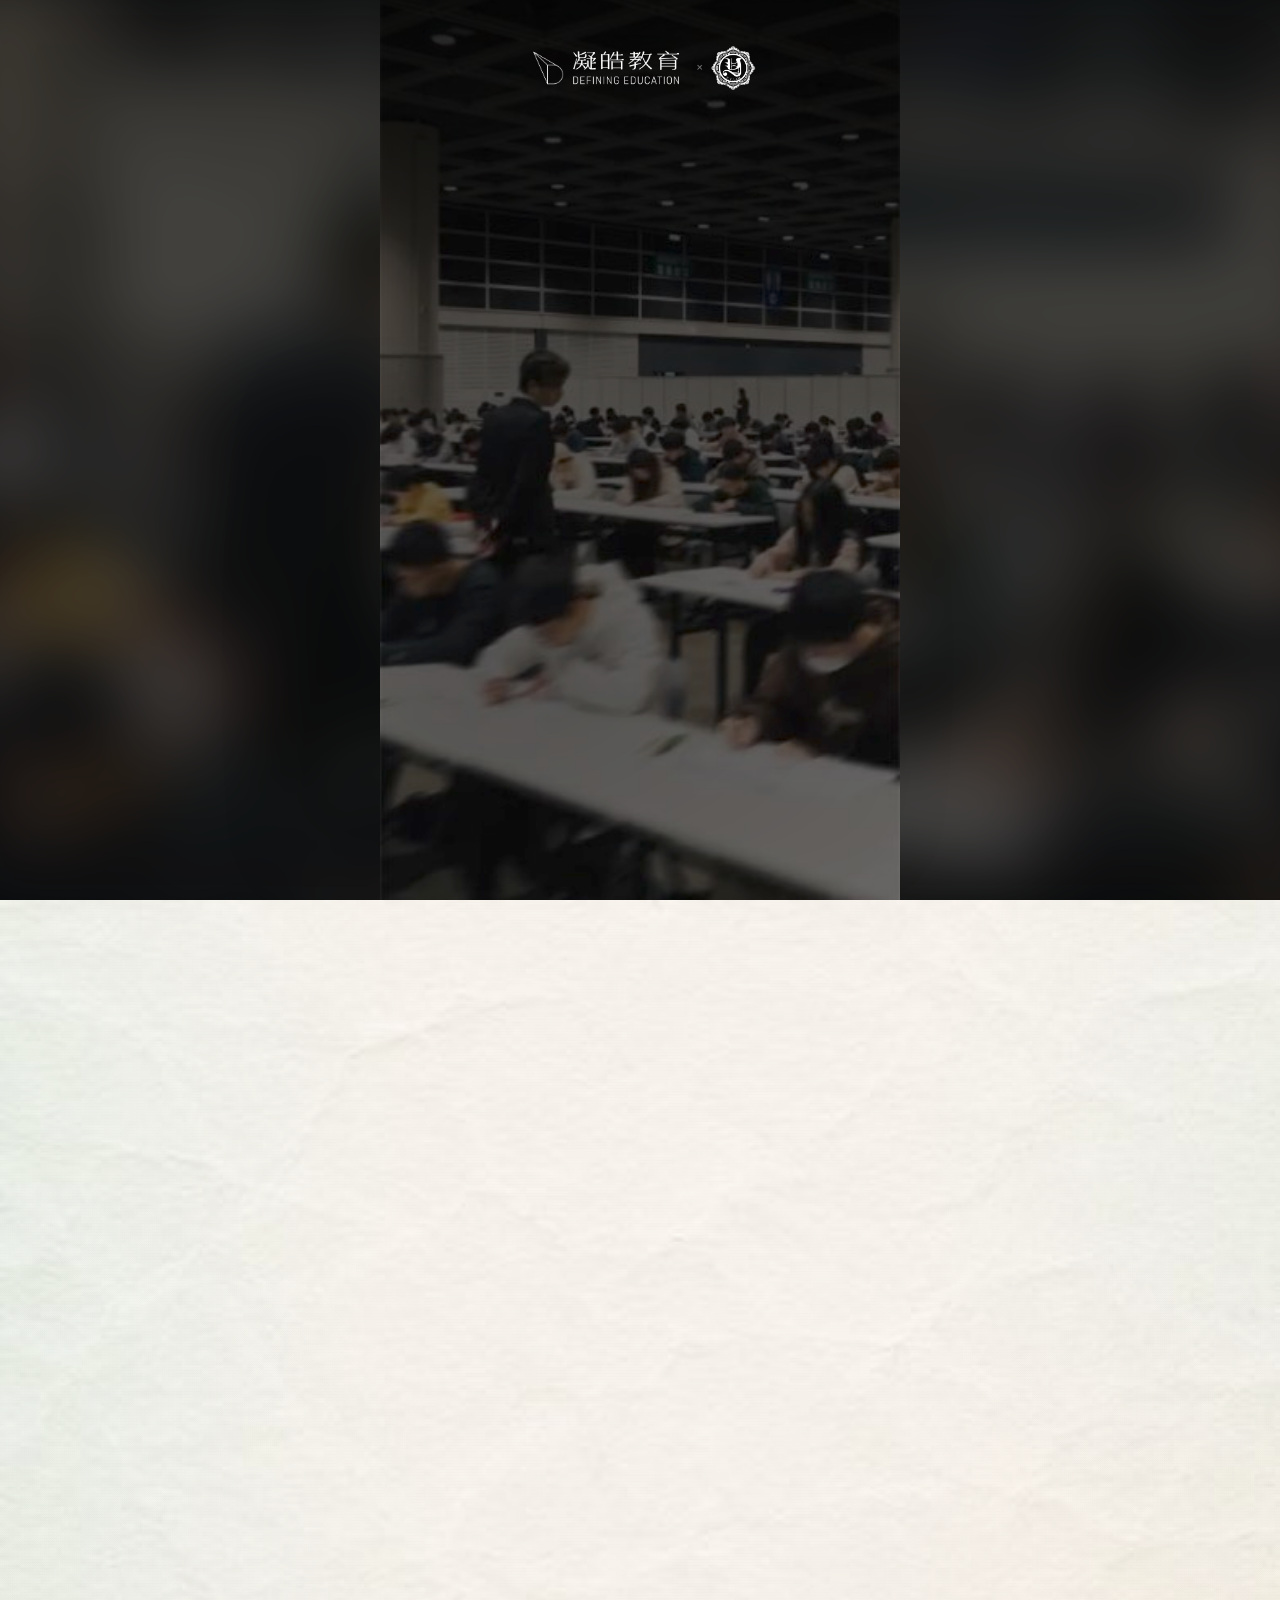
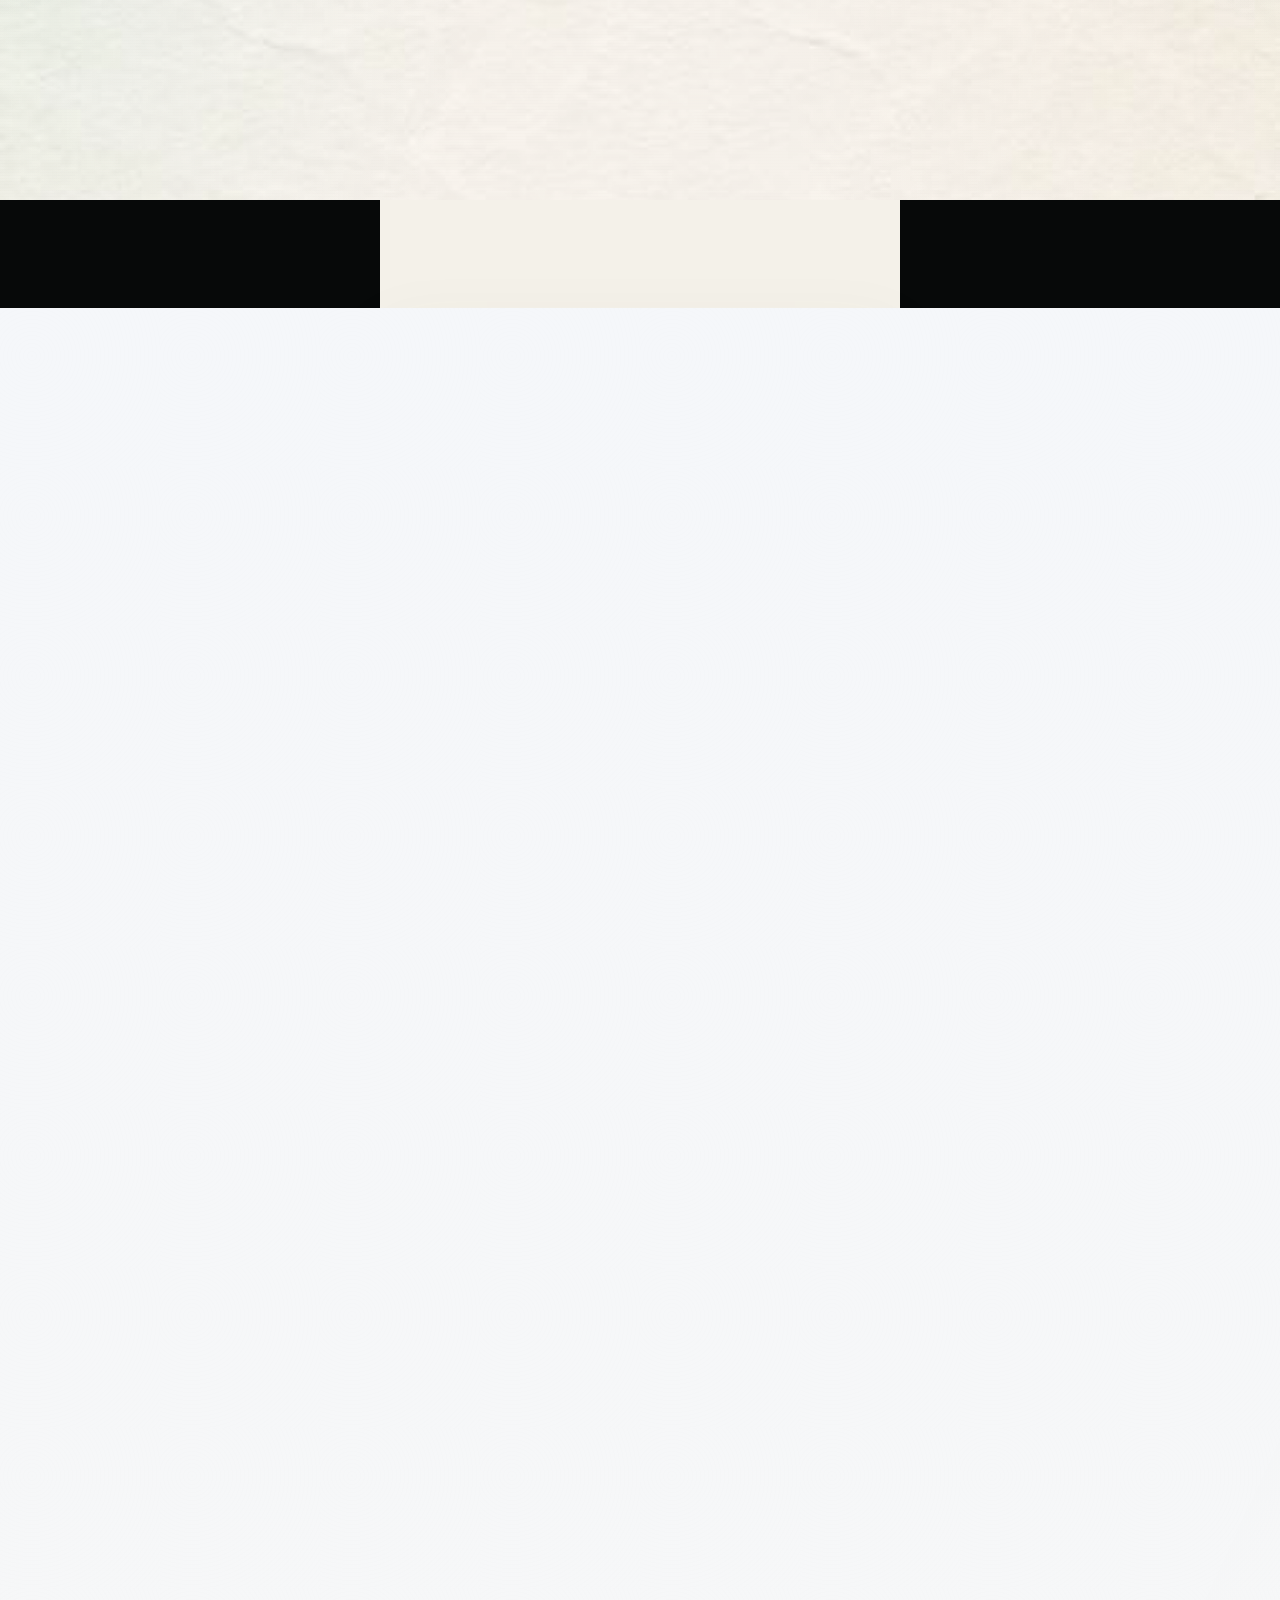
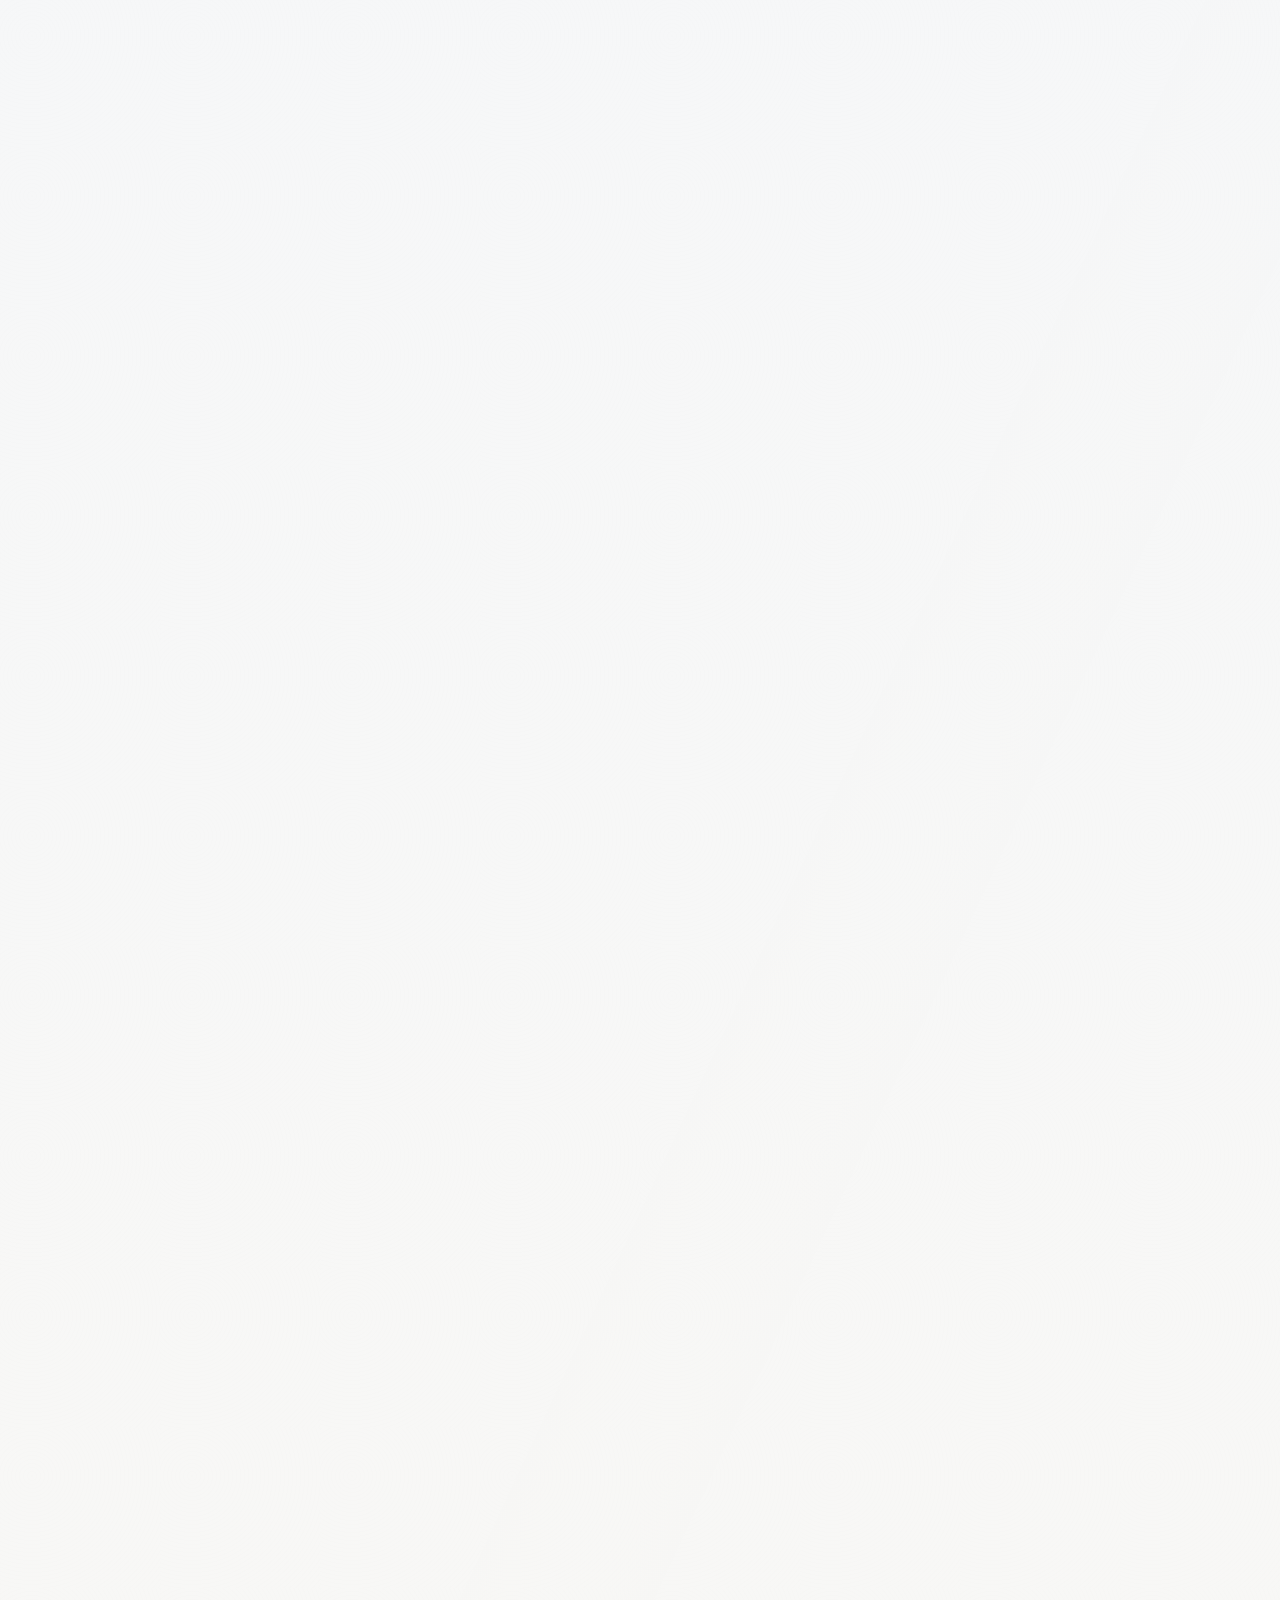
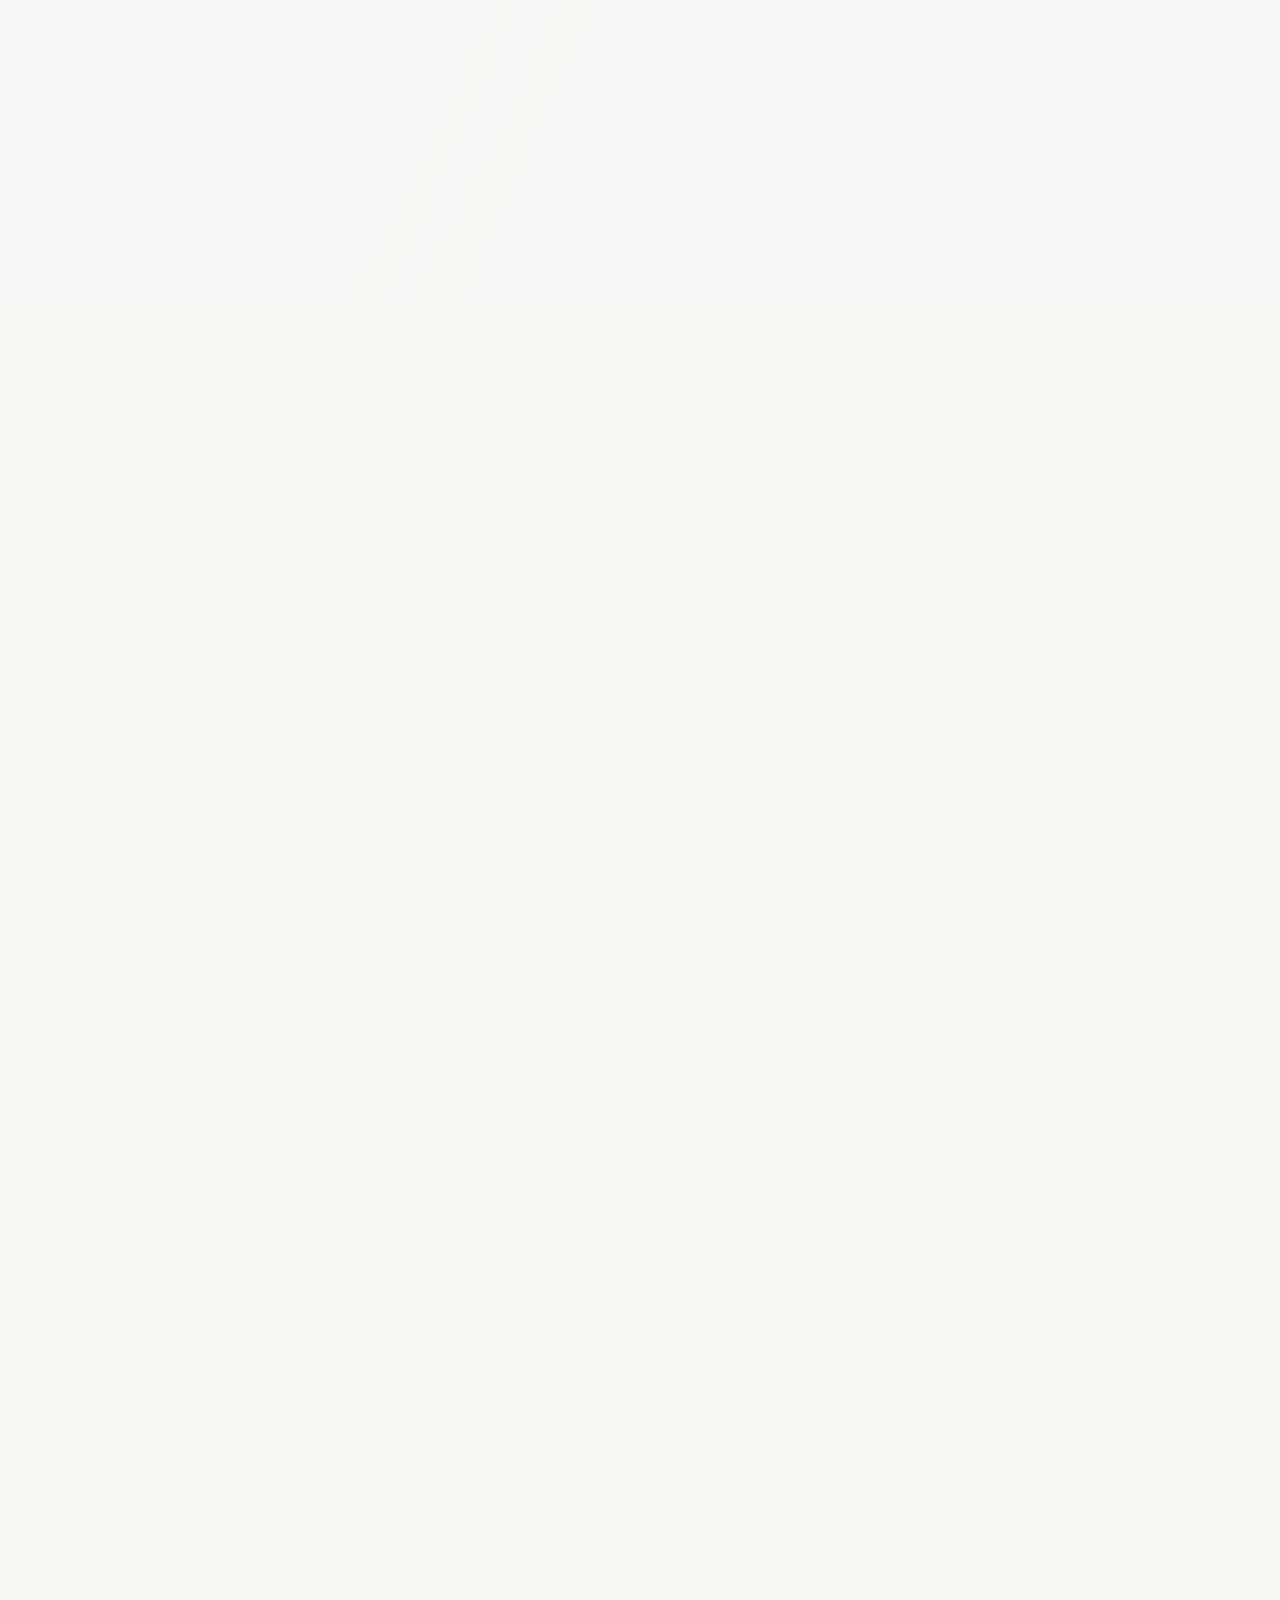
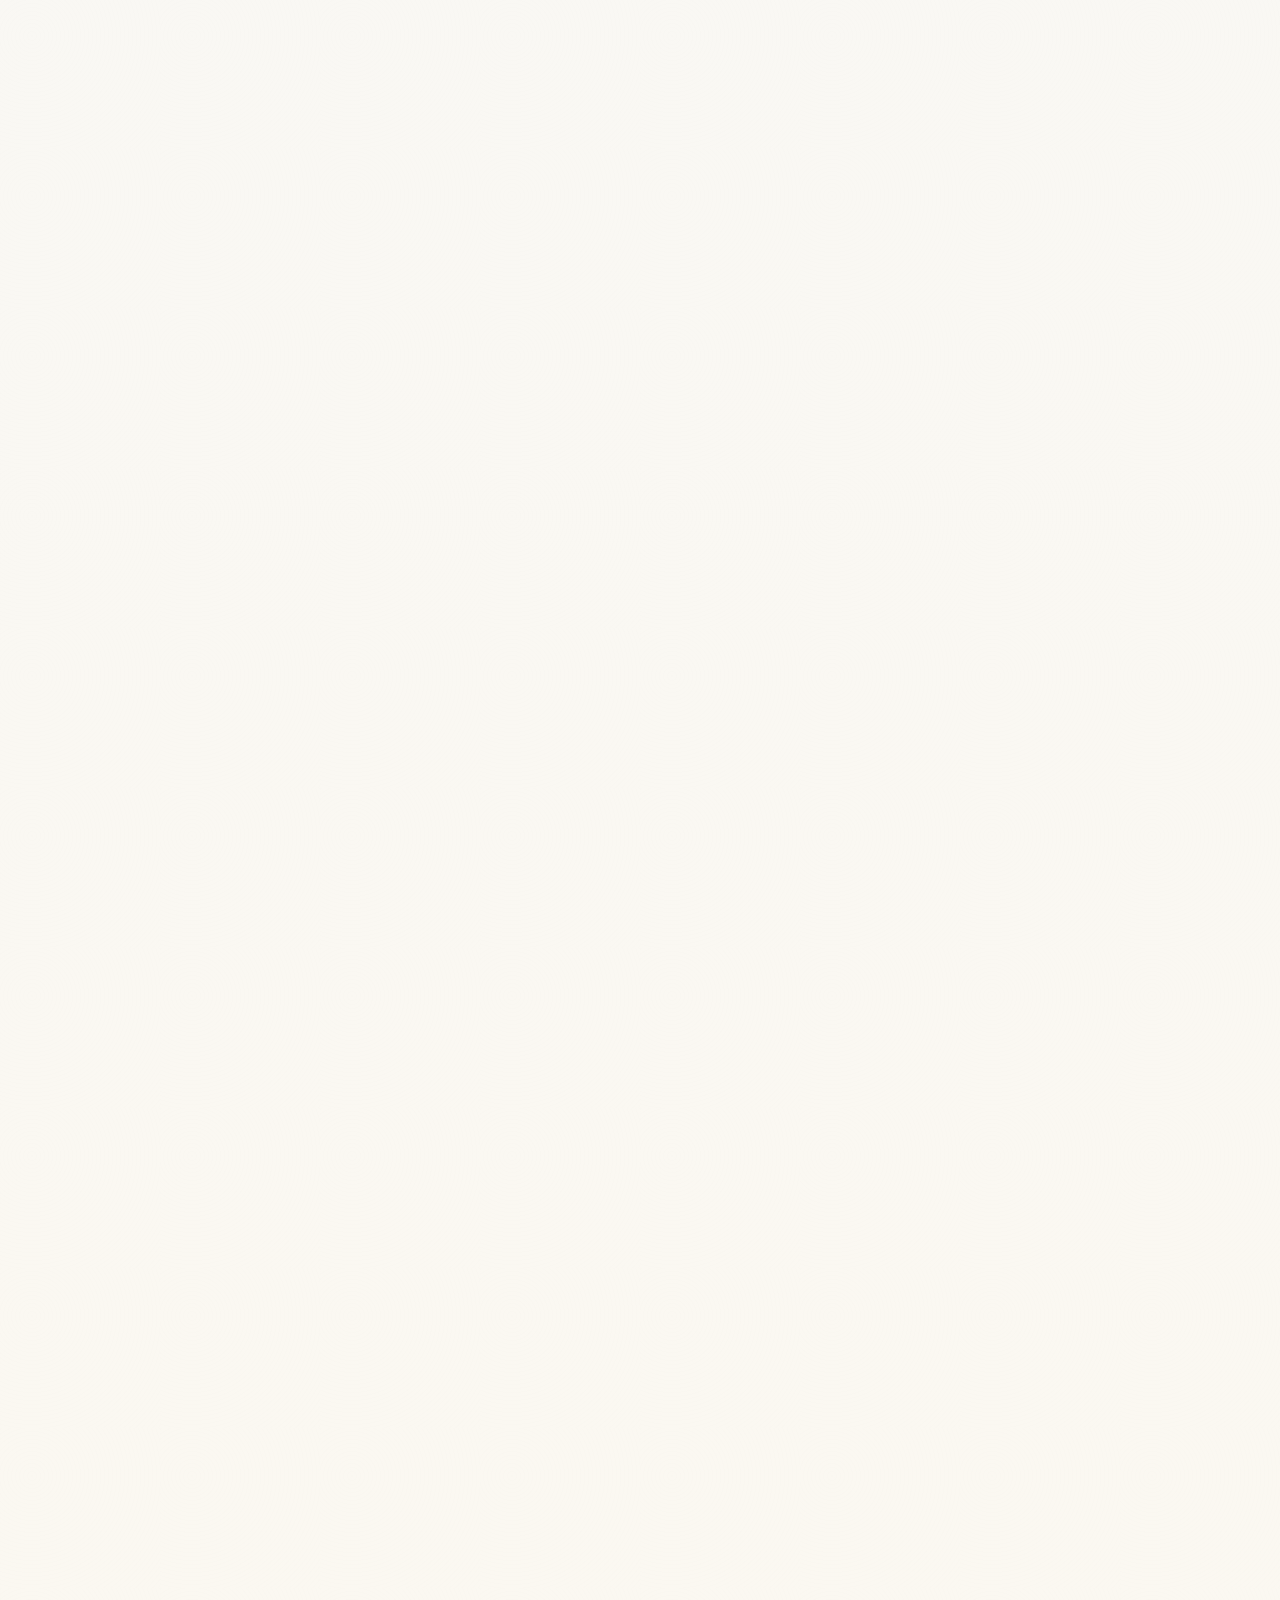
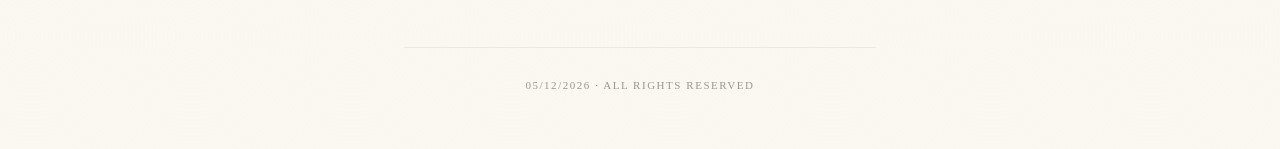
<file: index.html>
<!DOCTYPE html><!--olfIfZZz7Inm_V3vm8NlP--><html lang="zh-Hant-HK"><head><meta charSet="utf-8"/><meta name="viewport" content="width=device-width, initial-scale=1"/><link rel="preload" as="image" href="/brand/defining-education/DE_mark_only.png"/><link rel="preload" as="image" href="/brand/defining-education/DE_wordmark_only.png"/><link rel="preload" as="image" href="/brand/yylam/logo.png"/><link rel="stylesheet" href="/_next/static/css/90628b64118fc8d7.css" data-precedence="next"/><link rel="preload" as="script" fetchPriority="low" href="/_next/static/chunks/webpack-74c939c87fa0092a.js"/><script src="/_next/static/chunks/4bd1b696-c023c6e3521b1417.js" async=""></script><script src="/_next/static/chunks/255-64e783496c90356a.js" async=""></script><script src="/_next/static/chunks/main-app-0ef6bb6773050343.js" async=""></script><script src="/_next/static/chunks/478-f5ba5e8dad146567.js" async=""></script><script src="/_next/static/chunks/app/page-f578fc3c08023818.js" async=""></script><link as="font" crossorigin="anonymous" href="/fonts/songti-tc-bold-subset-v3.woff" rel="preload" type="font/woff"/><title>林溢欣中文｜凝皓教育</title><meta name="description" content="Instagram landing page for YY Lam / 林溢欣中文."/><link rel="shortcut icon" href="/favicon.ico" type="image/vnd.microsoft.icon"/><link rel="icon" href="/favicon.ico" type="image/vnd.microsoft.icon"/><script src="/_next/static/chunks/polyfills-42372ed130431b0a.js" noModule=""></script></head><body><div hidden=""><!--$--><!--/$--></div><main class="mobile-canvas"><section class="hero-video immersive-section" aria-label="林溢欣中文 campaign opening"><video class="hero-video-media" src="/hero/yy-lam-campaign-vertical.mp4" autoPlay="" muted="" loop="" playsInline="" preload="auto" poster="/hero/yy-lam-hero-poster.jpg" aria-hidden="true"></video><div class="hero-poster-fallback" aria-hidden="true"></div><div class="hero-scrim" aria-hidden="true"></div><header class="hero-brandbar" aria-label="Brand"><a class="hero-brand hero-brand-de" href="https://www.definingeducation.com.hk/" aria-label="Defining Education 凝皓教育"><img class="hero-brand-de-mark" src="/brand/defining-education/DE_mark_only.png" alt="" aria-hidden="true" draggable="false"/><img class="hero-brand-de-wordmark" src="/brand/defining-education/DE_wordmark_only.png" alt="" aria-hidden="true" draggable="false"/></a><span class="hero-brand-collab-mark" aria-hidden="true">×</span><a class="hero-brand hero-brand-yylam" href="https://yylam.com.hk/"><img src="/brand/yylam/logo.png" alt="YY Lam 林溢欣中文" draggable="false"/></a></header><div class="hero-copy"><div class="hero-copy-mask" aria-live="polite"></div></div></section><div class="results-scenes"><section id="results" class="results-entry-shell immersive-section" aria-label="成果場景開場"><div class="results-bottom-viewport"><div class="results-bottom-viewport-bg" aria-hidden="true"></div><div class="results-bottom-viewport-reel is-reel-soft is-entry-waiting" aria-hidden="true"><div class="results-vertical-reel"><div class="results-vertical-track"><div class="results-vertical-axis" aria-hidden="true"><span class="results-vertical-film-body"></span><span class="results-vertical-film-rail is-left"></span><span class="results-vertical-film-rail is-right"></span></div><article class="results-vertical-entry is-photo" data-timeline-id="year-2025" style="--entry-flow-step:1.0000" aria-label="2025 年度成果"><span class="results-vertical-card" data-timeline-item="photo"><span class="results-vertical-photo"><img alt="" draggable="false" loading="lazy" decoding="async" data-nimg="fill" style="position:absolute;height:100%;width:100%;left:0;top:0;right:0;bottom:0;color:transparent" src="/results/years/2025.jpg"/><span class="results-vertical-card-year" aria-hidden="true">2025</span></span></span></article><article class="results-vertical-entry is-photo" data-timeline-id="year-2025-live" style="--entry-flow-step:1.0000" aria-label="2025 年度成果"><span class="results-vertical-card" data-timeline-item="photo"><span class="results-vertical-photo"><img alt="" draggable="false" loading="lazy" decoding="async" data-nimg="fill" style="position:absolute;height:100%;width:100%;left:0;top:0;right:0;bottom:0;color:transparent" src="/results/years/2025-2026.jpg"/></span></span></article><article class="results-vertical-entry is-photo" data-timeline-id="year-2025-exam-panorama" style="--entry-flow-step:1.0000" aria-label="2025 年度成果"><span class="results-vertical-card" data-timeline-item="photo"><span class="results-vertical-photo"><img alt="" draggable="false" loading="lazy" decoding="async" data-nimg="fill" style="position:absolute;height:100%;width:100%;left:0;top:0;right:0;bottom:0;color:transparent" src="/results/years/2025-exam-panorama.jpg"/></span></span></article><article class="results-vertical-entry is-photo" data-timeline-id="year-2026" style="--entry-flow-step:1.0000" aria-label="2026 年度成果"><span class="results-vertical-card" data-timeline-item="photo"><span class="results-vertical-photo"><img alt="" draggable="false" loading="lazy" decoding="async" data-nimg="fill" style="position:absolute;height:100%;width:100%;left:0;top:0;right:0;bottom:0;color:transparent" src="/results/years/2025.jpg"/><span class="results-vertical-card-year" aria-hidden="true">2026</span></span></span></article><article class="results-vertical-entry is-poster" data-timeline-id="poster-2026" style="--entry-flow-step:1.6170" aria-label="2026 年度海報"><span class="results-vertical-card results-vertical-poster-card" data-timeline-item="poster"><span class="results-vertical-poster-frame"><img alt="" draggable="false" loading="lazy" width="401" height="498" decoding="async" data-nimg="1" style="color:transparent" src="/results/posters/2026-poster.jpg"/></span></span></article><article class="results-vertical-entry is-logo is-defining-education" data-timeline-id="logo-defining-education-ending" style="--entry-flow-step:1.0213" aria-label="Defining Education"><span class="results-vertical-card results-vertical-logo-card is-defining-education" data-timeline-item="logo"><span class="results-vertical-logo-frame"><span class="results-vertical-de-lockup" aria-hidden="true"><img alt="" draggable="false" loading="lazy" width="377" height="409" decoding="async" data-nimg="1" style="color:transparent" src="/brand/defining-education/DE_mark_only.png"/><img alt="" draggable="false" loading="lazy" width="664" height="220" decoding="async" data-nimg="1" style="color:transparent" src="/brand/defining-education/DE_wordmark_only.png"/></span></span></span></article><article class="results-vertical-entry is-logo is-yylam" data-timeline-id="logo-yylam-ending" style="--entry-flow-step:0.9787" aria-label="YY Lam 林溢欣中文"><span class="results-vertical-card results-vertical-logo-card is-yylam" data-timeline-item="logo"><span class="results-vertical-logo-frame"><img alt="" draggable="false" loading="lazy" decoding="async" data-nimg="fill" style="position:absolute;height:100%;width:100%;left:0;top:0;right:0;bottom:0;color:transparent" src="/brand/yylam/logo.png"/></span></span></article></div></div></div></div></section></div><section class="post-landing" id="landing-details" aria-label="課程及查詢資訊"><div class="post-landing-grain" aria-hidden="true"></div><section class="post-landing-section post-landing-media" id="media" style="--post-media-accent:#edf5ff;--post-media-accent-soft:#f8fbff;opacity:0;transform:translateY(48px)"><div class="post-lift-in-item" style="opacity:0;transform:translateY(14px)"><div class="post-landing-section-head"><div class="post-landing-eyebrow">Media Archive</div><h2>傳媒所見，<br/>從非偶然。</h2><p class="post-landing-section-note">媒體報道眾多，以下僅選錄近期部分內容。</p></div></div><div class="post-lift-in-item" style="opacity:0;transform:translateY(14px)"><div class="post-landing-media-carousel"><div class="post-landing-media-track" style="transform:translateX(calc(0% - 0px))"><div class="post-landing-media-slide"><article class="post-landing-media-card" role="link" tabindex="0"><div class="post-landing-media-image"><img alt="" class="post-landing-media-photo" decoding="async" loading="lazy" src="/interviews/images/now_20260716_first_image.jpg"/><span class="post-landing-media-logo-wrap"><img alt="Now 新聞" class="post-landing-media-logo" decoding="async" loading="lazy" src="/interviews/logos/now_news_logo.png"/></span></div><div class="post-landing-media-body"><div class="post-landing-media-meta"><span class="post-landing-media-source">Now 新聞</span><time class="post-landing-media-date">2026.07.16</time></div><h3>DSE誕24位狀元創新高　林溢欣教出18位狀元</h3><p>林溢欣認為，現時 DSE 的評核方式相較以往更注重「達標」，令優秀學生更容易脫穎而出。</p><div class="post-landing-media-strip" aria-label="報道進度"><button aria-label="第 1 篇報道" class="post-landing-media-segment is-active" type="button"></button><button aria-label="第 2 篇報道" class="post-landing-media-segment" type="button"></button></div></div></article></div><div class="post-landing-media-slide"><article class="post-landing-media-card" role="link" tabindex="0"><div class="post-landing-media-image"><img alt="" class="post-landing-media-photo" decoding="async" loading="lazy" src="/interviews/images/oncc_20260715_first_image.jpg"/><span class="post-landing-media-logo-wrap is-oncc"><img alt="on.cc東網" class="post-landing-media-logo" decoding="async" loading="lazy" src="/interviews/logos/oncc_logo_v2.png"/></span></div><div class="post-landing-media-body"><div class="post-landing-media-meta"><span class="post-landing-media-source">on.cc東網</span><time class="post-landing-media-date">2026.07.15</time></div><h3>中文補習名師林溢欣　單年教出18位狀元</h3><p>凝皓教育再創高峰，中文科林溢欣老師單人教出18位狀元，成績斐然。</p><div class="post-landing-media-strip" aria-label="報道進度"><button aria-label="第 1 篇報道" class="post-landing-media-segment is-active" type="button"></button><button aria-label="第 2 篇報道" class="post-landing-media-segment" type="button"></button></div></div></article></div></div></div></div></section><section class="post-landing-section post-landing-course-finder" id="courses" style="opacity:0;transform:translateY(48px)"><div class="post-lift-in-item" style="opacity:0;transform:translateY(14px)"><div class="post-landing-section-head"><div class="post-landing-eyebrow">Course Finder</div><h2>選對方向，<br/>讓努力走得更遠。</h2></div></div><div class="post-lift-in-item" style="opacity:0;transform:translateY(14px)"><div class="post-landing-course-flow"><div class="post-landing-course-controls"><div class="post-landing-segmented" aria-label="課程類型" role="group"><button class="post-landing-course-choice is-active" type="button">常規課程</button><button class="post-landing-course-choice" type="button">專項特訓</button><button class="post-landing-course-choice" type="button">十二篇範文</button></div><div class="post-landing-segmented post-landing-grades" aria-label="就讀年級" role="group"><button class="post-landing-course-choice is-active" type="button">中四至中五</button><button class="post-landing-course-choice" type="button">中六</button></div></div><div class="post-landing-course-carousel"><div class="post-landing-course-track"><article class="post-landing-course-card"><button class="post-landing-course-card-main" type="button"><div class="post-landing-course-card-top"><span class="post-landing-course-tag">常規課程</span></div><h4>升S.4-5 暑期「星」級銜接課程</h4><p>提早建立閱讀、寫作與文言基礎，銜接新學年公開試要求。</p><div class="post-landing-course-card-foot"><span class="post-landing-class-count">102<!-- --> 個班別選擇</span><span class="post-landing-course-open">查看班別詳情</span></div></button></article><article class="post-landing-course-card"><button class="post-landing-course-card-main" type="button"><div class="post-landing-course-card-top"><span class="post-landing-course-tag">常規課程</span></div><h4>S.4-5 常規課程</h4><p>系統訓練閱讀、寫作、文言及實用文，穩步提升中文能力。</p><div class="post-landing-course-card-foot"><span class="post-landing-class-count">1<!-- --> 個班別選擇</span><span class="post-landing-course-open">查看班別詳情</span></div></button></article></div><div aria-hidden="true" class="post-landing-carousel-scrollbar"><div class="post-landing-carousel-scrollbar-thumb"></div></div></div><div class="post-landing-course-cta-row"><button class="post-landing-course-cta is-tertiary" type="button"><span class="post-landing-course-cta-icon" aria-hidden="true"><svg viewBox="0 0 24 24" aria-hidden="true"><path d="M7.7 19.2 4 20l1-3.5a7.2 7.2 0 1 1 2.7 2.7Z"></path></svg></span>查詢課程</button><button class="post-landing-course-cta is-primary" type="button"><span class="post-landing-course-cta-icon" aria-hidden="true"><svg xmlns="http://www.w3.org/2000/svg" width="24" height="24" viewBox="0 0 24 24" fill="none" stroke="currentColor" stroke-width="1.75" stroke-linecap="round" stroke-linejoin="round" class="lucide lucide-user-plus" aria-hidden="true"><path d="M16 21v-2a4 4 0 0 0-4-4H6a4 4 0 0 0-4 4v2"></path><circle cx="9" cy="7" r="4"></circle><line x1="19" x2="19" y1="8" y2="14"></line><line x1="22" x2="16" y1="11" y2="11"></line></svg></span>新生註冊</button><a class="post-landing-course-cta is-tertiary" href="#faq"><span class="post-landing-course-cta-icon" aria-hidden="true"><svg xmlns="http://www.w3.org/2000/svg" width="24" height="24" viewBox="0 0 24 24" fill="none" stroke="currentColor" stroke-width="1.75" stroke-linecap="round" stroke-linejoin="round" class="lucide lucide-circle-help" aria-hidden="true"><circle cx="12" cy="12" r="10"></circle><path d="M9.09 9a3 3 0 0 1 5.83 1c0 2-3 3-3 3"></path><path d="M12 17h.01"></path></svg></span>常見疑問</a></div></div></div></section><section class="post-landing-section post-landing-topscore" id="topscore" style="opacity:0;transform:translateY(48px)"><div class="post-lift-in-item" style="opacity:0;transform:translateY(14px)"><div class="post-landing-section-head"><div class="post-landing-eyebrow">Top Scorer Stories</div><h2>狀元親述，<br/>路，皆有跡可循。</h2></div></div><div class="post-lift-in-item" style="opacity:0;transform:translateY(14px)"><div class="post-landing-story-carousel"><div class="post-landing-story-track" style="transform:translateX(calc(0% - 0px))"><article class="post-landing-story-slide"><div class="post-landing-story-card"><div class="post-landing-story-visual"></div><div class="post-landing-story-storyline"><div class="post-landing-story-chip">7科5**超級狀元 · 香港培正中學  鄺弘哲</div><h3>中文曾經不穩，兩年後照樣取得5**</h3><blockquote class="post-landing-story-quote">「我以前中文發揮不太穩定；後來改寫議論文，最後攞到5**。」</blockquote><p>每週計時作文、改文回饋與自製精華筆記，將兩年所學真正消化，轉化成考場上的穩定表現。</p><div class="post-landing-story-strip" aria-label="狀元訪問輪播進度"><button aria-label="第 1 條訪問" class="post-landing-story-segment is-active" type="button"></button><button aria-label="第 2 條訪問" class="post-landing-story-segment" type="button"></button><button aria-label="第 3 條訪問" class="post-landing-story-segment" type="button"></button></div></div></div></article><article class="post-landing-story-slide"><div class="post-landing-story-card"><div class="post-landing-story-visual"></div><div class="post-landing-story-storyline"><div class="post-landing-story-chip">7科5**超級狀元 · 拔萃男書院  陳耀生</div><h3>肯問、肯改、肯操，高分從來不只靠天份</h3><blockquote class="post-landing-story-quote">「自己喜歡的文章，未必是考評局想見到的文章。」</blockquote><p>由Live班課後主動發問、持續交文，到Study Leave精準操卷，逐步找出並拆解每個弱點。</p><div class="post-landing-story-strip" aria-label="狀元訪問輪播進度"><button aria-label="第 1 條訪問" class="post-landing-story-segment is-active" type="button"></button><button aria-label="第 2 條訪問" class="post-landing-story-segment" type="button"></button><button aria-label="第 3 條訪問" class="post-landing-story-segment" type="button"></button></div></div></div></article><article class="post-landing-story-slide"><div class="post-landing-story-card"><div class="post-landing-story-visual"></div><div class="post-landing-story-storyline"><div class="post-landing-story-chip">7科5**超級狀元 · 英皇書院  葉劭源</div><h3>由Level 3-4到5**，差距可以逐步追回</h3><blockquote class="post-landing-story-quote">「Mock令我看清和目標的距離，之後由『溫筆記』變成『狂溫筆記』。」</blockquote><p>Online課程練出自律，Mock看清能力差距，再以筆記、例子與持續溫習突破原有水平。</p><div class="post-landing-story-strip" aria-label="狀元訪問輪播進度"><button aria-label="第 1 條訪問" class="post-landing-story-segment is-active" type="button"></button><button aria-label="第 2 條訪問" class="post-landing-story-segment" type="button"></button><button aria-label="第 3 條訪問" class="post-landing-story-segment" type="button"></button></div></div></div></article></div></div></div></section><section class="post-landing-section" id="links" style="opacity:0;transform:translateY(48px)"><div class="post-lift-in-item" style="opacity:0;transform:translateY(14px)"><div class="post-landing-section-head"><div class="post-landing-eyebrow">Quick Links</div><h2>一按即達。</h2></div></div><div class="post-lift-in-item" style="opacity:0;transform:translateY(14px)"><div class="post-landing-links-grid"><div class="post-landing-link-block"><a aria-controls="enrol-panel" aria-expanded="false" class="post-landing-link-card is-enrol" href="#enrol-panel"><span class="post-landing-mark is-enrol" aria-hidden="true"><svg xmlns="http://www.w3.org/2000/svg" width="24" height="24" viewBox="0 0 24 24" fill="none" stroke="currentColor" stroke-width="1.75" stroke-linecap="round" stroke-linejoin="round" class="lucide lucide-user-plus" aria-hidden="true"><path d="M16 21v-2a4 4 0 0 0-4-4H6a4 4 0 0 0-4 4v2"></path><circle cx="9" cy="7" r="4"></circle><line x1="19" x2="19" y1="8" y2="14"></line><line x1="22" x2="16" y1="11" y2="11"></line></svg></span><span class="post-landing-link-copy"><span class="post-landing-wordmark">Enrolment</span><span class="post-landing-zh">新生報名流程</span></span><span class="post-landing-link-arrow" aria-hidden="true"><svg viewBox="0 0 24 24"><path class="post-landing-link-arrow-horizontal" d="M7 12h10"></path><path class="post-landing-link-arrow-vertical" d="M12 7v10"></path></svg></span></a><div class="post-landing-link-panel" id="enrol-panel"><div class="post-landing-link-panel-inner"><div class="post-landing-panel-content"><div class="post-landing-panel-label">新生報名流程</div><div class="post-landing-enrolment-steps"><div class="post-landing-enrol-step"><div class="post-landing-step-number">1</div><div class="post-landing-step-copy"><h3>完成新生註冊</h3><p>前往官方網站完成新生<a href="https://www.definingeducation.com.hk/student-registration/" target="_blank" rel="noopener noreferrer">註冊</a>，建立學生帳戶。</p></div></div><div class="post-landing-enrol-step"><div class="post-landing-step-number">2</div><div class="post-landing-step-copy"><h3>選定合適課程</h3><p>確認年級、課程進度及上課時段，並記下相應的課程編號。</p></div></div><div class="post-landing-enrol-step"><div class="post-landing-step-number">3</div><div class="post-landing-step-copy"><h3>親臨分校完成報名</h3><p>攜同學生證及身份證，前往任何一間分校辦理報名，即可享用現行最優惠的新生禮遇。</p></div></div></div></div></div></div></div><div class="post-landing-link-block"><a aria-controls="centres-panel" aria-expanded="false" class="post-landing-link-card is-centres" href="#centres-panel"><span class="post-landing-mark is-centres" aria-hidden="true"><svg xmlns="http://www.w3.org/2000/svg" width="24" height="24" viewBox="0 0 24 24" fill="none" stroke="currentColor" stroke-width="1.75" stroke-linecap="round" stroke-linejoin="round" class="lucide lucide-map-pin" aria-hidden="true"><path d="M20 10c0 4.993-5.539 10.193-7.399 11.799a1 1 0 0 1-1.202 0C9.539 20.193 4 14.993 4 10a8 8 0 0 1 16 0"></path><circle cx="12" cy="10" r="3"></circle></svg></span><span class="post-landing-link-copy"><span class="post-landing-wordmark">Centres</span><span class="post-landing-zh">分校地址</span></span><span class="post-landing-link-arrow" aria-hidden="true"><svg viewBox="0 0 24 24"><path class="post-landing-link-arrow-horizontal" d="M7 12h10"></path><path class="post-landing-link-arrow-vertical" d="M12 7v10"></path></svg></span></a><div class="post-landing-link-panel" id="centres-panel"><div class="post-landing-link-panel-inner"><div class="post-landing-panel-content"><div class="post-landing-panel-label">選擇分校</div><div class="post-landing-centre-tabs"><button class="post-landing-centre-tab is-active" type="button">太子</button><button class="post-landing-centre-tab" type="button">銅鑼灣</button><button class="post-landing-centre-tab" type="button">九龍灣</button><button class="post-landing-centre-tab" type="button">荃灣 海之戀</button><button class="post-landing-centre-tab" type="button">旺角 周大福</button><button class="post-landing-centre-tab" type="button">屯門 安定</button><button class="post-landing-centre-tab" type="button">太子第二<br/>協成行</button><button class="post-landing-centre-tab" type="button">荃灣 海晴軒</button><button class="post-landing-centre-tab" type="button">沙田</button></div><div class="post-landing-centre-detail"><h3>太子分校</h3><p>太子彌敦道771-775號柏宜中心1樓全層（太子站E出口）</p><p class="post-landing-centre-phone">查詢電話：<!-- -->3709 8408</p></div><iframe class="post-landing-map-frame" title="分校 Google Maps" loading="lazy" referrerPolicy="no-referrer-when-downgrade" src="https://www.google.com/maps?q=%E5%A4%AA%E5%AD%90%E5%BD%8C%E6%95%A6%E9%81%93771-775%E8%99%9F%E6%9F%8F%E5%AE%9C%E4%B8%AD%E5%BF%831%E6%A8%93&amp;output=embed"></iframe></div></div></div></div><div class="post-landing-link-block"><a aria-controls="inquiry-panel" aria-expanded="false" class="post-landing-link-card is-whatsapp" href="#inquiry-panel"><span class="post-landing-mark is-whatsapp" aria-hidden="true"><svg viewBox="0 0 24 24" aria-hidden="true"><path d="M7.7 19.2 4 20l1-3.5a7.2 7.2 0 1 1 2.7 2.7Z"></path></svg></span><span class="post-landing-link-copy"><span class="post-landing-wordmark">WhatsApp</span><span class="post-landing-zh">即時查詢</span></span><span class="post-landing-link-arrow" aria-hidden="true"><svg viewBox="0 0 24 24"><path class="post-landing-link-arrow-horizontal" d="M7 12h10"></path><path class="post-landing-link-arrow-vertical" d="M12 7v10"></path></svg></span></a><div class="post-landing-link-panel" id="inquiry-panel"><div class="post-landing-link-panel-inner"><div class="post-landing-panel-content post-landing-inquiry-panel"><div class="post-landing-inquiry-intro"><div class="post-landing-panel-label">即時查詢</div><h3>讓我們更容易協助你</h3><p>按照與課程篩選器相同的邏輯，回答三個問題，我們便可以更快確認你想查詢的課程。</p></div><div class="post-landing-inquiry-group"><div class="post-landing-inquiry-group-title">1. 你想查詢哪一個課程分類？</div><div class="post-landing-inquiry-options"><button class="post-landing-inquiry-chip is-active" type="button">常規課程</button><button class="post-landing-inquiry-chip" type="button">專項特訓</button><button class="post-landing-inquiry-chip" type="button">十二篇範文</button></div></div><div class="post-landing-inquiry-group"><div class="post-landing-inquiry-group-title">2. 你目前屬於哪一個年級階段？</div><div class="post-landing-inquiry-options post-landing-inquiry-options-two"><button class="post-landing-inquiry-chip is-active" type="button">中四</button><button class="post-landing-inquiry-chip" type="button">中五</button><button class="post-landing-inquiry-chip" type="button">中六</button></div></div><div class="post-landing-inquiry-group"><label class="post-landing-inquiry-group-title" for="inquiry-course-select">3. 對目前篩選出的哪一個課程有興趣？</label><div class="post-landing-select-wrap"><select aria-label="選擇有興趣的課程" class="post-landing-inquiry-select" id="inquiry-course-select"><option value="升S.4-5 暑期「星」級銜接課程">升S.4-5 暑期「星」級銜接課程</option><option value="S.4-5 常規課程">S.4-5 常規課程</option></select><svg xmlns="http://www.w3.org/2000/svg" width="24" height="24" viewBox="0 0 24 24" fill="none" stroke="currentColor" stroke-width="2" stroke-linecap="round" stroke-linejoin="round" class="lucide lucide-chevron-down post-landing-select-icon" aria-hidden="true"><path d="m6 9 6 6 6-6"></path></svg></div></div><div class="post-landing-inquiry-actions"><button class="post-landing-inquiry-action-btn" disabled="" type="button"><svg viewBox="0 0 24 24"><path d="M4 20l16-8L4 4l3 6 7 2-7 2-3 6Z"></path></svg>立即查詢</button></div></div></div></div></div><div class="post-landing-link-block"><a aria-controls="audio-panel" aria-expanded="false" class="post-landing-link-card is-audio" href="#audio-panel"><span class="post-landing-mark is-audio" aria-hidden="true"><svg xmlns="http://www.w3.org/2000/svg" width="24" height="24" viewBox="0 0 24 24" fill="none" stroke="currentColor" stroke-width="1.75" stroke-linecap="round" stroke-linejoin="round" class="lucide lucide-audio-waveform" aria-hidden="true"><path d="M2 13a2 2 0 0 0 2-2V7a2 2 0 0 1 4 0v13a2 2 0 0 0 4 0V4a2 2 0 0 1 4 0v13a2 2 0 0 0 4 0v-4a2 2 0 0 1 2-2"></path></svg></span><span class="post-landing-link-copy"><span class="post-landing-wordmark">YY Reads</span><span class="post-landing-zh">聽 YY 讀十二篇</span></span><span class="post-landing-link-arrow" aria-hidden="true"><svg viewBox="0 0 24 24"><path class="post-landing-link-arrow-horizontal" d="M7 12h10"></path><path class="post-landing-link-arrow-vertical" d="M12 7v10"></path></svg></span></a><div class="post-landing-link-panel" id="audio-panel"><div class="post-landing-link-panel-inner"><div class="post-landing-panel-content post-landing-audio-player"><div class="post-landing-panel-label">選擇篇章</div><div class="post-landing-select-wrap"><select aria-label="選擇篇章" class="post-landing-audio-select"><option value="0" selected="">01<!-- --> · <!-- -->岳陽樓記</option><option value="1">02<!-- --> · <!-- -->出師表</option><option value="2">03<!-- --> · <!-- -->師說</option><option value="3">04<!-- --> · <!-- -->廉頗藺相如列傳（節錄）</option><option value="4">05<!-- --> · <!-- -->逍遙遊（節錄）</option><option value="5">06<!-- --> · <!-- -->勸學（節錄）</option><option value="6">07<!-- --> · <!-- -->魚我所欲也</option><option value="7">08<!-- --> · <!-- -->六國論</option><option value="8">09<!-- --> · <!-- -->始得西山宴遊記</option><option value="9">10<!-- --> · <!-- -->論語（論仁、論孝、論君子）</option><option value="10">11<!-- --> · <!-- -->詩三首：山居秋暝</option><option value="11">12<!-- --> · <!-- -->詩三首：月下獨酌（其一）</option><option value="12">13<!-- --> · <!-- -->詩三首：登樓</option><option value="13">14<!-- --> · <!-- -->詞三首：念奴嬌・赤壁懷古</option><option value="14">15<!-- --> · <!-- -->詞三首：聲聲慢・秋情</option><option value="15">16<!-- --> · <!-- -->詞三首：青玉案・元夕</option></select><svg xmlns="http://www.w3.org/2000/svg" width="24" height="24" viewBox="0 0 24 24" fill="none" stroke="currentColor" stroke-width="2" stroke-linecap="round" stroke-linejoin="round" class="lucide lucide-chevron-down post-landing-select-icon" aria-hidden="true"><path d="m6 9 6 6 6-6"></path></svg></div><div class="post-landing-track-meta"><h3>岳陽樓記</h3><span>01<!-- --> / <!-- -->16</span></div><audio preload="metadata" src="/audio/readings/岳陽樓記.mp3"></audio><div class="post-landing-time-row"><span>00:00<!-- --> / <!-- -->00:00</span><span class="post-landing-loading-status" style="visibility:visible"><span class="post-landing-spinner"></span>音頻加載中</span></div><div aria-label="播放進度" aria-valuemax="100" aria-valuemin="0" aria-valuenow="0" class="post-landing-progress-shell" role="slider"><div class="post-landing-progress-bar" style="width:0%"></div><div class="post-landing-progress-handle" style="left:0%"></div></div><div class="post-landing-player-controls"><button class="post-landing-player-btn" type="button" aria-label="上一首"><svg viewBox="0 0 24 24"><path d="M7 5v14M18 6l-8 6 8 6V6Z"></path></svg></button><button class="post-landing-player-btn is-primary is-loading" type="button" aria-label="播放"><svg viewBox="0 0 24 24"><path d="M9 6l9 6-9 6V6Z"></path></svg><span class="post-landing-button-spinner" aria-hidden="true"><span class="post-landing-spinner"></span></span></button><button class="post-landing-player-btn" type="button" aria-label="下一首"><svg viewBox="0 0 24 24"><path d="M17 5v14M6 6l8 6-8 6V6Z"></path></svg></button><button class="post-landing-download-btn" type="button"><svg viewBox="0 0 24 24"><path d="M12 4v11M8 11l4 4 4-4M5 20h14"></path></svg>下載</button></div></div></div></div></div></div></div></section><section class="post-landing-section post-landing-faq" id="faq" style="opacity:0;transform:translateY(48px)"><div class="post-lift-in-item" style="opacity:0;transform:translateY(14px)"><div class="post-landing-section-head"><div class="post-landing-eyebrow">Frequently Asked Questions</div><h2>報讀前的疑問，<br/>在這裡逐一釐清。</h2></div></div><div class="post-lift-in-item" style="opacity:0;transform:translateY(14px)"><div class="post-landing-faq-list"><div class="post-landing-faq-item"><button aria-controls="faq-answer-1" aria-expanded="false" class="post-landing-faq-question" type="button"><span class="post-landing-faq-number">01</span><span class="post-landing-faq-question-text">課程共有甚麼授課模式？</span><span class="post-landing-faq-toggle" aria-hidden="true"></span></button><div class="post-landing-faq-answer" id="faq-answer-1"><div class="post-landing-faq-answer-inner"><div class="post-landing-faq-answer-copy"><p>凝皓教育的課程分為以下六種模式：</p><ul><li><strong>現場班（L）</strong>：由導師親身現場授課；如人數超出一間課室的法定容量，學生可能被安排到其他課室。</li><li><strong>視像班（V）</strong>：播放導師預先錄製的視像教材，導師不會親身出席課堂。</li><li><strong>半現場班（SL）</strong>：以四堂為例，兩堂由導師現場授課，另外兩堂播放預錄教材。</li><li><strong>四分一現場班（QL）</strong>：以四堂為例，一堂由導師現場授課，另外三堂播放預錄教材。</li><li><strong>線上課程（OT）</strong>：透過凝皓教育網站觀看預錄教材，影片設有觀看期限、次數及權限，並不設調堂。</li><li><strong>混合課程（LO）</strong>：同一課程同時採用多種授課模式，實際安排以課程或導師章程說明為準。</li></ul></div></div></div></div><div class="post-landing-faq-item"><button aria-controls="faq-answer-2" aria-expanded="false" class="post-landing-faq-question" type="button"><span class="post-landing-faq-number">02</span><span class="post-landing-faq-question-text">報讀課程需要符合甚麼資格及準備甚麼文件？</span><span class="post-landing-faq-toggle" aria-hidden="true"></span></button><div class="post-landing-faq-answer" id="faq-answer-2"><div class="post-landing-faq-answer-inner"><div class="post-landing-faq-answer-copy"><p>課程只供持有以下其中一項有效證明的人士報讀：</p><ul><li>全日制中學日校學生證；或</li><li>應屆公開考試報考證明。</li></ul><p>報讀時須準備已填妥的申請表、身分證，以及學生證或公開考試報考證明。校方如有需要，可能會複印相關文件作核實用途。</p></div></div></div></div><div class="post-landing-faq-item"><button aria-controls="faq-answer-3" aria-expanded="false" class="post-landing-faq-question" type="button"><span class="post-landing-faq-number">03</span><span class="post-landing-faq-question-text">報讀後可以調堂或轉班嗎？</span><span class="post-landing-faq-toggle" aria-hidden="true"></span></button><div class="post-landing-faq-answer" id="faq-answer-3"><div class="post-landing-faq-answer-inner"><div class="post-landing-faq-answer-copy"><p>學生可按照相關守則申請調堂或轉班，但調堂屬於額外增值服務，校方不保證申請一定成功。</p><p>學生應在報讀前確認班別、上課地點、時間及授課模式。若因私人理由缺席、未能調堂或未能轉班，校方不會退回部分或全部學費。</p></div></div></div></div><div class="post-landing-faq-item"><button aria-controls="faq-answer-4" aria-expanded="false" class="post-landing-faq-question" type="button"><span class="post-landing-faq-number">04</span><span class="post-landing-faq-question-text">新生是否需要申領學生證？</span><span class="post-landing-faq-toggle" aria-hidden="true"></span></button><div class="post-landing-faq-answer" id="faq-answer-4"><div class="post-landing-faq-answer-inner"><div class="post-landing-faq-answer-copy"><p>需要。每名新生均須申領補習學生證，費用為<strong>港幣50元</strong>。</p><p>學生證的有效期至每年<strong>8月31日</strong>，其後續證費用亦為港幣50元。每次上課、參加口試練習或使用增值服務時，學生均須出示學生證。</p><p>如未能出示學生證，校方可拒絕學生進入課室或使用相關服務，亦可收取港幣10元行政費核實身分。遺失學生證的補領費用為港幣50元。</p></div></div></div></div><div class="post-landing-faq-item"><button aria-controls="faq-answer-5" aria-expanded="false" class="post-landing-faq-question" type="button"><span class="post-landing-faq-number">05</span><span class="post-landing-faq-question-text">遲到或缺席課堂會怎樣處理？</span><span class="post-landing-faq-toggle" aria-hidden="true"></span></button><div class="post-landing-faq-answer" id="faq-answer-5"><div class="post-landing-faq-answer-inner"><div class="post-landing-faq-answer-copy"><p>學生須按照指定日期及時間準時上課。遲到超過<strong>15分鐘</strong>，校方有權拒絕學生進入課室，以免影響課堂進行，相關學費不會退回。</p><p>學生如因缺席而需要補領講義或學習材料，須在缺席後<strong>14個工作天內</strong>，帶同補習學生證到上課分校提出申請，逾期將不獲受理。</p></div></div></div></div><div class="post-landing-faq-item"><button aria-controls="faq-answer-6" aria-expanded="false" class="post-landing-faq-question" type="button"><span class="post-landing-faq-number">06</span><span class="post-landing-faq-question-text">甚麼情況下可以獲得退款？</span><span class="post-landing-faq-toggle" aria-hidden="true"></span></button><div class="post-landing-faq-answer" id="faq-answer-6"><div class="post-landing-faq-answer-inner"><div class="post-landing-faq-answer-copy"><p>以下情況可按政策獲得全數或按比例退款：</p><ul><li>學校在課程開始前關閉；</li><li>課程未能按照學費收據所列安排開辦，而學生拒絕校方提出的新安排；</li><li>課程未能按照課程單張所列日期或時間開辦，而學生拒絕新安排；</li><li>課程在開始後停辦。</li></ul><p>校方會在收到退款要求後盡快處理，並在任何情況下不超過<strong>一個月</strong>完成退款。退款將以現金或支票支付。</p><p>因學生私人理由缺席、退學或未能成功調堂，則不屬於上述退款情況。</p></div></div></div></div><div class="post-landing-faq-item"><button aria-controls="faq-answer-7" aria-expanded="false" class="post-landing-faq-question" type="button"><span class="post-landing-faq-number">07</span><span class="post-landing-faq-question-text">課程時間、地點或授課模式會否更改？</span><span class="post-landing-faq-toggle" aria-hidden="true"></span></button><div class="post-landing-faq-answer" id="faq-answer-7"><div class="post-landing-faq-answer-inner"><div class="post-landing-faq-answer-copy"><p>有可能。課程日期、時間、地點及授課模式可能因公眾假期、學校假期、惡劣天氣、突發事件或其他實際情況而調整。</p><p>印刷宣傳品上的資料亦可能有所變更，校方未必會重新印刷。因此，所有最新課程資料及安排，應以凝皓教育官方網站公布的內容為準。</p><p>遇上惡劣天氣或突發社會事件時，校方會參考教育局指示及實際情況，決定課堂是否如常進行。</p></div></div></div></div></div></div></section><section class="post-landing-section post-landing-latest-news" id="latest-news" style="opacity:0;transform:translateY(48px)"><div class="post-lift-in-item" style="opacity:0;transform:translateY(14px)"><div class="post-landing-section-head"><div class="post-landing-eyebrow">Latest Updates</div><h2>其他最新消息，<br/>一覽即知。</h2></div></div><div class="post-lift-in-item" style="opacity:0;transform:translateY(14px)"><div class="post-landing-latest-updates" aria-label="其他最新消息"><div class="post-landing-latest-viewport"><div class="post-landing-latest-track"><a aria-label="查看最新消息：【暑假試堂】One-Day Free Course 接受報名！" class="post-landing-latest-card" href="https://www.definingeducation.com.hk/discount/one-day-free-course/" rel="noopener noreferrer" target="_blank"><div class="post-landing-latest-card-bg" style="background-image:url(&quot;https://www.definingeducation.com.hk/wp-content/uploads/2026/06/JUL_OneDay_Promo-01.png&quot;)"></div></a><a aria-label="查看最新消息：【2027 自修生】入學登記表" class="post-landing-latest-card" href="https://www.definingeducation.com.hk/private-candidates/" rel="noopener noreferrer" target="_blank"><div class="post-landing-latest-card-bg" style="background-image:url(&quot;https://www.definingeducation.com.hk/wp-content/uploads/2026/07/2026-27%E5%AD%B8%E5%B9%B4-%E8%87%AA%E4%BF%AE%E7%94%9F%E8%AA%B2%E7%A8%8B_IG.jpg&quot;)"></div></a><a aria-label="查看最新消息：【立即參與】凝皓足球嘉年華 DE Football Festival⚽️" class="post-landing-latest-card" href="https://www.definingeducation.com.hk/event/de-football-2026/" rel="noopener noreferrer" target="_blank"><div class="post-landing-latest-card-bg" style="background-image:url(&quot;https://www.definingeducation.com.hk/wp-content/uploads/2026/07/9.jpg&quot;)"></div></a><a aria-label="查看最新消息：【凝皓 X 中學學生會福利】2026 – 27學年合作計劃" class="post-landing-latest-card" href="https://www.definingeducation.com.hk/discount/student-union/" rel="noopener noreferrer" target="_blank"><div class="post-landing-latest-card-bg" style="background-image:url(&quot;https://www.definingeducation.com.hk/wp-content/uploads/2026/07/%E5%87%9D%E8%81%9A%E3%83%BB%E8%81%AF%E7%B6%B2_2026-27_IG-01.jpg&quot;)"></div></a><a aria-label="查看最新消息：【Leo Sir】新學年陪你「玩」贏數學 （限時 $200/2堂）" class="post-landing-latest-card" href="https://www.definingeducation.com.hk/tutor/leosir/" rel="noopener noreferrer" target="_blank"><div class="post-landing-latest-card-bg" style="background-image:url(&quot;https://www.definingeducation.com.hk/wp-content/uploads/2026/05/Leo_prmo-04.png&quot;)"></div></a><a aria-label="查看最新消息：【眾裡尋她】四頁簡潔文青女神 Sally Li 李仕鸞 正式加盟任教中文科🎊" class="post-landing-latest-card" href="https://www.definingeducation.com.hk/tutor/sally-li/" rel="noopener noreferrer" target="_blank"><div class="post-landing-latest-card-bg" style="background-image:url(&quot;https://www.definingeducation.com.hk/wp-content/uploads/2026/05/SallyLi_Promo-02.png&quot;)"></div></a><a aria-label="查看最新消息：【機會只有一次】2026-2027 凝皓VIP學生計劃" class="post-landing-latest-card" href="https://www.definingeducation.com.hk/event/de-vip/" rel="noopener noreferrer" target="_blank"><div class="post-landing-latest-card-bg" style="background-image:url(&quot;https://www.definingeducation.com.hk/wp-content/uploads/2026/04/0428-%E5%87%9D%E7%9A%93VIP%E5%AD%B8%E7%94%9F-IG-Post-01.jpg&quot;)"></div></a><a aria-label="查看最新消息：【2026年新計劃】凝皓祝你生日快樂！" class="post-landing-latest-card" href="https://www.definingeducation.com.hk/event/birthday/" rel="noopener noreferrer" target="_blank"><div class="post-landing-latest-card-bg" style="background-image:url(&quot;https://www.definingeducation.com.hk/wp-content/uploads/2025/12/BirthdayPin_ig-01.png&quot;)"></div></a></div><div aria-hidden="true" class="post-landing-carousel-scrollbar post-landing-latest-scrollbar"><div class="post-landing-carousel-scrollbar-thumb"></div></div></div></div></div></section><section class="post-landing-section post-landing-teachers" id="teachers" style="opacity:0;transform:translateY(48px)"><div class="post-lift-in-item" style="opacity:0;transform:translateY(14px)"><div class="post-landing-section-head"><div class="post-landing-eyebrow">Teacher Network</div><h2>更多老師？<br/>更多可能。</h2></div></div><div class="post-lift-in-item" style="opacity:0;transform:translateY(14px)"><div class="post-landing-teacher-marquee"><div class="post-landing-teacher-row"><div class="post-landing-teacher-sequence"><a class="post-landing-teacher" href="https://www.instagram.com/hoi_yanwin/" rel="noopener noreferrer" target="_blank"><img alt="劉愷欣 Winter Lau" class="post-landing-avatar" height="120" loading="lazy" src="/teachers/winter-lau.png" width="120"/><strong>劉愷欣 Winter Lau</strong><span class="post-landing-subject"><span>中文</span><span class="post-landing-subject-divider">·</span><span class="post-landing-grade">S.3-6</span></span><small>@hoi_yanwin</small></a><a class="post-landing-teacher" href="https://www.instagram.com/tingshu/" rel="noopener noreferrer" target="_blank"><img alt="謝廷樞 Terence Tse" class="post-landing-avatar" height="120" loading="lazy" src="/teachers/terence-tse-tt.png" width="120"/><strong>謝廷樞 Terence Tse</strong><span class="post-landing-subject"><span>中文</span><span class="post-landing-subject-divider">·</span><span class="post-landing-grade">S.1-3</span></span><small>@tingshu</small></a><article class="post-landing-teacher"><img alt="吳家欣 Tiffany Ng" class="post-landing-avatar" height="120" loading="lazy" src="/teachers/tiffany-ng.png" width="120"/><strong>吳家欣 Tiffany Ng</strong><span class="post-landing-subject"><span>中文</span><span class="post-landing-subject-divider">·</span><span class="post-landing-grade">S.4-6</span></span></article><a class="post-landing-teacher" href="https://www.instagram.com/ashley.locy/" rel="noopener noreferrer" target="_blank"><img alt="林雨欣 Ashley Lin" class="post-landing-avatar" height="120" loading="lazy" src="/teachers/ashley-lin.png" width="120"/><strong>林雨欣 Ashley Lin</strong><span class="post-landing-subject"><span>中文</span><span class="post-landing-subject-divider">·</span><span class="post-landing-grade">S.1-5</span></span><small>@ashley.locy</small></a><a class="post-landing-teacher" href="https://www.instagram.com/miss__choisum/" rel="noopener noreferrer" target="_blank"><img alt="蔡心瑜 Denise Choi" class="post-landing-avatar" height="120" loading="lazy" src="/teachers/denise-choi.png" width="120"/><strong>蔡心瑜 Denise Choi</strong><span class="post-landing-subject"><span>中文</span><span class="post-landing-subject-divider">·</span><span class="post-landing-grade">S.4-6</span></span><small>@miss__choisum</small></a><a class="post-landing-teacher" href="https://www.instagram.com/sally_shiluen/" rel="noopener noreferrer" target="_blank"><img alt="李仕鸞 Sally Li" class="post-landing-avatar" height="120" loading="lazy" src="/teachers/sally-li.png" width="120"/><strong>李仕鸞 Sally Li</strong><span class="post-landing-subject"><span>中文</span><span class="post-landing-subject-divider">·</span><span class="post-landing-grade">S.4</span></span><small>@sally_shiluen</small></a><a class="post-landing-teacher" href="https://www.instagram.com/bonlamdse/" rel="noopener noreferrer" target="_blank"><img alt="Bon Lam" class="post-landing-avatar" height="120" loading="lazy" src="/teachers/bon-lam.png" width="120"/><strong>Bon Lam</strong><span class="post-landing-subject"><span>英文</span><span class="post-landing-subject-divider">·</span><span class="post-landing-grade">S.4-6</span></span><small>@bonlamdse</small></a><a class="post-landing-teacher" href="https://www.instagram.com/speech.fighter/" rel="noopener noreferrer" target="_blank"><img alt="Speech Jeh" class="post-landing-avatar" height="120" loading="lazy" src="/teachers/speech-jeh.png" width="120"/><strong>Speech Jeh</strong><span class="post-landing-subject"><span>英文</span><span class="post-landing-subject-divider">·</span><span class="post-landing-grade">S.3-6</span></span><small>@speech.fighter</small></a><a class="post-landing-teacher" href="https://www.instagram.com/missritata/" rel="noopener noreferrer" target="_blank"><img alt="Rita Tsang" class="post-landing-avatar" height="120" loading="lazy" src="/teachers/rita-tsang.png" width="120"/><strong>Rita Tsang</strong><span class="post-landing-subject"><span>英文</span><span class="post-landing-subject-divider">·</span><span class="post-landing-grade">S.1-6</span></span><small>@missritata</small></a><a class="post-landing-teacher" href="https://www.instagram.com/alex.englishworld/" rel="noopener noreferrer" target="_blank"><img alt="Alex Leung" class="post-landing-avatar" height="120" loading="lazy" src="/teachers/alex-leung.png" width="120"/><strong>Alex Leung</strong><span class="post-landing-subject"><span>IELTS, 英文</span><span class="post-landing-subject-divider">·</span><span class="post-landing-grade">S.1-6</span></span><small>@alex.englishworld</small></a><a class="post-landing-teacher" href="https://www.instagram.com/calvinsuncs/" rel="noopener noreferrer" target="_blank"><img alt="Calvin Sun" class="post-landing-avatar" height="120" loading="lazy" src="/teachers/calvin-sun.png" width="120"/><strong>Calvin Sun</strong><span class="post-landing-subject"><span>英文</span><span class="post-landing-subject-divider">·</span><span class="post-landing-grade">S.4-6</span></span><small>@calvinsuncs</small></a><a class="post-landing-teacher" href="https://www.instagram.com/richie1211/" rel="noopener noreferrer" target="_blank"><img alt="Richie Pang" class="post-landing-avatar" height="120" loading="lazy" src="/teachers/richie-pang.png" width="120"/><strong>Richie Pang</strong><span class="post-landing-subject"><span>IELTS, 英文</span></span><small>@richie1211</small></a></div><div class="post-landing-teacher-sequence" aria-hidden="true"><span class="post-landing-teacher-clone"><a class="post-landing-teacher" href="https://www.instagram.com/hoi_yanwin/" rel="noopener noreferrer" target="_blank"><img alt="劉愷欣 Winter Lau" class="post-landing-avatar" height="120" loading="lazy" src="/teachers/winter-lau.png" width="120"/><strong>劉愷欣 Winter Lau</strong><span class="post-landing-subject"><span>中文</span><span class="post-landing-subject-divider">·</span><span class="post-landing-grade">S.3-6</span></span><small>@hoi_yanwin</small></a></span><span class="post-landing-teacher-clone"><a class="post-landing-teacher" href="https://www.instagram.com/tingshu/" rel="noopener noreferrer" target="_blank"><img alt="謝廷樞 Terence Tse" class="post-landing-avatar" height="120" loading="lazy" src="/teachers/terence-tse-tt.png" width="120"/><strong>謝廷樞 Terence Tse</strong><span class="post-landing-subject"><span>中文</span><span class="post-landing-subject-divider">·</span><span class="post-landing-grade">S.1-3</span></span><small>@tingshu</small></a></span><span class="post-landing-teacher-clone"><article class="post-landing-teacher"><img alt="吳家欣 Tiffany Ng" class="post-landing-avatar" height="120" loading="lazy" src="/teachers/tiffany-ng.png" width="120"/><strong>吳家欣 Tiffany Ng</strong><span class="post-landing-subject"><span>中文</span><span class="post-landing-subject-divider">·</span><span class="post-landing-grade">S.4-6</span></span></article></span><span class="post-landing-teacher-clone"><a class="post-landing-teacher" href="https://www.instagram.com/ashley.locy/" rel="noopener noreferrer" target="_blank"><img alt="林雨欣 Ashley Lin" class="post-landing-avatar" height="120" loading="lazy" src="/teachers/ashley-lin.png" width="120"/><strong>林雨欣 Ashley Lin</strong><span class="post-landing-subject"><span>中文</span><span class="post-landing-subject-divider">·</span><span class="post-landing-grade">S.1-5</span></span><small>@ashley.locy</small></a></span><span class="post-landing-teacher-clone"><a class="post-landing-teacher" href="https://www.instagram.com/miss__choisum/" rel="noopener noreferrer" target="_blank"><img alt="蔡心瑜 Denise Choi" class="post-landing-avatar" height="120" loading="lazy" src="/teachers/denise-choi.png" width="120"/><strong>蔡心瑜 Denise Choi</strong><span class="post-landing-subject"><span>中文</span><span class="post-landing-subject-divider">·</span><span class="post-landing-grade">S.4-6</span></span><small>@miss__choisum</small></a></span><span class="post-landing-teacher-clone"><a class="post-landing-teacher" href="https://www.instagram.com/sally_shiluen/" rel="noopener noreferrer" target="_blank"><img alt="李仕鸞 Sally Li" class="post-landing-avatar" height="120" loading="lazy" src="/teachers/sally-li.png" width="120"/><strong>李仕鸞 Sally Li</strong><span class="post-landing-subject"><span>中文</span><span class="post-landing-subject-divider">·</span><span class="post-landing-grade">S.4</span></span><small>@sally_shiluen</small></a></span><span class="post-landing-teacher-clone"><a class="post-landing-teacher" href="https://www.instagram.com/bonlamdse/" rel="noopener noreferrer" target="_blank"><img alt="Bon Lam" class="post-landing-avatar" height="120" loading="lazy" src="/teachers/bon-lam.png" width="120"/><strong>Bon Lam</strong><span class="post-landing-subject"><span>英文</span><span class="post-landing-subject-divider">·</span><span class="post-landing-grade">S.4-6</span></span><small>@bonlamdse</small></a></span><span class="post-landing-teacher-clone"><a class="post-landing-teacher" href="https://www.instagram.com/speech.fighter/" rel="noopener noreferrer" target="_blank"><img alt="Speech Jeh" class="post-landing-avatar" height="120" loading="lazy" src="/teachers/speech-jeh.png" width="120"/><strong>Speech Jeh</strong><span class="post-landing-subject"><span>英文</span><span class="post-landing-subject-divider">·</span><span class="post-landing-grade">S.3-6</span></span><small>@speech.fighter</small></a></span><span class="post-landing-teacher-clone"><a class="post-landing-teacher" href="https://www.instagram.com/missritata/" rel="noopener noreferrer" target="_blank"><img alt="Rita Tsang" class="post-landing-avatar" height="120" loading="lazy" src="/teachers/rita-tsang.png" width="120"/><strong>Rita Tsang</strong><span class="post-landing-subject"><span>英文</span><span class="post-landing-subject-divider">·</span><span class="post-landing-grade">S.1-6</span></span><small>@missritata</small></a></span><span class="post-landing-teacher-clone"><a class="post-landing-teacher" href="https://www.instagram.com/alex.englishworld/" rel="noopener noreferrer" target="_blank"><img alt="Alex Leung" class="post-landing-avatar" height="120" loading="lazy" src="/teachers/alex-leung.png" width="120"/><strong>Alex Leung</strong><span class="post-landing-subject"><span>IELTS, 英文</span><span class="post-landing-subject-divider">·</span><span class="post-landing-grade">S.1-6</span></span><small>@alex.englishworld</small></a></span><span class="post-landing-teacher-clone"><a class="post-landing-teacher" href="https://www.instagram.com/calvinsuncs/" rel="noopener noreferrer" target="_blank"><img alt="Calvin Sun" class="post-landing-avatar" height="120" loading="lazy" src="/teachers/calvin-sun.png" width="120"/><strong>Calvin Sun</strong><span class="post-landing-subject"><span>英文</span><span class="post-landing-subject-divider">·</span><span class="post-landing-grade">S.4-6</span></span><small>@calvinsuncs</small></a></span><span class="post-landing-teacher-clone"><a class="post-landing-teacher" href="https://www.instagram.com/richie1211/" rel="noopener noreferrer" target="_blank"><img alt="Richie Pang" class="post-landing-avatar" height="120" loading="lazy" src="/teachers/richie-pang.png" width="120"/><strong>Richie Pang</strong><span class="post-landing-subject"><span>IELTS, 英文</span></span><small>@richie1211</small></a></span></div></div><div class="post-landing-teacher-row"><div class="post-landing-teacher-sequence"><a class="post-landing-teacher" href="https://www.instagram.com/daniellelam.english/" rel="noopener noreferrer" target="_blank"><img alt="Ms. Danie" class="post-landing-avatar" height="120" loading="lazy" src="/teachers/ms-danie.png" width="120"/><strong>Ms. Danie</strong><span class="post-landing-subject"><span>IELTS, 英文</span></span><small>@daniellelam.english</small></a><a class="post-landing-teacher" href="https://www.instagram.com/dickhui_dhmp/" rel="noopener noreferrer" target="_blank"><img alt="Dick Hui" class="post-landing-avatar" height="120" loading="lazy" src="/teachers/dick-hui.png" width="120"/><strong>Dick Hui</strong><span class="post-landing-subject"><span>數學</span><span class="post-landing-subject-divider">·</span><span class="post-landing-grade">S.4-6</span></span><small>@dickhui_dhmp</small></a><a class="post-landing-teacher" href="https://www.instagram.com/lagchunb424/" rel="noopener noreferrer" target="_blank"><img alt="力臻 Lagchun" class="post-landing-avatar" height="120" loading="lazy" src="/teachers/lagchun.png" width="120"/><strong>力臻 Lagchun</strong><span class="post-landing-subject"><span>數學</span><span class="post-landing-subject-divider">·</span><span class="post-landing-grade">S.1-6</span></span><small>@lagchunb424</small></a><a class="post-landing-teacher" href="https://www.instagram.com/leo_mathematics_hkdse_gb/" rel="noopener noreferrer" target="_blank"><img alt="Leo Sir" class="post-landing-avatar" height="120" loading="lazy" src="/teachers/leo-sir.png" width="120"/><strong>Leo Sir</strong><span class="post-landing-subject"><span>數學</span><span class="post-landing-subject-divider">·</span><span class="post-landing-grade">S.4-6</span></span><small>@leo_mathematics_hkdse_gb</small></a><a class="post-landing-teacher" href="https://www.instagram.com/mcmarcochan/" rel="noopener noreferrer" target="_blank"><img alt="Marco Chan" class="post-landing-avatar" height="120" loading="lazy" src="/teachers/marco-chan.png" width="120"/><strong>Marco Chan</strong><span class="post-landing-subject"><span>數學</span><span class="post-landing-subject-divider">·</span><span class="post-landing-grade">S.4-6</span></span><small>@mcmarcochan</small></a><a class="post-landing-teacher" href="https://www.instagram.com/woodyleung.dseecon/" rel="noopener noreferrer" target="_blank"><img alt="Woody Leung" class="post-landing-avatar" height="120" loading="lazy" src="/teachers/woody-leung.png" width="120"/><strong>Woody Leung</strong><span class="post-landing-subject"><span>經濟</span><span class="post-landing-subject-divider">·</span><span class="post-landing-grade">S.4-6</span></span><small>@woodyleung.dseecon</small></a><a class="post-landing-teacher" href="https://www.instagram.com/angochung.economics/" rel="noopener noreferrer" target="_blank"><img alt="Ango Chung" class="post-landing-avatar" height="120" loading="lazy" src="/teachers/ango-chung.png" width="120"/><strong>Ango Chung</strong><span class="post-landing-subject"><span>經濟</span><span class="post-landing-subject-divider">·</span><span class="post-landing-grade">S.4-6</span></span><small>@angochung.economics</small></a><a class="post-landing-teacher" href="https://www.instagram.com/drsallywong/" rel="noopener noreferrer" target="_blank"><img alt="Dr. Sally Wong" class="post-landing-avatar" height="120" loading="lazy" src="/teachers/sally-wong.png" width="120"/><strong>Dr. Sally Wong</strong><span class="post-landing-subject"><span>化學</span><span class="post-landing-subject-divider">·</span><span class="post-landing-grade">S.3-6</span></span><small>@drsallywong</small></a><a class="post-landing-teacher" href="https://www.instagram.com/dse.chemistry.kcdaniel/" rel="noopener noreferrer" target="_blank"><img alt="K.C. Daniel" class="post-landing-avatar" height="120" loading="lazy" src="/teachers/kcdaniel.png" width="120"/><strong>K.C. Daniel</strong><span class="post-landing-subject"><span>化學</span><span class="post-landing-subject-divider">·</span><span class="post-landing-grade">S.4-6</span></span><small>@dse.chemistry.kcdaniel</small></a><a class="post-landing-teacher" href="https://www.instagram.com/roy.dsephysics/" rel="noopener noreferrer" target="_blank"><img alt="Roy Sir" class="post-landing-avatar" height="120" loading="lazy" src="/teachers/roy-sir.png" width="120"/><strong>Roy Sir</strong><span class="post-landing-subject"><span>物理</span><span class="post-landing-subject-divider">·</span><span class="post-landing-grade">S.3-6</span></span><small>@roy.dsephysics</small></a><a class="post-landing-teacher" href="https://www.instagram.com/domchanphysics/" rel="noopener noreferrer" target="_blank"><img alt="Dom Chan" class="post-landing-avatar" height="120" loading="lazy" src="/teachers/dom-chan.png" width="120"/><strong>Dom Chan</strong><span class="post-landing-subject"><span>物理</span><span class="post-landing-subject-divider">·</span><span class="post-landing-grade">S.4-6</span></span><small>@domchanphysics</small></a><a class="post-landing-teacher" href="https://www.instagram.com/jtbiology/" rel="noopener noreferrer" target="_blank"><img alt="JT 湯耀信" class="post-landing-avatar" height="120" loading="lazy" src="/teachers/jt.png" width="120"/><strong>JT 湯耀信</strong><span class="post-landing-subject"><span>生物</span><span class="post-landing-subject-divider">·</span><span class="post-landing-grade">S.4-6</span></span><small>@jtbiology</small></a></div><div class="post-landing-teacher-sequence" aria-hidden="true"><span class="post-landing-teacher-clone"><a class="post-landing-teacher" href="https://www.instagram.com/daniellelam.english/" rel="noopener noreferrer" target="_blank"><img alt="Ms. Danie" class="post-landing-avatar" height="120" loading="lazy" src="/teachers/ms-danie.png" width="120"/><strong>Ms. Danie</strong><span class="post-landing-subject"><span>IELTS, 英文</span></span><small>@daniellelam.english</small></a></span><span class="post-landing-teacher-clone"><a class="post-landing-teacher" href="https://www.instagram.com/dickhui_dhmp/" rel="noopener noreferrer" target="_blank"><img alt="Dick Hui" class="post-landing-avatar" height="120" loading="lazy" src="/teachers/dick-hui.png" width="120"/><strong>Dick Hui</strong><span class="post-landing-subject"><span>數學</span><span class="post-landing-subject-divider">·</span><span class="post-landing-grade">S.4-6</span></span><small>@dickhui_dhmp</small></a></span><span class="post-landing-teacher-clone"><a class="post-landing-teacher" href="https://www.instagram.com/lagchunb424/" rel="noopener noreferrer" target="_blank"><img alt="力臻 Lagchun" class="post-landing-avatar" height="120" loading="lazy" src="/teachers/lagchun.png" width="120"/><strong>力臻 Lagchun</strong><span class="post-landing-subject"><span>數學</span><span class="post-landing-subject-divider">·</span><span class="post-landing-grade">S.1-6</span></span><small>@lagchunb424</small></a></span><span class="post-landing-teacher-clone"><a class="post-landing-teacher" href="https://www.instagram.com/leo_mathematics_hkdse_gb/" rel="noopener noreferrer" target="_blank"><img alt="Leo Sir" class="post-landing-avatar" height="120" loading="lazy" src="/teachers/leo-sir.png" width="120"/><strong>Leo Sir</strong><span class="post-landing-subject"><span>數學</span><span class="post-landing-subject-divider">·</span><span class="post-landing-grade">S.4-6</span></span><small>@leo_mathematics_hkdse_gb</small></a></span><span class="post-landing-teacher-clone"><a class="post-landing-teacher" href="https://www.instagram.com/mcmarcochan/" rel="noopener noreferrer" target="_blank"><img alt="Marco Chan" class="post-landing-avatar" height="120" loading="lazy" src="/teachers/marco-chan.png" width="120"/><strong>Marco Chan</strong><span class="post-landing-subject"><span>數學</span><span class="post-landing-subject-divider">·</span><span class="post-landing-grade">S.4-6</span></span><small>@mcmarcochan</small></a></span><span class="post-landing-teacher-clone"><a class="post-landing-teacher" href="https://www.instagram.com/woodyleung.dseecon/" rel="noopener noreferrer" target="_blank"><img alt="Woody Leung" class="post-landing-avatar" height="120" loading="lazy" src="/teachers/woody-leung.png" width="120"/><strong>Woody Leung</strong><span class="post-landing-subject"><span>經濟</span><span class="post-landing-subject-divider">·</span><span class="post-landing-grade">S.4-6</span></span><small>@woodyleung.dseecon</small></a></span><span class="post-landing-teacher-clone"><a class="post-landing-teacher" href="https://www.instagram.com/angochung.economics/" rel="noopener noreferrer" target="_blank"><img alt="Ango Chung" class="post-landing-avatar" height="120" loading="lazy" src="/teachers/ango-chung.png" width="120"/><strong>Ango Chung</strong><span class="post-landing-subject"><span>經濟</span><span class="post-landing-subject-divider">·</span><span class="post-landing-grade">S.4-6</span></span><small>@angochung.economics</small></a></span><span class="post-landing-teacher-clone"><a class="post-landing-teacher" href="https://www.instagram.com/drsallywong/" rel="noopener noreferrer" target="_blank"><img alt="Dr. Sally Wong" class="post-landing-avatar" height="120" loading="lazy" src="/teachers/sally-wong.png" width="120"/><strong>Dr. Sally Wong</strong><span class="post-landing-subject"><span>化學</span><span class="post-landing-subject-divider">·</span><span class="post-landing-grade">S.3-6</span></span><small>@drsallywong</small></a></span><span class="post-landing-teacher-clone"><a class="post-landing-teacher" href="https://www.instagram.com/dse.chemistry.kcdaniel/" rel="noopener noreferrer" target="_blank"><img alt="K.C. Daniel" class="post-landing-avatar" height="120" loading="lazy" src="/teachers/kcdaniel.png" width="120"/><strong>K.C. Daniel</strong><span class="post-landing-subject"><span>化學</span><span class="post-landing-subject-divider">·</span><span class="post-landing-grade">S.4-6</span></span><small>@dse.chemistry.kcdaniel</small></a></span><span class="post-landing-teacher-clone"><a class="post-landing-teacher" href="https://www.instagram.com/roy.dsephysics/" rel="noopener noreferrer" target="_blank"><img alt="Roy Sir" class="post-landing-avatar" height="120" loading="lazy" src="/teachers/roy-sir.png" width="120"/><strong>Roy Sir</strong><span class="post-landing-subject"><span>物理</span><span class="post-landing-subject-divider">·</span><span class="post-landing-grade">S.3-6</span></span><small>@roy.dsephysics</small></a></span><span class="post-landing-teacher-clone"><a class="post-landing-teacher" href="https://www.instagram.com/domchanphysics/" rel="noopener noreferrer" target="_blank"><img alt="Dom Chan" class="post-landing-avatar" height="120" loading="lazy" src="/teachers/dom-chan.png" width="120"/><strong>Dom Chan</strong><span class="post-landing-subject"><span>物理</span><span class="post-landing-subject-divider">·</span><span class="post-landing-grade">S.4-6</span></span><small>@domchanphysics</small></a></span><span class="post-landing-teacher-clone"><a class="post-landing-teacher" href="https://www.instagram.com/jtbiology/" rel="noopener noreferrer" target="_blank"><img alt="JT 湯耀信" class="post-landing-avatar" height="120" loading="lazy" src="/teachers/jt.png" width="120"/><strong>JT 湯耀信</strong><span class="post-landing-subject"><span>生物</span><span class="post-landing-subject-divider">·</span><span class="post-landing-grade">S.4-6</span></span><small>@jtbiology</small></a></span></div></div><div class="post-landing-teacher-row"><div class="post-landing-teacher-sequence"><a class="post-landing-teacher" href="https://www.instagram.com/sabrina_chann_/" rel="noopener noreferrer" target="_blank"><img alt="Sabrina Chan" class="post-landing-avatar" height="120" loading="lazy" src="/teachers/sabrina-chan.png" width="120"/><strong>Sabrina Chan</strong><span class="post-landing-subject"><span>生物</span><span class="post-landing-subject-divider">·</span><span class="post-landing-grade">S.3-6</span></span><small>@sabrina_chann_</small></a><a class="post-landing-teacher" href="https://www.instagram.com/bafs.suki/" rel="noopener noreferrer" target="_blank"><img alt="Suki Chui" class="post-landing-avatar" height="120" loading="lazy" src="/teachers/suki-chui.png" width="120"/><strong>Suki Chui</strong><span class="post-landing-subject"><span>企會財</span><span class="post-landing-subject-divider">·</span><span class="post-landing-grade">S.4-6</span></span><small>@bafs.suki</small></a><a class="post-landing-teacher" href="https://www.instagram.com/lingleungbafs/" rel="noopener noreferrer" target="_blank"><img alt="Ling Leung" class="post-landing-avatar" height="120" loading="lazy" src="/teachers/ling-leung.png" width="120"/><strong>Ling Leung</strong><span class="post-landing-subject"><span>企會財</span><span class="post-landing-subject-divider">·</span><span class="post-landing-grade">S.5-6</span></span><small>@lingleungbafs</small></a><a class="post-landing-teacher" href="https://www.instagram.com/hhoscar.geog/" rel="noopener noreferrer" target="_blank"><img alt="H.H. Oscar" class="post-landing-avatar" height="120" loading="lazy" src="/teachers/h-h-oscar.png" width="120"/><strong>H.H. Oscar</strong><span class="post-landing-subject"><span>地理</span><span class="post-landing-subject-divider">·</span><span class="post-landing-grade">S.3-6</span></span><small>@hhoscar.geog</small></a><a class="post-landing-teacher" href="https://www.instagram.com/jc.historyy/" rel="noopener noreferrer" target="_blank"><img alt="JC" class="post-landing-avatar" height="120" loading="lazy" src="/teachers/jc.png" width="120"/><strong>JC</strong><span class="post-landing-subject"><span>歷史</span><span class="post-landing-subject-divider">·</span><span class="post-landing-grade">S.4-6</span></span><small>@jc.historyy</small></a><a class="post-landing-teacher" href="https://www.instagram.com/alam.science/" rel="noopener noreferrer" target="_blank"><img alt="A.Lam" class="post-landing-avatar" height="120" loading="lazy" src="/teachers/a-lam.png" width="120"/><strong>A.Lam</strong><span class="post-landing-subject"><span>科學</span><span class="post-landing-subject-divider">·</span><span class="post-landing-grade">S.3-4</span></span><small>@alam.science</small></a><a class="post-landing-teacher" href="https://www.instagram.com/shun.education/" rel="noopener noreferrer" target="_blank"><img alt="Sean To" class="post-landing-avatar" height="120" loading="lazy" src="/teachers/sean-to.png" width="120"/><strong>Sean To</strong><span class="post-landing-subject"><span>旅遊與款待</span><span class="post-landing-subject-divider">·</span><span class="post-landing-grade">S.4-6</span></span><small>@shun.education</small></a><article class="post-landing-teacher"><img alt="Christine Ngan" class="post-landing-avatar" height="120" loading="lazy" src="/teachers/christine-ngan.png" width="120"/><strong>Christine Ngan</strong><span class="post-landing-subject"><span>樂理</span></span></article><a class="post-landing-teacher" href="https://www.instagram.com/ngtszyingamy/" rel="noopener noreferrer" target="_blank"><img alt="吳芷盈 Miss Amy" class="post-landing-avatar" height="120" loading="lazy" src="/teachers/amy.png" width="120"/><strong>吳芷盈 Miss Amy</strong><span class="post-landing-subject"><span>中文, 小學課程</span><span class="post-landing-subject-divider">·</span><span class="post-landing-grade">P.3-6</span></span><small>@ngtszyingamy</small></a><article class="post-landing-teacher"><img alt="莫老師 Miss Kelsea" class="post-landing-avatar" height="120" loading="lazy" src="/teachers/kelsea.png" width="120"/><strong>莫老師 Miss Kelsea</strong><span class="post-landing-subject"><span>中文, 小學課程</span><span class="post-landing-subject-divider">·</span><span class="post-landing-grade">P.2-6</span></span></article><a class="post-landing-teacher" href="https://www.instagram.com/defining_missapple/" rel="noopener noreferrer" target="_blank"><img alt="Miss Apple" class="post-landing-avatar" height="120" loading="lazy" src="/teachers/miss-apple.png" width="120"/><strong>Miss Apple</strong><span class="post-landing-subject"><span>小學課程, 英文</span><span class="post-landing-subject-divider">·</span><span class="post-landing-grade">P.1-6</span></span><small>@defining_missapple</small></a><a class="post-landing-teacher" href="https://www.instagram.com/whoisyanting/" rel="noopener noreferrer" target="_blank"><img alt="周殷廷 YT Chau" class="post-landing-avatar" height="120" loading="lazy" src="/teachers/yt-chau.png" width="120"/><strong>周殷廷 YT Chau</strong><span class="post-landing-subject"><span>音樂</span></span><small>@whoisyanting</small></a></div><div class="post-landing-teacher-sequence" aria-hidden="true"><span class="post-landing-teacher-clone"><a class="post-landing-teacher" href="https://www.instagram.com/sabrina_chann_/" rel="noopener noreferrer" target="_blank"><img alt="Sabrina Chan" class="post-landing-avatar" height="120" loading="lazy" src="/teachers/sabrina-chan.png" width="120"/><strong>Sabrina Chan</strong><span class="post-landing-subject"><span>生物</span><span class="post-landing-subject-divider">·</span><span class="post-landing-grade">S.3-6</span></span><small>@sabrina_chann_</small></a></span><span class="post-landing-teacher-clone"><a class="post-landing-teacher" href="https://www.instagram.com/bafs.suki/" rel="noopener noreferrer" target="_blank"><img alt="Suki Chui" class="post-landing-avatar" height="120" loading="lazy" src="/teachers/suki-chui.png" width="120"/><strong>Suki Chui</strong><span class="post-landing-subject"><span>企會財</span><span class="post-landing-subject-divider">·</span><span class="post-landing-grade">S.4-6</span></span><small>@bafs.suki</small></a></span><span class="post-landing-teacher-clone"><a class="post-landing-teacher" href="https://www.instagram.com/lingleungbafs/" rel="noopener noreferrer" target="_blank"><img alt="Ling Leung" class="post-landing-avatar" height="120" loading="lazy" src="/teachers/ling-leung.png" width="120"/><strong>Ling Leung</strong><span class="post-landing-subject"><span>企會財</span><span class="post-landing-subject-divider">·</span><span class="post-landing-grade">S.5-6</span></span><small>@lingleungbafs</small></a></span><span class="post-landing-teacher-clone"><a class="post-landing-teacher" href="https://www.instagram.com/hhoscar.geog/" rel="noopener noreferrer" target="_blank"><img alt="H.H. Oscar" class="post-landing-avatar" height="120" loading="lazy" src="/teachers/h-h-oscar.png" width="120"/><strong>H.H. Oscar</strong><span class="post-landing-subject"><span>地理</span><span class="post-landing-subject-divider">·</span><span class="post-landing-grade">S.3-6</span></span><small>@hhoscar.geog</small></a></span><span class="post-landing-teacher-clone"><a class="post-landing-teacher" href="https://www.instagram.com/jc.historyy/" rel="noopener noreferrer" target="_blank"><img alt="JC" class="post-landing-avatar" height="120" loading="lazy" src="/teachers/jc.png" width="120"/><strong>JC</strong><span class="post-landing-subject"><span>歷史</span><span class="post-landing-subject-divider">·</span><span class="post-landing-grade">S.4-6</span></span><small>@jc.historyy</small></a></span><span class="post-landing-teacher-clone"><a class="post-landing-teacher" href="https://www.instagram.com/alam.science/" rel="noopener noreferrer" target="_blank"><img alt="A.Lam" class="post-landing-avatar" height="120" loading="lazy" src="/teachers/a-lam.png" width="120"/><strong>A.Lam</strong><span class="post-landing-subject"><span>科學</span><span class="post-landing-subject-divider">·</span><span class="post-landing-grade">S.3-4</span></span><small>@alam.science</small></a></span><span class="post-landing-teacher-clone"><a class="post-landing-teacher" href="https://www.instagram.com/shun.education/" rel="noopener noreferrer" target="_blank"><img alt="Sean To" class="post-landing-avatar" height="120" loading="lazy" src="/teachers/sean-to.png" width="120"/><strong>Sean To</strong><span class="post-landing-subject"><span>旅遊與款待</span><span class="post-landing-subject-divider">·</span><span class="post-landing-grade">S.4-6</span></span><small>@shun.education</small></a></span><span class="post-landing-teacher-clone"><article class="post-landing-teacher"><img alt="Christine Ngan" class="post-landing-avatar" height="120" loading="lazy" src="/teachers/christine-ngan.png" width="120"/><strong>Christine Ngan</strong><span class="post-landing-subject"><span>樂理</span></span></article></span><span class="post-landing-teacher-clone"><a class="post-landing-teacher" href="https://www.instagram.com/ngtszyingamy/" rel="noopener noreferrer" target="_blank"><img alt="吳芷盈 Miss Amy" class="post-landing-avatar" height="120" loading="lazy" src="/teachers/amy.png" width="120"/><strong>吳芷盈 Miss Amy</strong><span class="post-landing-subject"><span>中文, 小學課程</span><span class="post-landing-subject-divider">·</span><span class="post-landing-grade">P.3-6</span></span><small>@ngtszyingamy</small></a></span><span class="post-landing-teacher-clone"><article class="post-landing-teacher"><img alt="莫老師 Miss Kelsea" class="post-landing-avatar" height="120" loading="lazy" src="/teachers/kelsea.png" width="120"/><strong>莫老師 Miss Kelsea</strong><span class="post-landing-subject"><span>中文, 小學課程</span><span class="post-landing-subject-divider">·</span><span class="post-landing-grade">P.2-6</span></span></article></span><span class="post-landing-teacher-clone"><a class="post-landing-teacher" href="https://www.instagram.com/defining_missapple/" rel="noopener noreferrer" target="_blank"><img alt="Miss Apple" class="post-landing-avatar" height="120" loading="lazy" src="/teachers/miss-apple.png" width="120"/><strong>Miss Apple</strong><span class="post-landing-subject"><span>小學課程, 英文</span><span class="post-landing-subject-divider">·</span><span class="post-landing-grade">P.1-6</span></span><small>@defining_missapple</small></a></span><span class="post-landing-teacher-clone"><a class="post-landing-teacher" href="https://www.instagram.com/whoisyanting/" rel="noopener noreferrer" target="_blank"><img alt="周殷廷 YT Chau" class="post-landing-avatar" height="120" loading="lazy" src="/teachers/yt-chau.png" width="120"/><strong>周殷廷 YT Chau</strong><span class="post-landing-subject"><span>音樂</span></span><small>@whoisyanting</small></a></span></div></div></div></div></section><footer class="post-landing-footer"><div class="post-landing-footer-minimal"><div class="post-landing-footer-minimal-text">17/07/2026<!-- --> · All rights reserved</div></div></footer></section></main><!--$--><!--/$--><script src="/_next/static/chunks/webpack-74c939c87fa0092a.js" id="_R_" async=""></script><script>(self.__next_f=self.__next_f||[]).push([0])</script><script>self.__next_f.push([1,"1:\"$Sreact.fragment\"\n2:I[9766,[],\"\"]\n3:I[8924,[],\"\"]\n4:I[5205,[\"478\",\"static/chunks/478-f5ba5e8dad146567.js\",\"974\",\"static/chunks/app/page-f578fc3c08023818.js\"],\"InteractionGuard\"]\n5:I[8807,[\"478\",\"static/chunks/478-f5ba5e8dad146567.js\",\"974\",\"static/chunks/app/page-f578fc3c08023818.js\"],\"HeroVideo\"]\n6:I[994,[\"478\",\"static/chunks/478-f5ba5e8dad146567.js\",\"974\",\"static/chunks/app/page-f578fc3c08023818.js\"],\"ResultsFilmReel\"]\n7:I[3057,[\"478\",\"static/chunks/478-f5ba5e8dad146567.js\",\"974\",\"static/chunks/app/page-f578fc3c08023818.js\"],\"PostResultsLanding\"]\n8:I[4431,[],\"OutletBoundary\"]\na:I[5278,[],\"AsyncMetadataOutlet\"]\nc:I[4431,[],\"ViewportBoundary\"]\ne:I[4431,[],\"MetadataBoundary\"]\nf:\"$Sreact.suspense\"\n11:I[7150,[],\"\"]\n:HL[\"/_next/static/css/90628b64118fc8d7.css\",\"style\"]\n"])</script><script>self.__next_f.push([1,"0:{\"P\":null,\"b\":\"olfIfZZz7Inm_V3vm8NlP\",\"p\":\"\",\"c\":[\"\",\"\"],\"i\":false,\"f\":[[[\"\",{\"children\":[\"__PAGE__\",{}]},\"$undefined\",\"$undefined\",true],[\"\",[\"$\",\"$1\",\"c\",{\"children\":[[[\"$\",\"link\",\"0\",{\"rel\":\"stylesheet\",\"href\":\"/_next/static/css/90628b64118fc8d7.css\",\"precedence\":\"next\",\"crossOrigin\":\"$undefined\",\"nonce\":\"$undefined\"}]],[\"$\",\"html\",null,{\"lang\":\"zh-Hant-HK\",\"children\":[[\"$\",\"head\",null,{\"children\":[\"$\",\"link\",null,{\"as\":\"font\",\"crossOrigin\":\"anonymous\",\"href\":\"/fonts/songti-tc-bold-subset-v3.woff\",\"rel\":\"preload\",\"type\":\"font/woff\"}]}],[\"$\",\"body\",null,{\"children\":[\"$\",\"$L2\",null,{\"parallelRouterKey\":\"children\",\"error\":\"$undefined\",\"errorStyles\":\"$undefined\",\"errorScripts\":\"$undefined\",\"template\":[\"$\",\"$L3\",null,{}],\"templateStyles\":\"$undefined\",\"templateScripts\":\"$undefined\",\"notFound\":[[[\"$\",\"title\",null,{\"children\":\"404: This page could not be found.\"}],[\"$\",\"div\",null,{\"style\":{\"fontFamily\":\"system-ui,\\\"Segoe UI\\\",Roboto,Helvetica,Arial,sans-serif,\\\"Apple Color Emoji\\\",\\\"Segoe UI Emoji\\\"\",\"height\":\"100vh\",\"textAlign\":\"center\",\"display\":\"flex\",\"flexDirection\":\"column\",\"alignItems\":\"center\",\"justifyContent\":\"center\"},\"children\":[\"$\",\"div\",null,{\"children\":[[\"$\",\"style\",null,{\"dangerouslySetInnerHTML\":{\"__html\":\"body{color:#000;background:#fff;margin:0}.next-error-h1{border-right:1px solid rgba(0,0,0,.3)}@media (prefers-color-scheme:dark){body{color:#fff;background:#000}.next-error-h1{border-right:1px solid rgba(255,255,255,.3)}}\"}}],[\"$\",\"h1\",null,{\"className\":\"next-error-h1\",\"style\":{\"display\":\"inline-block\",\"margin\":\"0 20px 0 0\",\"padding\":\"0 23px 0 0\",\"fontSize\":24,\"fontWeight\":500,\"verticalAlign\":\"top\",\"lineHeight\":\"49px\"},\"children\":404}],[\"$\",\"div\",null,{\"style\":{\"display\":\"inline-block\"},\"children\":[\"$\",\"h2\",null,{\"style\":{\"fontSize\":14,\"fontWeight\":400,\"lineHeight\":\"49px\",\"margin\":0},\"children\":\"This page could not be found.\"}]}]]}]}]],[]],\"forbidden\":\"$undefined\",\"unauthorized\":\"$undefined\"}]}]]}]]}],{\"children\":[\"__PAGE__\",[\"$\",\"$1\",\"c\",{\"children\":[[\"$\",\"main\",null,{\"className\":\"mobile-canvas\",\"children\":[[\"$\",\"$L4\",null,{}],[\"$\",\"$L5\",null,{}],[\"$\",\"$L6\",null,{}],[\"$\",\"$L7\",null,{}]]}],null,[\"$\",\"$L8\",null,{\"children\":[\"$L9\",[\"$\",\"$La\",null,{\"promise\":\"$@b\"}]]}]]}],{},null,false]},null,false],[\"$\",\"$1\",\"h\",{\"children\":[null,[[\"$\",\"$Lc\",null,{\"children\":\"$Ld\"}],null],[\"$\",\"$Le\",null,{\"children\":[\"$\",\"div\",null,{\"hidden\":true,\"children\":[\"$\",\"$f\",null,{\"fallback\":null,\"children\":\"$L10\"}]}]}]]}],false]],\"m\":\"$undefined\",\"G\":[\"$11\",[]],\"s\":false,\"S\":true}\n"])</script><script>self.__next_f.push([1,"d:[[\"$\",\"meta\",\"0\",{\"charSet\":\"utf-8\"}],[\"$\",\"meta\",\"1\",{\"name\":\"viewport\",\"content\":\"width=device-width, initial-scale=1\"}]]\n9:null\n"])</script><script>self.__next_f.push([1,"12:I[622,[],\"IconMark\"]\nb:{\"metadata\":[[\"$\",\"title\",\"0\",{\"children\":\"林溢欣中文｜凝皓教育\"}],[\"$\",\"meta\",\"1\",{\"name\":\"description\",\"content\":\"Instagram landing page for YY Lam / 林溢欣中文.\"}],[\"$\",\"link\",\"2\",{\"rel\":\"shortcut icon\",\"href\":\"/favicon.ico\",\"type\":\"image/vnd.microsoft.icon\"}],[\"$\",\"link\",\"3\",{\"rel\":\"icon\",\"href\":\"/favicon.ico\",\"type\":\"image/vnd.microsoft.icon\"}],[\"$\",\"$L12\",\"4\",{}]],\"error\":null,\"digest\":\"$undefined\"}\n"])</script><script>self.__next_f.push([1,"10:\"$b:metadata\"\n"])</script></body></html>
</file>
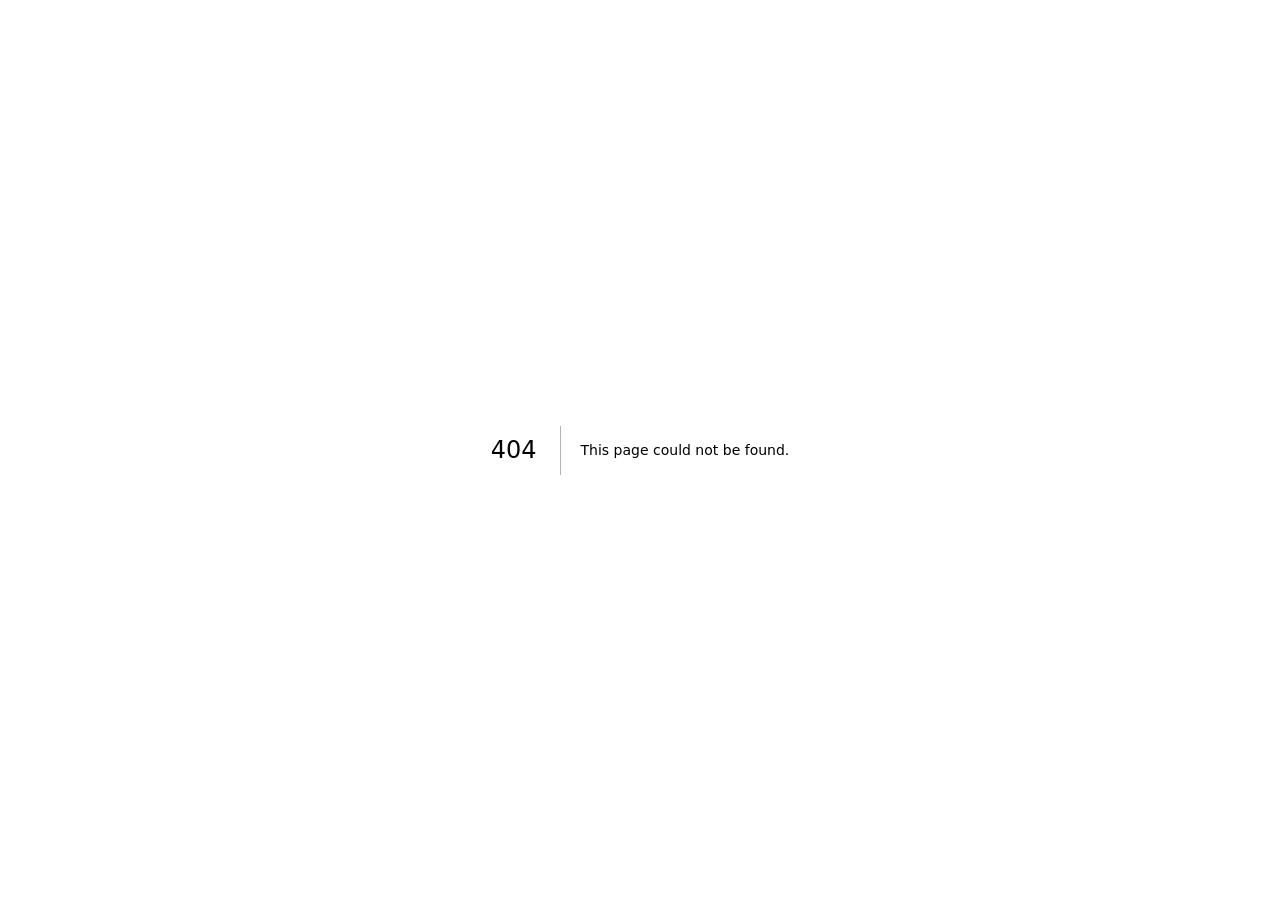
<file: 404/index.html>
<!DOCTYPE html><!--olfIfZZz7Inm_V3vm8NlP--><html lang="zh-Hant-HK"><head><meta charSet="utf-8"/><meta name="viewport" content="width=device-width, initial-scale=1"/><link rel="stylesheet" href="/_next/static/css/90628b64118fc8d7.css" data-precedence="next"/><link rel="preload" as="script" fetchPriority="low" href="/_next/static/chunks/webpack-74c939c87fa0092a.js"/><script src="/_next/static/chunks/4bd1b696-c023c6e3521b1417.js" async=""></script><script src="/_next/static/chunks/255-64e783496c90356a.js" async=""></script><script src="/_next/static/chunks/main-app-0ef6bb6773050343.js" async=""></script><meta name="robots" content="noindex"/><link as="font" crossorigin="anonymous" href="/fonts/songti-tc-bold-subset-v3.woff" rel="preload" type="font/woff"/><title>404: This page could not be found.</title><title>林溢欣中文｜凝皓教育</title><meta name="description" content="Instagram landing page for YY Lam / 林溢欣中文."/><link rel="shortcut icon" href="/favicon.ico" type="image/vnd.microsoft.icon"/><link rel="icon" href="/favicon.ico" type="image/vnd.microsoft.icon"/><script src="/_next/static/chunks/polyfills-42372ed130431b0a.js" noModule=""></script></head><body><div hidden=""><!--$--><!--/$--></div><div style="font-family:system-ui,&quot;Segoe UI&quot;,Roboto,Helvetica,Arial,sans-serif,&quot;Apple Color Emoji&quot;,&quot;Segoe UI Emoji&quot;;height:100vh;text-align:center;display:flex;flex-direction:column;align-items:center;justify-content:center"><div><style>body{color:#000;background:#fff;margin:0}.next-error-h1{border-right:1px solid rgba(0,0,0,.3)}@media (prefers-color-scheme:dark){body{color:#fff;background:#000}.next-error-h1{border-right:1px solid rgba(255,255,255,.3)}}</style><h1 class="next-error-h1" style="display:inline-block;margin:0 20px 0 0;padding:0 23px 0 0;font-size:24px;font-weight:500;vertical-align:top;line-height:49px">404</h1><div style="display:inline-block"><h2 style="font-size:14px;font-weight:400;line-height:49px;margin:0">This page could not be found.</h2></div></div></div><!--$--><!--/$--><script src="/_next/static/chunks/webpack-74c939c87fa0092a.js" id="_R_" async=""></script><script>(self.__next_f=self.__next_f||[]).push([0])</script><script>self.__next_f.push([1,"1:\"$Sreact.fragment\"\n2:I[9766,[],\"\"]\n3:I[8924,[],\"\"]\n4:I[4431,[],\"OutletBoundary\"]\n6:I[5278,[],\"AsyncMetadataOutlet\"]\n8:I[4431,[],\"ViewportBoundary\"]\na:I[4431,[],\"MetadataBoundary\"]\nb:\"$Sreact.suspense\"\nd:I[7150,[],\"\"]\n:HL[\"/_next/static/css/90628b64118fc8d7.css\",\"style\"]\n"])</script><script>self.__next_f.push([1,"0:{\"P\":null,\"b\":\"olfIfZZz7Inm_V3vm8NlP\",\"p\":\"\",\"c\":[\"\",\"_not-found\",\"\"],\"i\":false,\"f\":[[[\"\",{\"children\":[\"/_not-found\",{\"children\":[\"__PAGE__\",{}]}]},\"$undefined\",\"$undefined\",true],[\"\",[\"$\",\"$1\",\"c\",{\"children\":[[[\"$\",\"link\",\"0\",{\"rel\":\"stylesheet\",\"href\":\"/_next/static/css/90628b64118fc8d7.css\",\"precedence\":\"next\",\"crossOrigin\":\"$undefined\",\"nonce\":\"$undefined\"}]],[\"$\",\"html\",null,{\"lang\":\"zh-Hant-HK\",\"children\":[[\"$\",\"head\",null,{\"children\":[\"$\",\"link\",null,{\"as\":\"font\",\"crossOrigin\":\"anonymous\",\"href\":\"/fonts/songti-tc-bold-subset-v3.woff\",\"rel\":\"preload\",\"type\":\"font/woff\"}]}],[\"$\",\"body\",null,{\"children\":[\"$\",\"$L2\",null,{\"parallelRouterKey\":\"children\",\"error\":\"$undefined\",\"errorStyles\":\"$undefined\",\"errorScripts\":\"$undefined\",\"template\":[\"$\",\"$L3\",null,{}],\"templateStyles\":\"$undefined\",\"templateScripts\":\"$undefined\",\"notFound\":\"$undefined\",\"forbidden\":\"$undefined\",\"unauthorized\":\"$undefined\"}]}]]}]]}],{\"children\":[\"/_not-found\",[\"$\",\"$1\",\"c\",{\"children\":[null,[\"$\",\"$L2\",null,{\"parallelRouterKey\":\"children\",\"error\":\"$undefined\",\"errorStyles\":\"$undefined\",\"errorScripts\":\"$undefined\",\"template\":[\"$\",\"$L3\",null,{}],\"templateStyles\":\"$undefined\",\"templateScripts\":\"$undefined\",\"notFound\":\"$undefined\",\"forbidden\":\"$undefined\",\"unauthorized\":\"$undefined\"}]]}],{\"children\":[\"__PAGE__\",[\"$\",\"$1\",\"c\",{\"children\":[[[\"$\",\"title\",null,{\"children\":\"404: This page could not be found.\"}],[\"$\",\"div\",null,{\"style\":{\"fontFamily\":\"system-ui,\\\"Segoe UI\\\",Roboto,Helvetica,Arial,sans-serif,\\\"Apple Color Emoji\\\",\\\"Segoe UI Emoji\\\"\",\"height\":\"100vh\",\"textAlign\":\"center\",\"display\":\"flex\",\"flexDirection\":\"column\",\"alignItems\":\"center\",\"justifyContent\":\"center\"},\"children\":[\"$\",\"div\",null,{\"children\":[[\"$\",\"style\",null,{\"dangerouslySetInnerHTML\":{\"__html\":\"body{color:#000;background:#fff;margin:0}.next-error-h1{border-right:1px solid rgba(0,0,0,.3)}@media (prefers-color-scheme:dark){body{color:#fff;background:#000}.next-error-h1{border-right:1px solid rgba(255,255,255,.3)}}\"}}],[\"$\",\"h1\",null,{\"className\":\"next-error-h1\",\"style\":{\"display\":\"inline-block\",\"margin\":\"0 20px 0 0\",\"padding\":\"0 23px 0 0\",\"fontSize\":24,\"fontWeight\":500,\"verticalAlign\":\"top\",\"lineHeight\":\"49px\"},\"children\":404}],[\"$\",\"div\",null,{\"style\":{\"display\":\"inline-block\"},\"children\":[\"$\",\"h2\",null,{\"style\":{\"fontSize\":14,\"fontWeight\":400,\"lineHeight\":\"49px\",\"margin\":0},\"children\":\"This page could not be found.\"}]}]]}]}]],null,[\"$\",\"$L4\",null,{\"children\":[\"$L5\",[\"$\",\"$L6\",null,{\"promise\":\"$@7\"}]]}]]}],{},null,false]},null,false]},null,false],[\"$\",\"$1\",\"h\",{\"children\":[[\"$\",\"meta\",null,{\"name\":\"robots\",\"content\":\"noindex\"}],[[\"$\",\"$L8\",null,{\"children\":\"$L9\"}],null],[\"$\",\"$La\",null,{\"children\":[\"$\",\"div\",null,{\"hidden\":true,\"children\":[\"$\",\"$b\",null,{\"fallback\":null,\"children\":\"$Lc\"}]}]}]]}],false]],\"m\":\"$undefined\",\"G\":[\"$d\",[]],\"s\":false,\"S\":true}\n"])</script><script>self.__next_f.push([1,"9:[[\"$\",\"meta\",\"0\",{\"charSet\":\"utf-8\"}],[\"$\",\"meta\",\"1\",{\"name\":\"viewport\",\"content\":\"width=device-width, initial-scale=1\"}]]\n5:null\n"])</script><script>self.__next_f.push([1,"e:I[622,[],\"IconMark\"]\n7:{\"metadata\":[[\"$\",\"title\",\"0\",{\"children\":\"林溢欣中文｜凝皓教育\"}],[\"$\",\"meta\",\"1\",{\"name\":\"description\",\"content\":\"Instagram landing page for YY Lam / 林溢欣中文.\"}],[\"$\",\"link\",\"2\",{\"rel\":\"shortcut icon\",\"href\":\"/favicon.ico\",\"type\":\"image/vnd.microsoft.icon\"}],[\"$\",\"link\",\"3\",{\"rel\":\"icon\",\"href\":\"/favicon.ico\",\"type\":\"image/vnd.microsoft.icon\"}],[\"$\",\"$Le\",\"4\",{}]],\"error\":null,\"digest\":\"$undefined\"}\n"])</script><script>self.__next_f.push([1,"c:\"$7:metadata\"\n"])</script></body></html>
</file>
<file: _next/static/css/90628b64118fc8d7.css>
@font-face{font-family:YY Songti TC;font-style:normal;font-weight:700 1000;font-display:block;src:url(/fonts/songti-tc-bold-subset-v3.woff) format("woff")}:root{color-scheme:dark;--font-ui:Inter,"Noto Sans TC","PingFang TC","Microsoft JhengHei",sans-serif;--font-display:"YY Songti TC","Songti TC","Noto Serif TC","Source Han Serif TC",STSong,serif;--hero-ink:#fffdf8;--hero-muted:rgba(255,253,248,0.76);--hero-line:rgba(248,245,238,0.24);--hero-accent:#3bd6c9;--hero-warm:#e8b45f;--hero-text-stroke:rgba(6,8,8,0.14);--ease-out:cubic-bezier(0.22,1,0.36,1)}*{box-sizing:border-box;-webkit-touch-callout:none;-webkit-user-select:none;-moz-user-select:none;user-select:none}body,html{width:100%;min-height:100%;margin:0;overflow-x:hidden;overscroll-behavior-x:none;background:#070909;color:var(--hero-ink);font-family:var(--font-ui)}html{scroll-behavior:smooth;max-width:100%}html.results-autoplay-active,html.results-autoplay-active body{overflow:hidden;overscroll-behavior:none;scroll-behavior:auto!important;scroll-snap-type:none!important}html.results-entry-aligning{overscroll-behavior:none;scroll-behavior:auto!important}body{overflow-x:hidden;-webkit-touch-callout:none;-webkit-user-select:none;-moz-user-select:none;user-select:none}.mobile-canvas{position:relative;width:min(100%,520px);max-width:520px;min-height:100%;margin:0 auto;overflow:visible;background:#070909;container-type:inline-size}a{color:inherit}img,video{display:block;max-width:100%;-webkit-user-drag:none;-webkit-user-select:none;-moz-user-select:none;user-select:none}.immersive-section img,.immersive-section svg,.immersive-section video,canvas,svg{-webkit-user-drag:none;-webkit-touch-callout:none;-webkit-user-select:none;-moz-user-select:none;user-select:none}.hero-video{position:relative;z-index:60;min-height:100svh;overflow:visible;isolation:isolate;-webkit-clip-path:inset(0 -100vw 0 -100vw);clip-path:inset(0 -100vw 0 -100vw);background:#070909}.hero-video.is-intro-scroll-locked{overscroll-behavior:none;touch-action:none}.hero-poster-fallback,.hero-scrim,.hero-video-backdrop,.hero-video-media{position:absolute;inset:0}.hero-video-backdrop{left:50%;z-index:-5;width:100vw;height:100%;max-width:none;object-fit:cover;object-position:center center;filter:blur(34px) saturate(1.08);opacity:.72;transform:translateX(-50%) scale(1.08);transform-origin:center center;background:url(/hero/yy-lam-hero-poster.jpg) 50%/cover no-repeat}.hero-video-media{z-index:-3;width:100%;height:100%;object-fit:cover;object-position:18% center}.hero-poster-fallback,.hero-video-media{background:url(/hero/yy-lam-hero-poster.jpg) 18%/cover no-repeat}.hero-poster-fallback{z-index:-4}.hero-scrim{z-index:-2;background:linear-gradient(180deg,rgba(0,0,0,.68),rgba(0,0,0,.5) 16%,rgba(0,0,0,.25) 34%,rgba(0,0,0,.08) 52%,rgba(0,0,0,0) 68%)}.hero-brandbar{position:absolute;top:calc(max(18px, env(safe-area-inset-top)) + 26px);left:50%;z-index:5;display:flex;align-items:center;justify-content:center;width:max-content;max-width:calc(100cqw - 36px);gap:8px;padding:0;border:0;border-radius:0;background:transparent;box-shadow:none;transform:translateX(-50%);-webkit-backdrop-filter:none;backdrop-filter:none;pointer-events:none}.hero-brand{pointer-events:auto;text-decoration:none}.hero-brand-de{display:inline-flex;align-items:center;justify-content:center;gap:5px;padding:3px 5px;background:transparent;border:1px solid transparent;border-radius:6px;box-shadow:none}.hero-brand-de img{display:block;width:auto;filter:brightness(0) invert(1) drop-shadow(0 2px 10px rgba(0,0,0,.28));object-fit:contain;image-rendering:auto}.hero-brand-de-mark{height:clamp(31px,8.4cqw,38px)}.hero-brand-de-wordmark{height:clamp(32px,8.6cqw,39px)}.hero-brand-collab-mark{display:inline-flex;align-items:center;justify-content:center;pointer-events:none;color:rgba(255,255,255,.72);font-family:var(--font-ui);font-size:11px;line-height:1;text-shadow:0 2px 10px rgba(0,0,0,.28);-webkit-text-stroke:.8px rgba(6,8,8,.34)}.hero-brand-yylam{display:inline-flex;align-items:center;justify-content:flex-end;gap:0;color:var(--hero-ink);text-shadow:0 1px 14px rgba(0,0,0,.72)}.hero-brand-yylam img{width:clamp(38px,9.5cqw,44px);height:clamp(38px,9.5cqw,44px);object-fit:contain;filter:brightness(0) invert(1) drop-shadow(0 2px 10px rgba(0,0,0,.3))}.hero-copy{--hero-copy-left:clamp(31px,7.1cqw,49px);--hero-copy-narrow-y-shift:0px;--hero-copy-bottom:clamp(96px,14.5svh,134px);position:absolute;left:var(--hero-copy-left);bottom:var(--hero-copy-bottom);z-index:4;width:min(calc(100cqw - 48px),620px);isolation:isolate}.hero-copy:before{position:absolute;bottom:clamp(-106px,-13svh,-72px);left:clamp(-150px,-28cqw,-104px);z-index:-1;width:clamp(520px,124cqw,760px);height:clamp(360px,56svh,560px);background:radial-gradient(ellipse at 38% 58%,rgba(0,0,0,.22),rgba(0,0,0,.12) 38%,rgba(0,0,0,.05) 68%,transparent 96%);content:"";filter:blur(32px);opacity:.78;pointer-events:none}.hero-copy-mask{position:relative;display:flex;align-items:flex-end;width:100%;min-height:clamp(286px,43svh,382px);overflow:visible}.hero-copy-scene{position:absolute;right:0;bottom:0;left:0;display:flex;flex-direction:column;align-items:flex-start;gap:6px;width:100%;margin:0;color:var(--hero-ink);font-family:var(--font-display);line-height:1;letter-spacing:0;text-shadow:0 -.5px 0 rgba(255,255,255,.13),0 1px 2px rgba(0,0,0,.16),0 2px 5px rgba(0,0,0,.08);-webkit-text-stroke:.4px var(--hero-text-stroke)}.hero-copy-scene.is-statement{gap:clamp(14px,2.2svh,21px)}.hero-copy-scene.is-pair{gap:6px}.hero-copy-main-stack{display:flex;flex-direction:column;gap:1px;line-height:inherit}.hero-copy-main-line{display:block;white-space:nowrap}.hero-reveal-mask{display:block;width:-moz-fit-content;width:fit-content;max-width:100%;overflow:hidden}.hero-reveal-content{display:block;max-width:100%;text-wrap:balance}.hero-copy-lead{color:#fffefa;font-size:clamp(59px,15.1cqw,77px);font-weight:860;line-height:.99;opacity:1}.hero-copy-main{color:#fffaf1;font-size:clamp(46px,11.1cqw,60px);font-weight:800;line-height:1}.hero-copy-pair{font-size:clamp(67px,17.1cqw,87px);font-weight:840}.hero-copy-pair,.hero-copy-pair-main{font-family:var(--font-display);line-height:1}.hero-copy-pair-main{font-size:clamp(54px,14cqw,70px);font-weight:780}.hero-copy-pair-inline{gap:clamp(8px,2.2cqw,13px);white-space:nowrap}.hero-copy-pair-inline,.hero-copy-pair-slot{display:inline-flex;align-items:flex-end;overflow:visible;line-height:1}.hero-copy-pair-slot{justify-content:flex-start}.hero-copy-pair-slot.is-method-slot{transform:translateY(.045em)}.hero-copy-scene.is-step-1 .hero-copy-pair{font-size:clamp(69px,17.6cqw,90px)}.hero-copy-scene:is(.is-step-0,.is-step-1,.is-step-2,.is-step-3){translate:0 calc(2svh - var(--hero-copy-narrow-y-shift))}.hero-copy-scene.is-step-4{translate:0 calc(2svh - var(--hero-copy-narrow-y-shift))}@media (max-width:767px){.hero-copy{--hero-copy-narrow-y-shift:30px}}.hero-copy-scene.is-step-4 .hero-copy-main{font-size:clamp(52px,12.6cqw,68px);line-height:.97}.hero-copy-pair-inline .hero-reveal-mask{display:inline-flex;align-items:flex-end;font-family:inherit;line-height:1;vertical-align:bottom}.hero-copy-pair-inline .hero-reveal-content{display:inline-block;font-family:inherit;line-height:1;text-wrap:nowrap;vertical-align:bottom}.hero-final-lockup{--final-axis-x:calc(100% - clamp(30px, 8.8cqw, 40px));--signature-size:clamp(185px,44cqw,229px);--signature-offset-x:clamp(-28px,-4.7cqw,-21px);--signature-visual-center:0.52;position:absolute;top:clamp(213px,26.4svh,250px);right:clamp(22px,5.4cqw,29px);display:block;width:clamp(118px,25.5cqw,136px);height:calc(100svh - clamp(203px, 24.9svh, 249px));overflow:visible;transform:none}.hero-final-lockup:before{position:absolute;top:clamp(-88px,-12svh,-58px);right:clamp(-118px,-24cqw,-82px);z-index:-1;width:clamp(320px,76cqw,460px);height:clamp(470px,66svh,650px);background:radial-gradient(ellipse at 56% 34%,rgba(0,0,0,.2),rgba(0,0,0,.1) 40%,rgba(0,0,0,.04) 68%,transparent 96%);content:"";filter:blur(32px);opacity:.74;pointer-events:none}.hero-copy-scene.is-final{bottom:calc(var(--hero-copy-bottom) * -1);left:calc(var(--hero-copy-left) * -1);right:auto;display:block;width:100cqw;height:100svh;text-shadow:0 -.5px 0 rgba(255,255,255,.12),0 1px 2px rgba(0,0,0,.17),0 3px 6px rgba(0,0,0,.08)}.hero-final-name-wrap{position:absolute;top:0;left:var(--final-axis-x);display:block;transform:translateX(-50%)}.hero-copy-name-vertical{color:#fffefa;font-size:clamp(52px,14.1cqw,68px);font-weight:790;line-height:1.01;margin-block:-.02em;padding-block:.02em;opacity:1;-webkit-text-stroke:.4px var(--hero-text-stroke)}.hero-final-name-wrap .hero-reveal-mask{max-width:none}.hero-final-name-stack{display:flex;flex-direction:column;gap:.06em;line-height:1.02}.hero-final-divider{position:absolute;top:clamp(214px,26.5svh,246px);left:var(--final-axis-x);width:2px;height:clamp(102px,13svh,125px);background:linear-gradient(180deg,rgba(248,245,238,0),rgba(248,245,238,.72) 10%,rgba(248,245,238,.58) 90%,rgba(248,245,238,0));opacity:.86;transform-origin:50% 0;transform:translateX(-50%)}.hero-signature-wrap{position:absolute;top:clamp(262px,33.4svh,308px);left:calc(var(--final-axis-x) - (var(--signature-size) * var(--signature-visual-center)) + var(--signature-offset-x));bottom:auto;display:block;width:var(--signature-size);aspect-ratio:1;transform:none}.hero-signature-image,.hero-signature-video{display:block;width:100%;height:100%;filter:brightness(0) invert(1) drop-shadow(0 2px 7px rgba(0,0,0,.22));object-fit:contain;pointer-events:none}.hero-scroll-cue{position:absolute;right:auto;bottom:calc(28px + env(safe-area-inset-bottom));left:50%;z-index:4;display:inline-flex;align-items:center;justify-content:center;width:38px;height:38px;color:rgba(255,253,248,.94);text-decoration:none;text-shadow:0 -.5px 0 rgba(255,255,255,.12),0 1px 3px rgba(0,0,0,.16);-webkit-text-stroke:.8px rgba(6,8,8,.22);transform:translateX(-50%)}.hero-scroll-cue svg{display:block;opacity:.5}@media (max-height:700px){.hero-scroll-cue{bottom:calc(18px + env(safe-area-inset-bottom))}}.results-scenes{--results-copy-safe-right:max(24px,env(safe-area-inset-right));--results-film-shift-x:clamp(9px,2.35cqw,12px);--results-film-left:calc(clamp(24px, 6cqw, 34px) - var(--results-film-shift-x));--results-copy-gap:clamp(10px,2.6cqw,16px);--results-copy-width:clamp(118px,27cqw,146px);--results-copy-left:calc(100cqw - var(--results-copy-safe-right) - var(--results-copy-width));--results-copy-position-left:var(--results-copy-left);--results-copy-align-x:clamp(10px,2.4cqw,15px);--timeline-step:clamp(114px,36cqw,188px);--film-rail-width:clamp(24px,6.25cqw,32px);--film-half-rail:calc(var(--film-rail-width) / 2);--results-film-right-edge:calc(var(--results-copy-left) - var(--results-copy-gap));--film-frame-width:min(clamp(174px,47cqw,232px),calc(var(--results-film-right-edge) - var(--results-film-left) - (var(--film-rail-width) * 2)));--film-half-frame:calc(var(--film-frame-width) / 2);--card-width:calc(var(--film-frame-width) - 6px);--film-card-center-x:calc(var(--results-film-left) + var(--film-rail-width) + var(--film-half-frame));--axis-x:calc(var(--results-film-left) + var(--film-rail-width) + var(--film-frame-width) + var(--film-half-rail));--results-copy-font-size:clamp(76px,19.8cqw,102px);--film-frame-inset:2px;--results-viewport-height:100svh;--results-opening-spacer:0px;--results-ending-spacer:0px;--results-axis-bleed:0svh;--results-ink:#211f1b;--results-muted-ink:rgba(63,58,50,0.74);--results-ivory:#f4efe2;--results-gold:#bfa66f;position:relative}.results-entry-shell{position:relative;z-index:2;height:calc(var(--results-viewport-height) + 12svh);overflow:visible;background:#f4f1e9}.results-bottom-viewport{position:-webkit-sticky;position:sticky;top:0;z-index:1;width:100%;height:var(--results-viewport-height);pointer-events:none}.results-bottom-viewport,.results-vertical-timeline{overflow:visible;isolation:isolate;background:#f4f1e9}.results-vertical-timeline{position:relative;min-height:100svh;overflow-anchor:none}.results-vertical-timeline:before{position:absolute;top:0;bottom:0;left:50%;z-index:0;width:100vw;max-width:none;background-image:url(/results/paper-bg.jpg);background-position:50%;background-size:cover;content:"";transform:translateX(-50%)}.results-vertical-timeline.is-cover-swap-pending:before,.results-vertical-timeline:not(.is-started):before{opacity:0}@supports (height:100dvh){.results-scenes{--results-viewport-height:100dvh}.results-vertical-timeline{min-height:100dvh}}.results-vertical-bg{position:fixed;top:0;bottom:0;left:50%;z-index:0;width:100vw;max-width:none;background-image:url(/results/paper-bg.jpg);background-position:50%;background-size:cover;filter:none;opacity:0;pointer-events:none;transform:translateX(-50%)}.results-vertical-timeline.is-started.is-bg-visible .results-vertical-bg{opacity:1}.results-vertical-bg:before{position:absolute;inset:0;background:radial-gradient(circle at -8% 24%,rgba(45,204,191,.08),transparent 34%),radial-gradient(circle at 108% 30%,rgba(67,188,194,.06),transparent 32%),radial-gradient(circle at 4% 78%,rgba(54,202,190,.05),transparent 30%),radial-gradient(circle at 94% 84%,rgba(220,187,118,.06),transparent 30%);content:""}.results-vertical-bg:after{position:absolute;inset:0;background:linear-gradient(90deg,rgba(244,241,233,.08),rgba(244,241,233,.3) 34%,rgba(244,241,233,.32) 66%,rgba(244,241,233,.08)),linear-gradient(180deg,rgba(255,253,247,.12),rgba(244,241,233,.01) 48%,rgba(222,218,207,.06)),repeating-linear-gradient(0deg,rgba(72,66,54,.018) 0 1px,transparent 1px 3px);opacity:.42;content:""}.results-vertical-stage{position:relative;z-index:1;display:grid;grid-template-columns:minmax(0,1fr);min-height:100svh;overflow:visible}.results-vertical-timeline.is-cover-swap-pending .results-vertical-stage,.results-vertical-timeline:not(.is-started) .results-vertical-stage{opacity:0}.results-vertical-timeline.is-cover-swap-pending{pointer-events:none}.results-vertical-timeline.is-cover-swap-pending .results-vertical-bg,.results-vertical-timeline.is-cover-swap-pending .results-vertical-copy,.results-vertical-timeline.is-cover-swap-pending .results-vertical-stage{visibility:hidden}@supports (height:100dvh){.results-vertical-stage{min-height:100dvh}}.results-bottom-viewport-bg{position:absolute;inset:0;left:50%;z-index:0;width:100vw;max-width:none;background-image:url(/results/paper-bg.jpg);background-position:50%;background-size:cover;transform:translateX(-50%)}.results-bottom-viewport-bg:before{position:absolute;inset:0;background:radial-gradient(circle at -8% 24%,rgba(45,204,191,.08),transparent 34%),radial-gradient(circle at 108% 30%,rgba(67,188,194,.06),transparent 32%),radial-gradient(circle at 4% 78%,rgba(54,202,190,.05),transparent 30%),radial-gradient(circle at 94% 84%,rgba(220,187,118,.06),transparent 30%);content:""}.results-bottom-viewport-bg:after{position:absolute;inset:0;background:linear-gradient(90deg,rgba(244,241,233,.08),rgba(244,241,233,.3) 34%,rgba(244,241,233,.32) 66%,rgba(244,241,233,.08)),linear-gradient(180deg,rgba(255,253,247,.12),rgba(244,241,233,.01) 48%,rgba(222,218,207,.06)),repeating-linear-gradient(0deg,rgba(72,66,54,.018) 0 1px,transparent 1px 3px);opacity:.42;content:""}.results-bottom-viewport-reel{position:absolute;inset:0;z-index:1;overflow:hidden;filter:blur(0);transform:translateX(0)}.results-bottom-viewport-reel.is-entry-waiting{transform:translateX(calc(-50vw - 50% - 24px))}.results-bottom-viewport-reel.is-entry-entering{transform:translateX(0);transition:transform .92s cubic-bezier(.22,1,.36,1);will-change:transform}.results-bottom-viewport-reel.is-reel-soft,.results-vertical-reel-clip.is-reel-soft{filter:blur(1.35px);will-change:filter}.results-bottom-viewport-reel.is-reel-refocusing,.results-vertical-reel-clip.is-reel-refocusing{filter:blur(0);transition:filter 2.3s cubic-bezier(.22,1,.36,1);will-change:filter}.results-bottom-viewport-reel .results-vertical-reel{position:absolute;right:0;bottom:0;left:0}.results-bottom-viewport .results-vertical-copy{opacity:1}.results-vertical-copy{--results-copy-top:clamp(92px,13.5svh,134px);z-index:40;display:flex;margin-left:0;width:var(--results-copy-width);align-items:flex-start;justify-content:center;color:rgba(26,24,22,.93);font-family:var(--font-display);font-weight:790;line-height:1.04;letter-spacing:0;opacity:0;pointer-events:none;text-align:left;text-shadow:none;transform:translateY(-5px);transition:opacity .32s var(--ease-out)}.results-vertical-copy,.results-vertical-timeline.is-copy-fixed-in-results .results-vertical-copy{position:fixed;top:0;left:var(--results-copy-position-left);height:var(--results-viewport-height);max-width:calc(min(100vw, 520px) - var(--results-copy-left) - var(--results-copy-safe-right))}.results-vertical-timeline.is-copy-bottom-anchored .results-vertical-copy,.results-vertical-timeline.is-copy-top-anchored .results-vertical-copy{position:absolute;left:var(--results-copy-left);height:var(--results-viewport-height);max-width:calc(100cqw - var(--results-copy-left) - var(--results-copy-safe-right))}.results-vertical-timeline.is-copy-top-anchored .results-vertical-copy{top:0}.results-vertical-timeline.is-copy-bottom-anchored .results-vertical-copy{top:calc(100% - var(--results-viewport-height))}@media (min-width:521px){.results-scenes{--results-copy-position-left:calc((100vw - 520px) / 2 + var(--results-copy-left))}}.results-vertical-timeline.is-started.is-copy-visible .results-vertical-copy{opacity:1}.results-scroll-cue-overlay{position:absolute;right:0;left:0;z-index:80;width:100vw;pointer-events:none;visibility:hidden}.results-scroll-cue-overlay.is-fixed-in-results{position:fixed;inset:0;width:100%}.results-scroll-cue-overlay.is-visible{visibility:visible}.results-scroll-cue{position:absolute;bottom:calc(24px + env(safe-area-inset-bottom));left:50%;display:inline-flex;align-items:center;justify-content:center;width:46px;height:46px;border:1px solid rgba(67,49,36,.2);border-radius:50%;background:rgba(255,252,246,.94);box-shadow:0 6px 18px rgba(45,34,26,.16),0 1px 3px rgba(45,34,26,.12);color:rgb(54,39,28);pointer-events:auto;text-decoration:none;transform:translateX(-50%)}.results-scroll-cue svg{display:block;opacity:1;filter:drop-shadow(0 1px 0 rgba(255,255,255,.7))}@media (max-height:700px){.results-scroll-cue{bottom:calc(14px + env(safe-area-inset-bottom))}}.results-vertical-copy-mask{position:absolute;top:var(--results-copy-top);left:0;display:block;width:100%;min-height:clamp(548px,78svh,720px);overflow:visible}.results-vertical-copy-line{position:absolute;top:0;left:0;z-index:41;color:var(--results-ink);font-size:var(--results-copy-font-size);font-weight:790;line-height:.94;white-space:nowrap}.results-vertical-copy-line.hero-reveal-mask{overflow:visible}.results-vertical-copy-line .hero-reveal-content{color:inherit;font-size:var(--results-copy-font-size);text-wrap:nowrap;overflow:visible}.results-vertical-copy-line.is-final-copy{font-size:inherit}.results-vertical-copy-line.is-settled-copy,.results-vertical-copy-line.is-settled-copy .hero-reveal-content,.results-vertical-copy-stack.is-settled-copy,.results-vertical-copy-stack.is-settled-copy .results-vertical-copy-token{font-size:calc(var(--results-copy-font-size) * 1.08);line-height:.9}.results-vertical-copy-line.is-merged-copy,.results-vertical-copy-line.is-merged-copy .hero-reveal-content,.results-vertical-copy-stack.is-merged-copy,.results-vertical-copy-stack.is-merged-copy .results-vertical-copy-token{font-size:calc(var(--results-copy-font-size) * 1.11);letter-spacing:.01em;line-height:.92}.results-vertical-copy-line.is-merged-copy{left:clamp(4px,1.1cqw,8px)}.results-vertical-copy-line.is-final-copy,.results-vertical-copy-line.is-final-copy .hero-reveal-content{max-width:none;text-wrap:nowrap}.results-vertical-copy-stack{display:flex;flex-direction:column;align-items:flex-start;gap:clamp(3px,.75cqw,5px);font-size:var(--results-copy-font-size);line-height:.94}.results-vertical-copy-stack.is-settled-copy{margin-left:var(--results-copy-align-x)}.results-vertical-copy-stack.is-merged-copy{position:relative;display:block;width:calc(100cqw - var(--results-copy-left) - clamp(18px, 4.8cqw, 28px));min-height:calc(var(--results-viewport-height) - var(--results-copy-top) - clamp(24px, 4.8svh, 42px))}.results-vertical-merged-group{display:flex;width:max-content}.results-vertical-merged-group.is-prefix{position:absolute;top:0;left:var(--results-copy-align-x);margin-left:0;color:var(--results-ink)}.results-vertical-merged-group.is-suffix{position:absolute;left:calc(var(--results-copy-align-x) - clamp(88px, 23.8cqw, 124px));bottom:clamp(48px,7.6svh,76px);margin-right:0;color:rgba(255,253,248,.99);text-shadow:none;-webkit-text-stroke:.7px rgba(48,33,24,.86)}.results-vertical-merged-shadow{position:absolute;top:0;left:0;z-index:0;display:block;color:rgb(58,40,28);pointer-events:none;transform:translate(4.7px,3.3px);-webkit-text-stroke:0}.results-vertical-merged-foreground{position:relative;z-index:1;display:block;font-weight:830}.results-vertical-copy-block{display:inline-flex;flex-direction:column;gap:clamp(8px,1.8cqw,12px);width:max-content}.results-vertical-copy-row{display:inline-flex;gap:clamp(9px,2cqw,14px);align-items:center;justify-content:center;width:max-content;line-height:.92;white-space:nowrap}.results-vertical-copy-block.is-settled-block{position:relative;gap:clamp(24px,5.1cqw,35px)}.results-vertical-copy-block.is-settled-block:after{content:none}.results-vertical-copy-block.is-settled-block .results-vertical-copy-row{gap:clamp(13px,2.8cqw,19px)}.results-vertical-copy-token.is-settled-period{margin-top:clamp(-14px,-2.6cqw,-11px);font-size:1.16em;font-weight:1000;line-height:.82;transform:translateX(clamp(-5px,-1.2cqw,-3px));-webkit-text-stroke:.018em currentColor}.results-vertical-copy-block.is-merged-block{gap:clamp(17px,3.7cqw,26px)}.results-vertical-copy-block.is-merged-block .results-vertical-copy-row{gap:clamp(10px,2.1cqw,15px)}.results-vertical-copy-stack.is-final-copy{align-items:flex-start;gap:clamp(4px,1cqw,7px);margin-left:0}.results-vertical-final-group{display:flex;align-items:flex-start;align-self:flex-start;color:inherit;line-height:.94}.results-vertical-final-group.is-eyebrow{position:relative;margin-left:0;margin-bottom:clamp(16px,3.4cqw,24px);color:rgba(43,39,34,.94)}.results-vertical-final-group.is-eyebrow:after{position:absolute;top:calc(100% + clamp(13px, 2.8cqw, 18px));right:0;width:100%;height:2px;background:var(--results-gold);content:"";opacity:.82}.results-vertical-final-group.is-score{align-self:flex-start;margin-bottom:0;color:var(--results-gold)}.results-vertical-final-group.is-headline{position:relative;top:calc(-1 * clamp(4px, 1.2cqw, 8px));left:var(--results-copy-align-x);flex-direction:column;gap:0;margin-top:0}.results-vertical-final-group.is-eyebrow .results-vertical-copy-token{font-size:.55em}.results-vertical-final-group.is-score .results-vertical-copy-token.is-score-token{font-size:1.74em;position:relative;left:calc(-1 * clamp(56px, 15cqw, 86px))}.results-vertical-final-group.is-headline .results-vertical-copy-token{font-size:1.08em;font-weight:1000;line-height:.9;color:var(--results-ink);-webkit-text-stroke:.018em currentColor}.results-vertical-copy-block.is-final-headline-block{gap:clamp(10px,2.35cqw,17px)}.results-vertical-copy-block.is-final-headline-block .results-vertical-copy-row{gap:clamp(10px,2.2cqw,15px)}.results-vertical-copy-token{display:block;min-width:1em;font-size:var(--results-copy-font-size);text-align:center}.results-vertical-copy-token.is-score-token{min-width:1em;font-size:.84em;line-height:1;text-align:center;white-space:nowrap}.gold-foil-text{color:transparent;background-image:linear-gradient(rgba(68,45,10,.36),rgba(82,55,13,.36)),url(/textures/gold-foil.jpg);background-blend-mode:multiply;background-position:50%,46% 52%;background-size:220% auto;-webkit-background-clip:text;background-clip:text;-webkit-text-fill-color:transparent;filter:drop-shadow(0 2px 3px rgba(62,42,10,.16))}.results-vertical-reel-clip{position:relative;z-index:2;grid-area:1/1;overflow:hidden;filter:blur(0)}.results-vertical-reel{position:relative;transform:rotate(0deg);transform-origin:center center}.results-vertical-axis{position:absolute;top:calc(-1 * var(--results-axis-bleed));right:0;bottom:calc(-1 * var(--results-axis-bleed));left:0;z-index:1;opacity:1;pointer-events:none;transform:none}.results-vertical-film-body{position:absolute;top:0;bottom:0;left:calc(var(--axis-x) - var(--film-half-rail) - var(--film-frame-width) - var(--film-rail-width));width:calc(var(--film-frame-width) + (var(--film-rail-width) * 2));border:1px solid rgba(255,255,255,.5);background:radial-gradient(circle at 48% 18%,rgba(255,255,250,.32),transparent 46%),linear-gradient(90deg,rgba(219,222,219,.9),rgba(246,245,239,.96) 18%,rgba(235,235,229,.95) 53%,rgba(221,224,220,.9)),rgba(236,235,229,.96);box-shadow:0 10px 18px rgba(0,0,0,.07),inset 0 0 0 1px rgba(112,120,121,.07),inset 12px 0 20px rgba(255,255,255,.13),inset -12px 0 20px rgba(126,130,128,.08)}.results-vertical-film-rail{position:absolute;top:0;bottom:0;width:var(--film-rail-width);border:1px solid rgba(255,255,255,.62);border-radius:0;background:linear-gradient(90deg,rgba(238,238,232,.54),rgba(255,255,251,.9) 42%,rgba(224,225,220,.84) 58%,rgba(238,238,232,.5)),rgba(241,240,234,.78);box-shadow:0 0 0 1px rgba(0,0,0,.08),0 12px 30px rgba(255,255,255,.2);overflow:hidden}.results-vertical-film-rail.is-left{left:calc(var(--axis-x) - var(--film-half-rail) - var(--film-frame-width) - var(--film-rail-width))}.results-vertical-film-rail.is-right{left:calc(var(--axis-x) - var(--film-half-rail))}.results-vertical-film-rail:before{position:absolute;top:10px;bottom:10px;left:50%;width:15px;opacity:1;background-image:url("data:image/svg+xml,%3Csvg width='15' height='17' viewBox='0 0 15 17' xmlns='http://www.w3.org/2000/svg'%3E%3Crect x='0' y='2' width='15' height='6' rx='0' fill='%237e8383' fill-opacity='.54'/%3E%3C/svg%3E");background-repeat:repeat-y;background-position:top;background-size:15px 17px;content:"";transform:translateX(-50%)}.results-vertical-track{position:relative;z-index:2;padding-top:var(--results-opening-spacer);padding-bottom:var(--results-ending-spacer);-webkit-backface-visibility:hidden;backface-visibility:hidden;transform-style:flat}.results-vertical-entry{position:relative;z-index:2;height:calc(var(--timeline-step) * var(--entry-flow-step, 1));color:#ffffff}.results-vertical-card{position:absolute;top:50%;left:var(--film-card-center-x);display:block;width:var(--card-width);aspect-ratio:1.36/1;padding:0;border:0;background:transparent;box-shadow:none;opacity:1;transform:translate(-50%,-50%);transform-origin:center}.results-vertical-photo{position:relative;display:block;width:100%;height:100%;overflow:hidden;background:rgba(35,25,17,.9);box-shadow:inset 0 0 0 1px rgba(88,94,92,.12)}.results-vertical-photo:after{position:absolute;inset:0;z-index:2;pointer-events:none;background:linear-gradient(145deg,rgba(255,246,226,.08),transparent 36%,rgba(24,16,10,.18)),linear-gradient(180deg,transparent,rgba(25,16,9,.32));content:""}.results-vertical-photo img{object-fit:cover;filter:contrast(1.04) saturate(.94)}.results-vertical-logo-frame{position:relative;display:flex;width:100%;height:100%;align-items:center;justify-content:center;overflow:hidden;background:transparent}.results-vertical-logo-frame img{object-fit:contain;padding:clamp(22px,7cqw,34px);filter:brightness(0)}.results-vertical-logo-card{border:0;background:#f7f6f1;box-shadow:none}.results-vertical-logo-card.is-defining-education .results-vertical-logo-frame img{padding:0}.results-vertical-poster-card{width:var(--card-width);height:auto;aspect-ratio:auto}.results-vertical-poster-frame{display:block;width:100%;overflow:hidden;background:#f7f6f1;box-shadow:inset 0 0 0 1px rgba(88,94,92,.1)}.results-vertical-poster-frame img{display:block;width:100%;height:auto;padding:0;object-fit:contain;filter:none}.results-vertical-de-lockup{display:flex;width:calc(100% - clamp(28px, 8.8cqw, 44px));height:clamp(32px,10.4cqw,46px);align-items:center;justify-content:center;gap:clamp(6px,1.8cqw,10px)}.results-vertical-de-lockup img{width:auto;height:100%;max-width:none;object-fit:contain;filter:grayscale(1) brightness(0)}.results-vertical-card-year{position:absolute;right:8px;bottom:8px;z-index:3;display:inline-flex;align-items:center;justify-content:center;min-width:44px;height:24px;padding:0 10px;border:1px solid rgba(255,255,255,.68);background:rgba(255,255,255,.94);box-shadow:0 8px 18px rgba(0,0,0,.22);color:rgba(18,18,18,.96);font-family:var(--font-ui);font-size:11px;font-weight:900;line-height:1;letter-spacing:0;white-space:nowrap;text-shadow:0 0 0 currentColor;-webkit-text-stroke:.016em currentColor}.results-vertical-timeline.is-reduced-motion .results-vertical-card{animation:none;opacity:1}.results-vertical-timeline.is-reduced-motion .results-vertical-track{animation:none}.results-vertical-timeline.is-reduced-motion .results-vertical-card{transform:translate(-50%,-50%)}.results-skip-animation{position:fixed;top:calc(12px + env(safe-area-inset-top));right:max(calc(12px + env(safe-area-inset-right)),calc((100vw - 520px) / 2 + 12px));z-index:1100;display:inline-flex;align-items:center;justify-content:center;min-width:84px;min-height:44px;padding:10px 14px;border:1px solid rgba(55,45,36,.14);border-radius:999px;background:rgba(247,241,230,.7);color:rgba(47,39,32,.68);font-family:var(--font-ui);font-size:12px;font-weight:500;line-height:1;letter-spacing:.04em;cursor:pointer;-webkit-tap-highlight-color:transparent;backdrop-filter:blur(8px);-webkit-backdrop-filter:blur(8px)}.results-skip-animation:focus-visible{outline:2px solid rgba(81,62,45,.52);outline-offset:2px}.results-skip-animation:active{background:rgba(247,241,230,.9);color:rgba(47,39,32,.86)}.results-transition-cover{position:fixed;inset:0;z-index:1000;overflow:hidden;background:transparent;pointer-events:auto}.results-transition-cover-panel{position:absolute;top:0;left:0;z-index:1;display:block;width:100%;height:calc(25% + 2px);background:#f7f1e6;transform:translateX(-101%);will-change:transform}.results-transition-cover-panel:nth-child(2){top:calc(25% - 1px)}.results-transition-cover-panel:nth-child(3){top:calc(50% - 1px)}.results-transition-cover-panel:nth-child(4){top:calc(75% - 1px)}.results-transition-cover-panel:nth-child(2),.results-transition-cover-panel:nth-child(4){transform:translateX(101%)}.results-transition-cover.is-entering .results-transition-cover-panel:first-child,.results-transition-cover.is-entering .results-transition-cover-panel:nth-child(3){animation:results-transition-cover-in-left 1s cubic-bezier(.72,0,.16,1) both}.results-transition-cover.is-entering .results-transition-cover-panel:nth-child(2),.results-transition-cover.is-entering .results-transition-cover-panel:nth-child(4){animation:results-transition-cover-in-right 1s cubic-bezier(.72,0,.16,1) both}.results-transition-cover.is-covered .results-transition-cover-panel,.results-transition-cover.is-exiting .results-transition-cover-panel{transform:translateX(0)}.results-transition-cover.is-covered{background:#f7f1e6}.results-transition-cover.is-exiting .results-transition-cover-panel{transition:transform 1.25s cubic-bezier(.72,0,.16,1)}.results-transition-cover.is-exiting .results-transition-cover-panel:first-child,.results-transition-cover.is-exiting .results-transition-cover-panel:nth-child(3){transform:translateX(-101%)}.results-transition-cover.is-exiting .results-transition-cover-panel:nth-child(2),.results-transition-cover.is-exiting .results-transition-cover-panel:nth-child(4){transform:translateX(101%)}.results-transition-cover-logo{position:fixed;top:50%;left:50%;z-index:2;width:clamp(170px,43cqw,250px);height:auto;opacity:0;pointer-events:none;transform:translate(-50%,-50%)}.results-transition-cover.is-entering .results-transition-cover-logo{animation:results-transition-cover-logo-in 1s ease-out both}.results-transition-cover.is-covered .results-transition-cover-logo{opacity:1}.results-transition-cover.is-exiting .results-transition-cover-logo{animation:results-transition-cover-logo-out 1.25s ease-out both}@keyframes results-transition-cover-logo-in{0%,45%{opacity:0}70%,to{opacity:1}}@keyframes results-transition-cover-logo-out{0%,12%{opacity:1}40%,to{opacity:0}}@keyframes results-transition-cover-in-left{0%{transform:translateX(-101%)}to{transform:translateX(0)}}@keyframes results-transition-cover-in-right{0%{transform:translateX(101%)}to{transform:translateX(0)}}@media (prefers-reduced-motion:reduce){.results-vertical-track{transition:none}.results-transition-cover.is-entering .results-transition-cover-panel{animation-duration:1ms}.results-transition-cover.is-exiting .results-transition-cover-panel{transition-duration:1ms}}.post-landing{--post-surface:rgba(255,252,246,0.88);--post-surface-strong:#fffaf2;--post-surface-muted:#f3ecdf;--post-ink:#2f2d29;--post-muted:#9a948a;--post-line:rgba(91,78,62,0.16);--post-gold:#c5a15f;--post-shadow:0 24px 70px rgba(92,84,70,0.055);--post-landing-bg:linear-gradient(180deg,#f5f7fa,#fbf8f1);--section-cool:#f7f8f8;--section-neutral:#faf9f6;--section-warm:#fbf8f1;--section-ivory:#fcf9f2;position:relative;z-index:60;overflow:visible;background:var(--post-landing-bg);box-shadow:var(--post-shadow);color:var(--post-ink);font-family:var(--font-display);isolation:isolate}.post-landing:before{z-index:-2;background:var(--post-landing-bg);content:""}.post-landing-grain,.post-landing:before{position:absolute;top:0;bottom:0;left:50%;width:100vw;max-width:none;transform:translateX(-50%)}.post-landing-grain{z-index:8;pointer-events:none;opacity:.11;mix-blend-mode:multiply;background-image:repeating-radial-gradient(circle at 20% 30%,rgba(66,53,31,.04) 0 1px,transparent 1px 4px),linear-gradient(115deg,transparent 0 43%,rgba(81,65,36,.028) 45%,transparent 48%);background-size:160px 160px,100% 100%}.post-landing-section{position:relative;--post-section-edge:clamp(128px,32cqw,176px);--post-section-fade-to:transparent;isolation:isolate;padding:76px 24px}.post-landing-section:before{top:0;bottom:0;z-index:-1;background:var(--post-section-bg,transparent)}.post-landing-section:after,.post-landing-section:before{position:absolute;left:50%;width:100vw;max-width:none;content:"";transform:translateX(-50%)}.post-landing-section:after{bottom:-1px;z-index:0;height:clamp(34px,8cqw,48px);background:linear-gradient(180deg,transparent 0,var(--post-section-fade-to) 100%);opacity:0;pointer-events:none}.post-landing-section>.post-lift-in-item{position:relative;z-index:1}.post-landing h2,.post-landing h3,.post-landing p{margin:0}.post-landing h2{font-size:clamp(36px,9.8cqw,54px);font-weight:800;line-height:1.04;letter-spacing:0}.post-landing-section-head{margin-bottom:30px}.post-landing-section-note{margin-top:36px;color:var(--post-muted);font-size:12px;line-height:1.65}.post-landing-eyebrow{margin-bottom:15px;color:var(--post-gold);font-size:11px;letter-spacing:.19em;text-transform:uppercase}.post-landing-eyebrow,.post-landing-footer-brand,.post-landing-footnote,.post-landing-media-logo{font-family:Times New Roman,Times,serif}.post-landing-media{--post-media-accent:#edf5ff;--post-media-accent-soft:#f8fbff;--post-section-bg:linear-gradient(180deg,transparent 0,color-mix(in srgb,var(--section-cool) 42%,transparent) var(--post-section-edge),color-mix(in srgb,var(--section-cool) 58%,transparent) 50%,color-mix(in srgb,var(--section-neutral) 34%,transparent) calc(100% - var(--post-section-edge)),transparent 100%);padding-top:104px;padding-bottom:64px}.post-landing-media .post-landing-section-head h2{margin-bottom:18px}.post-landing-media .post-landing-section-note{max-width:360px;margin-top:0;font-size:13px;line-height:1.72}.post-landing-media-carousel{margin-top:28px;overflow:hidden}.post-landing-media-track{display:flex;gap:14px;transition:transform .42s cubic-bezier(.2,.8,.2,1);touch-action:pan-y}.post-landing-media-slide{display:flex;min-width:100%}.post-landing-media-card{display:flex;min-height:560px;width:100%;flex-direction:column;overflow:hidden;border:1.25px solid rgba(91,78,62,.16);border-radius:27px;background:var(--post-surface);box-shadow:0 16px 36px rgba(84,71,48,.055);color:inherit;cursor:pointer;text-decoration:none}.post-landing-media-card:focus-visible{outline:2px solid rgba(151,129,87,.5);outline-offset:4px}.post-landing-media-image{position:relative;display:flex;height:310px;align-items:flex-end;padding:20px;background:linear-gradient(180deg,transparent,rgba(58,48,34,.18)),linear-gradient(135deg,var(--post-media-accent),var(--post-media-accent-soft))}.post-landing-media-image:after{content:"";position:absolute;inset:0;z-index:1;background:linear-gradient(180deg,transparent 44%,rgba(58,48,34,.28))}.post-landing-media-photo{position:absolute;inset:0;width:100%;height:100%;object-fit:cover}.post-landing-media-logo-wrap{position:relative;z-index:2;display:block;max-width:132px;max-height:42px}.post-landing-media-logo-wrap.is-oncc{width:60px;height:51px;overflow:hidden}.post-landing-media-logo{display:block;width:auto;max-width:132px;max-height:42px;object-fit:contain;filter:drop-shadow(0 5px 16px rgba(0,0,0,.24))}.post-landing-media-logo-wrap.is-oncc .post-landing-media-logo{width:60px;max-width:none;max-height:none}.post-landing-media-body{display:flex;flex:1 1;min-height:250px;flex-direction:column;padding:23px}.post-landing-media-meta{display:flex;align-items:center;justify-content:space-between;gap:12px;margin-bottom:12px}.post-landing-media-source{color:var(--post-gold);font-size:11px;letter-spacing:.12em;text-transform:uppercase}.post-landing-media-date{color:var(--post-muted);font-family:Times New Roman,Times,serif;font-size:12px;letter-spacing:.08em}.post-landing-media-body h3{font-size:29px;font-feature-settings:lining-nums proportional-nums;font-variant-numeric:lining-nums proportional-nums;line-height:1.22}.post-landing-media-body p{margin-top:12px;color:var(--post-muted);font-size:14px;line-height:1.75}.post-landing-media-strip{display:grid;grid-template-columns:repeat(2,1fr);grid-gap:10px;gap:10px;margin-top:auto;padding-top:18px}.post-landing-media-segment{position:relative;height:14px;border:0;padding:0;background:transparent;cursor:pointer}.post-landing-media-segment:before{content:"";position:absolute;top:50%;right:0;left:0;height:2px;border-radius:999px;background:rgba(68,63,55,.18);transform:translateY(-50%)}.post-landing-media-segment.is-active:before{background:rgba(68,63,55,.72)}.post-landing-topscore{--post-section-bg:linear-gradient(180deg,transparent 0,color-mix(in srgb,var(--section-cool) 36%,transparent) var(--post-section-edge),color-mix(in srgb,var(--section-cool) 50%,transparent) 50%,color-mix(in srgb,var(--section-neutral) 30%,transparent) calc(100% - var(--post-section-edge)),transparent 100%)}.post-landing-topscore .post-landing-section-head h2{margin-bottom:18px}.post-landing-topscore-note{max-width:350px;margin-top:0;color:var(--post-muted);font-size:13px;line-height:1.72}.post-landing-story-carousel{margin-top:24px;overflow:hidden}.post-landing-story-track{display:flex;gap:18px;transition:transform .42s cubic-bezier(.2,.8,.2,1);touch-action:pan-y}.post-landing-story-slide{display:flex;min-width:100%}.post-landing-story-card{display:grid;grid-gap:0;gap:0;width:100%}.post-landing-story-visual{position:relative;aspect-ratio:16/9;width:100%;overflow:hidden;border-radius:0;margin-right:-24px;margin-left:-24px;background:var(--post-surface-strong);box-shadow:0 4px 14px rgba(70,55,35,.045)}.post-landing-story-visual iframe{position:relative;z-index:3;display:block;width:100%;height:100%;border:0}.post-landing-story-chip{color:var(--post-gold);font-size:12px;font-weight:700;line-height:1.45}.post-landing-story-storyline{display:grid;grid-gap:12px;gap:12px;margin-top:-6px;padding:20px 0 2px 18px;border-left:1px solid rgba(91,78,62,.18)}.post-landing-story-storyline h3{margin:0;color:var(--post-ink);font-size:28px;font-weight:800;line-height:1.18}.post-landing-story-quote{margin:0;color:var(--post-ink);font-size:18px;font-weight:700;line-height:1.5}.post-landing-story-storyline p{color:var(--post-muted);font-size:14px;line-height:1.78}.post-landing-story-strip{display:grid;grid-template-columns:repeat(3,1fr);grid-gap:10px;gap:10px;margin-top:4px}.post-landing-story-segment{position:relative;height:14px;border:0;padding:0;background:transparent;cursor:pointer}.post-landing-story-segment:before{content:"";position:absolute;top:50%;right:0;left:0;height:2px;border-radius:999px;background:rgba(68,63,55,.18);transform:translateY(-50%)}.post-landing-story-segment.is-active:before{background:rgba(68,63,55,.72)}.post-landing-course-finder{--post-section-bg:linear-gradient(180deg,transparent 0,color-mix(in srgb,var(--section-ivory) 42%,transparent) var(--post-section-edge),color-mix(in srgb,var(--section-ivory) 56%,transparent) 48%,color-mix(in srgb,var(--section-warm) 34%,transparent) calc(100% - var(--post-section-edge)),transparent 100%)}.post-landing-course-finder .post-landing-section-head{margin-bottom:28px}#links{--post-section-bg:linear-gradient(180deg,transparent 0,color-mix(in srgb,var(--section-warm) 40%,transparent) var(--post-section-edge),color-mix(in srgb,var(--section-warm) 52%,transparent) 50%,color-mix(in srgb,var(--section-ivory) 28%,transparent) calc(100% - var(--post-section-edge)),transparent 100%)}.post-landing-course-flow{margin-right:-24px;margin-left:-24px;padding:20px 0 24px;border-top:1px solid rgba(91,78,62,.1)}.post-landing-course-controls{padding:0 24px 18px;border-bottom:1px solid rgba(91,78,62,.09);background:transparent}.post-landing-course-carousel{margin-top:28px}.post-landing-filter-label{margin:2px 4px 8px;color:var(--post-muted);font-size:11px;letter-spacing:.08em}.post-landing-filter-label.is-spaced{margin-top:12px}.post-landing-segmented{display:grid;grid-template-columns:repeat(3,minmax(0,1fr));grid-gap:8px;gap:8px}.post-landing-grades{grid-template-columns:repeat(2,minmax(0,1fr));margin-top:8px}.post-landing-course-choice{border:0;border-radius:10px;padding:11px 8px;background:transparent;color:rgba(68,63,55,.5);cursor:pointer;font:inherit;font-size:12px;font-weight:600;transition:background .25s ease,color .25s ease,opacity .25s ease}.post-landing-course-choice.is-active{background:rgba(222,204,174,.42);color:var(--post-ink);font-weight:750}.post-landing-course-choice:not(.is-active):hover{background:rgba(255,255,255,.28);color:rgba(68,63,55,.72)}.post-landing-course-choice:focus-visible,.post-landing-course-cta:focus-visible{outline:2px solid rgba(151,129,87,.48);outline-offset:2px}.post-landing-course-cta-row{display:grid;grid-template-columns:repeat(3,minmax(0,1fr));align-items:center;grid-gap:8px;gap:8px;margin:30px 24px 0;padding-top:22px;border-top:1px solid rgba(91,78,62,.09)}.post-landing-course-cta{display:inline-flex;min-width:0;min-height:47px;align-items:center;justify-content:center;gap:7px;border-radius:16px;padding:13px 14px;cursor:pointer;font:inherit;font-size:13px;font-weight:750;letter-spacing:.02em;text-decoration:none;white-space:nowrap;transition:background .22s ease,border-color .22s ease,box-shadow .22s ease,transform .22s ease}.post-landing-course-cta:hover{transform:translateY(-1px)}.post-landing-course-cta-row .post-landing-course-cta.is-primary{width:100%;min-height:46px;border:1.25px solid rgba(68,63,55,.24);background:#5a5148;color:#fffaf2;font-size:13px;box-shadow:0 10px 22px rgba(63,53,42,.12)}.post-landing-course-cta-row .post-landing-course-cta.is-tertiary{min-height:46px;border:0;border-radius:8px;padding:11px 4px;background:transparent;color:rgba(68,63,55,.82);font-size:12px;font-weight:650}.post-landing-course-cta-icon{display:inline-flex;width:16px;height:16px;flex:0 0 auto;align-items:center;justify-content:center;opacity:.78}.post-landing-course-cta-icon svg{display:block;width:16px;height:16px;fill:none;stroke:currentColor;stroke-linecap:round;stroke-linejoin:round;stroke-width:1.75}.post-landing-course-results-head{display:flex;align-items:flex-end;justify-content:space-between;gap:14px;margin-top:22px;margin-bottom:12px}.post-landing-course-results-head h3{font-size:21px;line-height:1.3}.post-landing-course-results-count{color:var(--post-muted);font-family:Times New Roman,Times,serif;font-size:12px;white-space:nowrap}.post-landing-course-carousel{margin:22px 0 0;overflow:hidden;padding-left:24px;padding-right:24px}.post-landing-course-track{display:flex;gap:12px;cursor:-webkit-grab;cursor:grab;overflow-x:auto;overscroll-behavior-x:contain;padding:0;scroll-behavior:auto;scrollbar-width:none;touch-action:pan-x pan-y;-webkit-overflow-scrolling:touch}.post-landing-course-track.is-dragging{cursor:-webkit-grabbing;cursor:grabbing;scroll-behavior:auto}.post-landing-course-track::-webkit-scrollbar{display:none}.post-landing-course-card{display:flex;flex:0 0 84%;min-height:248px;flex-direction:column;border:1.25px solid rgba(91,78,62,.2);border-radius:24px;padding:19px;background:linear-gradient(180deg,#fffdf8 0,var(--post-surface) 100%);box-shadow:0 5px 14px rgba(83,72,52,.045);cursor:pointer;touch-action:pan-x pan-y;transition:border-color .18s ease,box-shadow .18s ease,transform .18s ease}.post-landing-course-card:hover{box-shadow:0 8px 18px rgba(83,72,52,.065);transform:translateY(-1px)}.post-landing-course-card.is-active{border-color:rgba(145,115,73,.3);background:#fff9ef}.post-landing-course-card-main{display:flex;flex:1 1;flex-direction:column;border:0;padding:0;background:transparent;color:inherit;cursor:pointer;font:inherit;text-align:left;touch-action:pan-x pan-y}.post-landing-carousel-scrollbar{position:relative;height:10px;margin:14px 0 0;border-radius:999px;background:rgba(91,78,62,.045);cursor:pointer;padding:4px;touch-action:none}.post-landing-carousel-scrollbar-thumb{position:absolute;top:4px;left:4px;height:2px;min-width:34px;border-radius:999px;background:rgba(91,66,43,.32);cursor:-webkit-grab;cursor:grab;transform:translateZ(0);will-change:transform}.post-landing-carousel-scrollbar-thumb:active{cursor:-webkit-grabbing;cursor:grabbing}.post-landing-course-card-top{display:flex;align-items:flex-start;justify-content:space-between;gap:12px}.post-landing-course-tag{display:inline-flex;align-items:center;border-radius:999px;padding:7px 10px;background:var(--post-surface-muted);color:var(--post-gold);font-size:11px;font-weight:700;letter-spacing:.05em}.post-landing-course-card h4{margin:17px 0 10px;font-size:24px;line-height:1.18}.post-landing-course-card p{color:var(--post-muted);font-size:13px;line-height:1.7}.post-landing-course-card-foot{display:flex;align-items:center;justify-content:space-between;gap:12px;margin-top:auto;padding-top:18px}.post-landing-class-count{color:var(--post-muted);font-size:12px}.post-landing-course-open{color:var(--post-ink);font-size:12px;font-weight:700}.post-landing-course-modal{position:fixed;inset:0;z-index:90;display:grid;align-items:end;background:rgba(27,25,22,.28);opacity:1;touch-action:pan-y;animation:post-landing-modal-fade .24s ease both}.post-landing-course-modal.is-closing{animation:post-landing-modal-fade-out .22s ease both}.post-landing-course-sheet{display:flex;width:100%;max-height:86dvh;min-height:min(80dvh,760px);flex-direction:column;overflow:hidden;border:1px solid rgba(68,63,55,.12);border-radius:28px 28px 0 0;background:linear-gradient(180deg,var(--post-surface-strong),var(--post-surface));box-shadow:0 -18px 48px rgba(44,37,27,.16);touch-action:pan-y;animation:post-landing-sheet-rise .32s cubic-bezier(.2,.78,.2,1) both}.post-landing-course-modal.is-closing .post-landing-course-sheet{animation:post-landing-sheet-lower .26s cubic-bezier(.36,0,.78,0) both}.post-landing-course-sheet:focus{outline:none}.post-landing-course-sheet-handle{width:44px;height:4px;flex:0 0 auto;border-radius:999px;margin:10px auto 8px;background:rgba(68,63,55,.18)}.post-landing-course-sheet-head{display:flex;flex:0 0 auto;align-items:flex-start;justify-content:space-between;gap:14px;border-bottom:1px solid var(--post-line);padding:0 20px 15px}.post-landing-course-sheet-head h3{margin:0;font-size:24px;line-height:1.2}.post-landing-course-sheet-body{flex:1 1 auto;min-height:0;overflow-y:auto;overscroll-behavior:contain;padding:16px 20px calc(22px + env(safe-area-inset-bottom));touch-action:pan-y;-webkit-overflow-scrolling:touch}.post-landing-course-close{display:grid;width:34px;height:34px;flex:0 0 auto;place-items:center;border:1px solid var(--post-line);border-radius:50%;background:var(--post-surface-strong);color:var(--post-ink);cursor:pointer;font:inherit;font-size:18px}.post-landing-class-filters{display:grid;grid-template-columns:1fr 1fr;grid-gap:10px;gap:10px;margin-bottom:14px}.post-landing-class-filter{display:grid;grid-gap:6px;gap:6px}.post-landing-class-filter label{color:var(--post-muted);font-size:11px;letter-spacing:.05em}.post-landing-select-wrap{position:relative;width:100%}.post-landing-select-wrap select{-webkit-appearance:none;-moz-appearance:none;appearance:none;padding-right:42px}.post-landing-select-icon{position:absolute;top:50%;right:14px;width:16px;height:16px;color:var(--post-muted);pointer-events:none;transform:translateY(-50%)}.post-landing-class-filter select{width:100%;border:1px solid var(--post-line);border-radius:13px;padding:11px 42px 11px 12px;background:var(--post-surface-strong);color:var(--post-ink);font:inherit;font-size:12px}.post-landing-class-list{display:grid;grid-gap:12px;gap:12px}.post-landing-class-row{display:flex;width:100%;min-width:0;min-height:0;flex-direction:column;contain:layout paint style;border:1px solid rgba(68,63,55,.1);border-radius:18px;padding:13px 14px 14px;background:var(--post-surface-strong);box-shadow:0 4px 12px rgba(83,72,52,.018)}.post-landing-class-row.is-full{border-color:rgba(92,89,83,.14);background:#f3f2ef;box-shadow:none;color:#716e68;filter:saturate(.62)}.post-landing-class-row.is-full .post-landing-class-meta,.post-landing-class-row.is-full .post-landing-mode-description{color:#8a8780}.post-landing-class-row.is-full .post-landing-mode-badge{background:#e7e5e1;color:#77736d}.post-landing-class-row-top{display:flex;align-items:center;justify-content:space-between;gap:10px}.post-landing-class-row h4{margin:0;font-size:16px;line-height:1.35;overflow-wrap:anywhere}.post-landing-status-pill{border-radius:999px;padding:5px 8px;background:#f5edda;color:#8c7040;font-size:10px;white-space:nowrap}.post-landing-status-pill.is-ended{background:#e7efe8;color:#5d745f}.post-landing-status-pill.is-full{background:#dedbd5;color:#625e58;font-weight:700}.post-landing-mode-badge{display:inline-flex;align-self:flex-start;margin-top:1px;border-radius:999px;padding:5px 9px;background:#eee7f3;color:#775d88;font-size:11px}.post-landing-mode-description{margin-top:2px;color:var(--post-muted);font-size:11px;line-height:1.42}.post-landing-piece-name{margin-top:3px;color:var(--post-gold);font-size:12px;font-weight:700;overflow-wrap:anywhere}.post-landing-class-meta{display:grid;grid-template-columns:repeat(2,minmax(0,1fr));grid-gap:10px 18px;gap:10px 18px;align-content:end;justify-content:start;margin-top:auto;padding-top:12px;color:var(--post-muted);font-size:12px}.post-landing-class-meta.is-compact{grid-template-columns:repeat(2,minmax(0,1fr))}.post-landing-class-meta>div{min-width:0}.post-landing-class-meta strong{display:block;margin-bottom:2px;color:var(--post-ink);font-size:11px;white-space:nowrap}.post-landing-code-line{display:inline-flex;align-items:center;flex-wrap:wrap;gap:7px}.post-landing-copy-code{display:grid;width:28px;height:28px;place-items:center;border:1px solid var(--post-line);border-radius:9px;background:var(--post-surface-strong);color:var(--post-ink);cursor:pointer}.post-landing-copy-code svg{width:14px;height:14px;fill:none;stroke:currentColor;stroke-width:1.7}.post-landing-copy-code.is-copied{background:#e9f1e6;color:#5c7555}.post-landing-copy-success{color:#5c7555;font-size:11px;white-space:nowrap}@keyframes post-landing-modal-fade{0%{opacity:0}}@keyframes post-landing-modal-fade-out{to{opacity:0}}@keyframes post-landing-sheet-rise{0%{transform:translateY(24px)}}@keyframes post-landing-sheet-lower{to{transform:translateY(100%)}}@media (min-width:721px){.post-landing-course-modal{align-items:center;justify-items:center;padding:32px}.post-landing-course-sheet{width:min(720px,calc(100vw - 64px));max-height:min(82dvh,760px);min-height:0;border-radius:26px;box-shadow:0 24px 70px rgba(44,37,27,.18)}.post-landing-course-sheet-body{padding-bottom:22px}}.post-landing-empty-state{display:grid;grid-gap:7px;gap:7px;grid-row:1/-1;border:1px dashed var(--post-line);border-radius:18px;padding:28px 16px;color:var(--post-muted);font-size:13px;text-align:center}.post-landing-empty-state strong{color:var(--post-ink);font-size:13px}.post-landing-empty-state span{color:var(--post-muted);font-size:12px}.post-landing-links-grid{display:grid;grid-gap:12px;gap:12px}.post-landing-link-block,.post-landing-link-card{position:relative;display:grid}.post-landing-link-card{--post-card-bg:var(--post-surface-strong);--post-card-ink:#4f4a42;--post-card-active-bg:var(--post-surface-strong);min-height:112px;grid-template-columns:70px minmax(0,1fr) 28px;align-items:center;grid-gap:12px;gap:12px;padding:18px 17px 18px 14px;overflow:hidden;border:1.25px solid rgba(91,78,62,.18);border-radius:20px;background:radial-gradient(circle at 88% 18%,rgba(255,255,255,.74),transparent 34%),linear-gradient(135deg,rgba(255,255,255,.48),rgba(236,226,211,.2)),var(--post-card-bg);box-shadow:inset 0 1px 0 rgba(255,255,255,.82),0 10px 24px rgba(87,70,42,.055);color:var(--post-card-ink);cursor:pointer;isolation:isolate;text-decoration:none;transition:background .3s ease,border-color .3s ease,box-shadow .3s ease,transform .3s ease}.post-landing-link-card:hover{box-shadow:inset 0 1px 0 rgba(255,255,255,.86),0 18px 36px rgba(87,70,42,.09);transform:translateY(-3px)}.post-landing-link-card.is-audio,.post-landing-link-card.is-centres,.post-landing-link-card.is-whatsapp{--post-card-bg:var(--post-surface-strong);--post-card-ink:#4f4a42}.post-landing-link-block.is-open .post-landing-link-card{border-color:rgba(91,78,62,.24);border-radius:20px;background:radial-gradient(circle at 88% 18%,rgba(255,255,255,.78),transparent 34%),linear-gradient(135deg,rgba(255,255,255,.54),rgba(231,219,201,.34)),var(--post-card-active-bg);box-shadow:none;transform:none}.post-landing-mark{--quick-icon-size:52px;--quick-icon-stroke:1.75;--quick-icon-x:0px;--quick-icon-y:0px;z-index:1;display:grid;width:68px;height:68px;place-items:center;color:color-mix(in srgb,var(--post-card-ink) 86%,transparent)}.post-landing-mark.is-enrol{--quick-icon-size:48px;--quick-icon-y:1px}.post-landing-mark.is-centres{--quick-icon-size:55px;--quick-icon-y:-1px}.post-landing-mark.is-whatsapp{--quick-icon-size:49px;--quick-icon-stroke:1.58;--quick-icon-y:1px}.post-landing-mark.is-audio{--quick-icon-size:53px;--quick-icon-stroke:1.82}.post-landing-mark svg{width:var(--quick-icon-size);height:var(--quick-icon-size);fill:none;stroke:currentColor;stroke-linecap:round;stroke-linejoin:round;stroke-width:var(--quick-icon-stroke);transform:translate(var(--quick-icon-x),var(--quick-icon-y));vector-effect:non-scaling-stroke}.post-landing-link-copy{z-index:2;display:grid;min-width:0;grid-gap:6px;gap:6px;align-content:center}.post-landing-wordmark{z-index:2;max-width:100%;overflow:visible;font-family:"Playfair Display",var(--font-display);font-size:clamp(24px,6.4cqw,34px);font-style:normal;font-weight:700;line-height:1;letter-spacing:0;white-space:nowrap}.post-landing-link-card.is-whatsapp .post-landing-wordmark{font-size:clamp(23px,6.1cqw,32px)}.post-landing-link-card.is-audio .post-landing-wordmark{font-size:clamp(23px,6cqw,31px)}.post-landing-zh{z-index:3;font-size:15px;font-weight:700;letter-spacing:.06em;line-height:1.25}.post-landing-link-arrow{z-index:2;display:grid;width:25px;height:25px;place-items:center;border:1px solid rgba(68,63,55,.18);border-radius:50%;background:rgba(255,255,255,.52);color:color-mix(in srgb,var(--post-card-ink) 78%,transparent)}.post-landing-link-arrow svg{width:14px;height:14px;fill:none;stroke:currentColor;stroke-linecap:round;stroke-linejoin:round;stroke-width:1.8}.post-landing-link-arrow-vertical{transform-origin:center;transition:opacity .2s ease,transform .24s ease}.post-landing-link-block.is-open .post-landing-link-arrow{border-color:rgba(91,78,62,.26);background:rgba(255,255,255,.72)}.post-landing-link-block.is-open .post-landing-link-arrow-vertical{opacity:0;transform:scaleY(.1)}.post-landing-link-panel{display:grid;grid-template-rows:0fr;margin-top:0;overflow:hidden;border-left:1px solid transparent;border-right:1px solid transparent;border-top:0;border-bottom:0 solid transparent;border-radius:0 0 20px 20px;background:linear-gradient(180deg,var(--post-surface-strong),var(--post-surface));opacity:0;transition:grid-template-rows .46s var(--ease-out),opacity .3s ease,border-color .3s ease,margin-top .46s var(--ease-out)}.post-landing-link-panel-inner{min-height:0;overflow:hidden}.post-landing-link-block.is-open .post-landing-link-panel{grid-template-rows:1fr;margin-top:8px;border-bottom-width:1px;border-color:rgba(91,78,62,.24);opacity:1}.post-landing-panel-content{padding:20px}.post-landing-panel-label{margin-bottom:9px;color:var(--post-muted);font-size:12px;letter-spacing:.05em}.post-landing-enrolment-steps{position:relative;display:grid;grid-gap:0;gap:0;padding:4px 0}.post-landing-enrolment-steps:before{content:"";position:absolute;top:24px;bottom:24px;left:18px;width:1px;background:linear-gradient(180deg,rgba(151,129,87,.38),rgba(151,129,87,.12))}.post-landing-enrol-step{position:relative;display:grid;grid-template-columns:38px 1fr;grid-gap:14px;gap:14px;padding:10px 0}.post-landing-step-number{position:relative;z-index:1;display:grid;width:36px;height:36px;place-items:center;border:1px solid rgba(68,63,55,.14);border-radius:50%;background:var(--post-surface-strong);box-shadow:0 5px 14px rgba(83,72,52,.06);color:var(--post-gold);font-family:Times New Roman,Times,serif;font-size:15px;font-weight:700}.post-landing-step-copy{padding:4px 0 14px}.post-landing-step-copy h3{margin:0 0 6px;font-size:17px;line-height:1.45}.post-landing-step-copy p{color:var(--post-muted);font-size:13px;line-height:1.75}.post-landing-step-copy a{color:var(--post-ink);font-weight:700;text-decoration-thickness:1px;text-underline-offset:4px}.post-landing-enrol-note{margin-top:12px;border-radius:16px;padding:14px 15px;background:var(--post-surface);color:var(--post-muted);font-size:12px;line-height:1.65}.post-landing-inquiry-panel{display:grid;grid-gap:16px;gap:16px}.post-landing-inquiry-intro h3{margin-bottom:8px;font-size:24px;line-height:1.25}.post-landing-inquiry-intro p{color:var(--post-muted);font-size:13px;line-height:1.75}.post-landing-inquiry-group{display:grid;grid-gap:10px;gap:10px}.post-landing-inquiry-group-title{color:var(--post-ink);font-size:13px;font-weight:700;letter-spacing:.04em}.post-landing-inquiry-options{display:grid;grid-template-columns:repeat(3,minmax(0,1fr));grid-gap:8px;gap:8px}.post-landing-inquiry-options-two{grid-template-columns:repeat(3,minmax(0,1fr))}.post-landing-inquiry-chip{border:1px solid rgba(91,78,62,.17);border-radius:16px;padding:12px 10px;background:var(--post-surface-strong);color:var(--post-ink);cursor:pointer;font:inherit;font-size:13px;white-space:nowrap;transition:background .22s ease,border-color .22s ease,box-shadow .22s ease,transform .22s ease}.post-landing-inquiry-chip:hover{transform:translateY(-1px)}.post-landing-inquiry-chip.is-active{border-color:rgba(145,115,73,.32);background:#f1e6d7;box-shadow:0 7px 18px rgba(80,65,44,.06)}.post-landing-inquiry-select{width:100%;border:1px solid rgba(68,63,55,.13);border-radius:14px;padding:13px 42px 13px 14px;background:var(--post-surface-strong);color:var(--post-ink);font:inherit;font-size:13px;line-height:1.4}.post-landing-inquiry-actions{display:flex;justify-content:flex-end;margin-top:6px}.post-landing-inquiry-action-btn{display:inline-flex;min-height:43px;align-items:center;justify-content:center;gap:8px;border:1px solid rgba(68,63,55,.13);border-radius:16px;padding:12px 16px;background:var(--post-surface-strong);color:var(--post-ink);cursor:pointer;font:inherit;font-size:13px}.post-landing-inquiry-action-btn:disabled{cursor:not-allowed;opacity:.48}.post-landing-inquiry-action-btn svg{width:16px;height:16px;fill:none;stroke:currentColor;stroke-linecap:round;stroke-linejoin:round;stroke-width:1.8}.post-landing-centre-tabs{display:grid;grid-template-columns:repeat(3,minmax(0,1fr));grid-gap:8px;gap:8px}.post-landing-centre-tab{border:1px solid rgba(91,78,62,.17);border-radius:16px;padding:9px 13px;background:var(--post-surface-strong);color:var(--post-ink);cursor:pointer;font:inherit;font-size:12px;line-height:1.25}.post-landing-centre-tab.is-active{border-color:rgba(145,115,73,.3);background:#f1e6d7;box-shadow:0 5px 14px rgba(80,65,44,.06)}.post-landing-centre-detail{padding:17px 2px 14px}.post-landing-centre-detail h3{margin-bottom:8px;font-size:22px;line-height:1.2}.post-landing-centre-detail p{color:var(--post-muted);font-size:13px;line-height:1.7}.post-landing-centre-phone{margin-top:7px;color:var(--post-ink)!important;font-weight:700}.post-landing-map-frame{display:block;width:100%;height:250px;border:0;border-radius:18px;background:#eee9df}.post-landing-audio-player{display:grid;grid-gap:14px;gap:14px}.post-landing-audio-select{width:100%;border:1px solid rgba(68,63,55,.13);border-radius:14px;padding:13px 42px 13px 14px;background:var(--post-surface-strong);color:var(--post-ink);font-family:var(--font-display)}.post-landing-track-meta{display:flex;align-items:flex-start;justify-content:space-between;gap:12px}.post-landing-track-meta h3{font-size:20px;line-height:1.3}.post-landing-track-meta span{white-space:nowrap}.post-landing-time-row,.post-landing-track-meta span{color:var(--post-muted);font-family:Times New Roman,Times,serif;font-size:12px}.post-landing-time-row{display:flex;align-items:center;justify-content:space-between;gap:12px}.post-landing-loading-status{display:inline-flex;align-items:center;gap:8px;font-size:12px}.post-landing-spinner{display:inline-block;width:14px;height:14px;border:2px solid rgba(167,141,98,.22);border-top-color:#a78d62;border-radius:50%;animation:post-landing-spin .72s linear infinite}@keyframes post-landing-spin{to{transform:rotate(1turn)}}.post-landing-progress-shell{position:relative;height:16px;border-radius:999px;background:transparent;cursor:pointer;touch-action:none}.post-landing-progress-shell:before{content:"";right:0;border-radius:999px;background:#e8e0d5}.post-landing-progress-bar,.post-landing-progress-shell:before{position:absolute;top:50%;left:0;height:5px;transform:translateY(-50%)}.post-landing-progress-bar{width:0;border-radius:inherit;background:#a78d62;transition:width .14s linear}.post-landing-progress-handle{position:absolute;top:50%;width:14px;height:14px;border:1px solid rgba(68,63,55,.14);border-radius:50%;background:#fff;box-shadow:0 4px 12px rgba(84,71,48,.12);transform:translate(-50%,-50%)}.post-landing-player-controls{display:grid;grid-template-columns:44px 58px 44px 1fr;align-items:center;grid-gap:10px;gap:10px}.post-landing-download-btn,.post-landing-player-btn{border:1px solid rgba(68,63,55,.13);background:var(--post-surface-strong);color:var(--post-ink);cursor:pointer}.post-landing-player-btn{display:grid;width:44px;height:44px;place-items:center;border-radius:50%}.post-landing-player-btn.is-primary{position:relative;width:58px;height:58px;background:var(--post-surface-muted)}.post-landing-player-btn svg{width:19px;height:19px;fill:none;stroke:currentColor;stroke-linecap:round;stroke-linejoin:round;stroke-width:1.8}.post-landing-player-btn.is-primary svg{width:23px;height:23px}.post-landing-player-btn.is-loading svg{opacity:0}.post-landing-button-spinner{position:absolute;inset:0;display:none;place-items:center}.post-landing-player-btn.is-loading .post-landing-button-spinner{display:grid}.post-landing-button-spinner .post-landing-spinner{width:18px;height:18px}.post-landing-download-btn{justify-self:end;display:inline-flex;height:44px;align-items:center;gap:8px;border-radius:999px;padding:0 14px;font:inherit}.post-landing-download-btn svg{width:17px;height:17px;fill:none;stroke:currentColor;stroke-width:1.8}.post-landing-teachers{--post-section-bg:linear-gradient(180deg,transparent 0,color-mix(in srgb,var(--section-ivory) 34%,transparent) var(--post-section-edge),color-mix(in srgb,var(--section-ivory) 48%,transparent) 50%,color-mix(in srgb,var(--section-warm) 28%,transparent) calc(100% - var(--post-section-edge)),transparent 100%);overflow:hidden;padding-right:0;padding-left:0}.post-landing-teachers .post-landing-section-head{padding:0 24px}.post-landing-teacher-marquee{display:grid;grid-gap:16px;gap:16px;margin-top:8px}.post-landing-teacher-row{display:flex;width:max-content;gap:14px;animation:post-landing-marquee-left 38s linear infinite;will-change:transform}.post-landing-teacher-row:first-child{margin-left:-44px}.post-landing-teacher-row:nth-child(2){animation-name:post-landing-marquee-right;animation-duration:44s;margin-left:-118px}.post-landing-teacher-row:nth-child(3){animation-duration:50s;margin-left:-72px}.post-landing-teacher-sequence{display:flex;flex:0 0 auto;gap:14px}.post-landing-teacher-clone{display:contents}.post-landing-teacher{flex:0 0 138px;width:138px;border:1.25px solid rgba(91,78,62,.17);border-radius:22px;padding:12px 10px 13px;background:var(--post-surface);box-shadow:0 10px 22px rgba(83,72,52,.04);color:inherit;font-family:var(--font-display);text-align:center;text-decoration:none}.post-landing-avatar{display:block;width:92px;height:92px;margin:0 auto 11px;border:2px solid rgba(255,255,255,.82);border-radius:18px;background:var(--post-surface-muted);box-shadow:0 8px 20px rgba(66,53,31,.12);object-fit:cover}.post-landing-teacher strong{display:block;min-height:34px;font-size:13px;line-height:1.28;overflow-wrap:anywhere}.post-landing-subject{display:flex;align-items:center;justify-content:center;gap:3px;min-height:26px;margin-top:4px;color:var(--post-gold);font-family:inherit;font-size:10px;font-weight:700;line-height:1.3;letter-spacing:.04em;overflow-wrap:anywhere}.post-landing-subject-divider{opacity:.65}.post-landing-grade{font-size:1.04em;letter-spacing:0}.post-landing-teacher small{display:block;margin-top:4px;color:var(--post-muted);font-size:9px;line-height:1.25;overflow-wrap:anywhere}.post-landing-faq{position:relative;overflow:hidden;--post-section-bg:linear-gradient(180deg,transparent 0,color-mix(in srgb,var(--section-neutral) 36%,transparent) var(--post-section-edge),color-mix(in srgb,var(--section-neutral) 50%,transparent) 50%,color-mix(in srgb,var(--section-neutral) 30%,transparent) calc(100% - var(--post-section-edge)),transparent 100%)}.post-landing-faq:after{content:"";position:absolute;top:0;right:24px;left:24px;height:1px;background:linear-gradient(90deg,rgba(68,63,55,.12),rgba(68,63,55,0));pointer-events:none}.post-landing-faq .post-landing-section-head{position:relative;z-index:1;margin-bottom:32px}.post-landing-faq .post-landing-section-head h2{max-width:9em}.post-landing-faq-list{position:relative;z-index:1;border-top:1.25px solid rgba(91,78,62,.18)}.post-landing-faq-item{border-bottom:1.25px solid rgba(91,78,62,.16)}.post-landing-faq-item.is-open{background:linear-gradient(90deg,rgba(243,236,223,.72),rgba(255,252,246,.18) 78%,transparent)}.post-landing-faq-question{display:grid;width:100%;grid-template-columns:38px minmax(0,1fr) 38px;align-items:center;grid-gap:12px;gap:12px;border:0;padding:22px 0;background:transparent;color:inherit;cursor:pointer;font:inherit;text-align:left;-webkit-tap-highlight-color:transparent}.post-landing-faq-number{align-self:start;padding-top:4px;color:#ad884d;font-family:Times New Roman,Times,serif;font-size:11px;letter-spacing:.12em}.post-landing-faq-question-text{min-width:0;color:var(--post-ink);font-size:19px;font-weight:600;line-height:1.45;overflow-wrap:anywhere}.post-landing-faq-toggle{position:relative;width:36px;height:36px;justify-self:end;border:1px solid rgba(91,78,62,.2);border-radius:50%;background:rgba(255,255,255,.42);transition:background .28s ease,border-color .28s ease,transform .35s cubic-bezier(.2,.8,.2,1),box-shadow .28s ease}.post-landing-faq-toggle:after,.post-landing-faq-toggle:before{content:"";position:absolute;top:50%;left:50%;width:12px;height:1px;background:currentColor;transform:translate(-50%,-50%);transition:opacity .3s ease,transform .3s ease}.post-landing-faq-toggle:after{transform:translate(-50%,-50%) rotate(90deg)}.post-landing-faq-answer{display:grid;grid-template-rows:0fr;opacity:0;transition:grid-template-rows .4s cubic-bezier(.2,.8,.2,1),opacity .28s ease}.post-landing-faq-answer-inner{min-height:0;overflow:hidden}.post-landing-faq-answer-copy{padding:0 50px 23px;color:var(--post-muted);font-size:14px;line-height:1.82;overflow-wrap:anywhere}.post-landing-faq-answer-copy p+p,.post-landing-faq-answer-copy p+ul,.post-landing-faq-answer-copy ul+p{margin-top:10px}.post-landing-faq-answer-copy ul{display:grid;grid-gap:7px;gap:7px;padding-left:1.1em}.post-landing-faq-answer-copy li{padding-left:.1em}.post-landing-faq-answer-copy strong{color:var(--post-ink);font-weight:700}.post-landing-faq-item.is-open .post-landing-faq-answer{grid-template-rows:1fr;opacity:1}.post-landing-faq-item.is-open .post-landing-faq-question-text{color:#5f513c}.post-landing-faq-item.is-open .post-landing-faq-toggle{border-color:rgba(145,115,73,.34);background:#eee2d2;box-shadow:0 6px 16px rgba(83,72,52,.05);transform:rotate(180deg)}.post-landing-faq-item.is-open .post-landing-faq-toggle:after{opacity:0;transform:translate(-50%,-50%) rotate(0)}.post-landing-faq-question:hover .post-landing-faq-toggle{border-color:rgba(167,141,98,.38);background:#fbf8f1}.post-landing-latest-news{--post-section-bg:linear-gradient(180deg,transparent 0,color-mix(in srgb,var(--section-neutral) 30%,transparent) var(--post-section-edge),color-mix(in srgb,var(--section-warm) 38%,transparent) 50%,color-mix(in srgb,var(--section-neutral) 24%,transparent) calc(100% - var(--post-section-edge)),transparent 100%)}.post-landing-latest-updates{margin:8px 0 0}.post-landing-latest-viewport{margin-right:-24px;margin-left:-24px;overflow:hidden;padding:0 24px}.post-landing-latest-track{display:flex;gap:14px;overflow-x:auto;overscroll-behavior-inline:contain;overscroll-behavior-x:contain;padding:2px 0 0;cursor:-webkit-grab;cursor:grab;scroll-behavior:auto;scrollbar-width:none;touch-action:pan-x pan-y;-webkit-overflow-scrolling:touch}.post-landing-latest-track.is-dragging,.post-landing-latest-track:active{cursor:-webkit-grabbing;cursor:grabbing}.post-landing-latest-track.is-dragging{scroll-behavior:auto}.post-landing-latest-track::-webkit-scrollbar{display:none}.post-landing-latest-card{position:relative;display:block;flex:0 0 min(82vw,430px);aspect-ratio:4/5;overflow:hidden;border:1.25px solid rgba(91,78,62,.16);border-radius:28px;background:var(--post-surface);box-shadow:0 3px 10px rgba(70,55,35,.035);color:#fff;isolation:isolate;text-decoration:none}.post-landing-latest-card-bg{position:absolute;inset:0;background-position:50%;background-size:cover;transform:scale(1.01);transition:transform .7s cubic-bezier(.2,.7,.2,1)}.post-landing-latest-card:hover .post-landing-latest-card-bg{transform:scale(1.045)}.post-landing-footer{position:relative;isolation:isolate;padding:24px 24px 28px;background:transparent;color:var(--post-ink)}.post-landing-footer:before{position:absolute;top:0;bottom:0;left:50%;z-index:-1;width:100vw;max-width:none;background:transparent;content:"";transform:translateX(-50%)}.post-landing-footer-minimal{display:flex;min-height:74px;align-items:center;justify-content:center;border-top:1px solid rgba(68,63,55,.08)}.post-landing-footer-minimal-text{color:rgba(68,63,55,.52);font-family:Times New Roman,Times,serif;font-size:11px;letter-spacing:.14em;text-transform:uppercase;white-space:nowrap}@keyframes post-landing-marquee-left{0%{transform:translateX(0)}to{transform:translateX(calc(-50% - 7px))}}@keyframes post-landing-marquee-right{0%{transform:translateX(calc(-50% - 7px))}to{transform:translateX(0)}}@container (max-width: 430px){.hero-copy{--hero-copy-left:clamp(22px,6cqw,28px);--hero-copy-bottom:calc(136px - 6.5svh);left:var(--hero-copy-left);bottom:var(--hero-copy-bottom);width:calc(100cqw - 40px)}.hero-copy-mask{min-height:332px}.hero-brand-de{gap:5px;padding:3px 5px}.hero-brand-de-mark{height:29px}.hero-brand-de-wordmark{height:30px}.hero-brandbar{gap:7px;padding:4px 7px}.hero-brand-yylam img{width:36px;height:36px}.hero-copy-lead{font-size:clamp(57px,15.4cqw,69px)}.hero-copy-main{font-size:clamp(35px,11.5cqw,49px)}.hero-copy-pair{font-size:clamp(54px,17.1cqw,72px)}.hero-copy-pair-main{font-size:clamp(44px,13.9cqw,58px)}.hero-copy-scene.is-step-1 .hero-copy-pair{font-size:clamp(56px,17.6cqw,74px)}.hero-copy-scene.is-step-4 .hero-copy-main{font-size:clamp(40px,13cqw,55px)}.hero-copy-pair-inline{gap:7px}.hero-final-lockup{--final-axis-x:calc(100% - clamp(28px, 8.8cqw, 38px));--signature-size:clamp(172px,47cqw,201px);--signature-offset-x:clamp(-26px,-6.2cqw,-20px);--signature-visual-center:0.52;top:200px;right:clamp(18px,5.2cqw,24px);width:clamp(110px,30cqw,126px);height:calc(100svh - 200px);transform:none}.hero-copy-scene.is-final{bottom:calc(var(--hero-copy-bottom) * -1);left:calc(var(--hero-copy-left) * -1)}.hero-copy-name-vertical{font-size:clamp(49px,13.6cqw,61px)}.hero-final-divider{top:clamp(196px,24.5svh,224px);width:2px;height:clamp(92px,11.8svh,112px)}.hero-signature-wrap{top:clamp(238px,30.6svh,276px);bottom:auto}.post-landing-section{padding:52px 18px}.post-landing-section+.post-landing-section{padding-top:18px}.post-landing-course-finder{padding-bottom:38px}.post-landing-course-flow{margin-right:-18px;margin-left:-18px}.post-landing-course-carousel{margin-right:0;margin-left:0;padding-left:18px;padding-right:18px}.post-landing-course-track{padding-right:0}.post-landing-course-card{flex-basis:88%}.post-landing-course-cta-row{gap:7px}.post-landing-course-cta{min-height:43px;gap:5px;border-radius:14px;padding:11px 8px;font-size:12px}.post-landing-course-cta-icon,.post-landing-course-cta-icon svg{width:14px;height:14px}.post-landing-class-meta{grid-template-columns:repeat(2,minmax(0,1fr));gap:9px 14px}.post-landing-class-row{padding:12px 13px 14px}.post-landing-teachers .post-landing-section-head{padding:0 18px}.post-landing-link-card{min-height:112px;grid-template-columns:66px minmax(0,1fr) 28px;gap:11px;padding:17px 16px 17px 13px}.post-landing-mark{width:66px;height:66px}.post-landing-mark svg{width:var(--quick-icon-size);height:var(--quick-icon-size)}.post-landing-wordmark{max-width:100%;font-size:clamp(24px,6.4cqw,34px)}.post-landing-link-card.is-whatsapp .post-landing-wordmark{font-size:clamp(23px,6.1cqw,32px)}.post-landing-inquiry-options,.post-landing-inquiry-options-two{grid-template-columns:repeat(3,minmax(0,1fr));gap:6px}.post-landing-inquiry-chip{border-radius:13px;padding:10px 6px;font-size:12px}.post-landing-centre-tabs{grid-template-columns:repeat(2,minmax(0,1fr))}.post-landing-zh{font-size:15px}.post-landing-faq:after{right:18px;left:18px}.post-landing-faq-question{grid-template-columns:30px minmax(0,1fr) 34px;gap:10px;padding:20px 0}.post-landing-faq-question-text{font-size:17px}.post-landing-faq-toggle{width:32px;height:32px}.post-landing-faq-answer-copy{padding:0 6px 21px 40px;font-size:13px}.post-landing-latest-viewport{margin-right:-18px;margin-left:-18px;padding:0 18px}.post-landing-latest-track{padding-bottom:6px}.post-landing-latest-card{flex-basis:84vw;border-radius:24px}}@media (max-width:600px){.post-landing{--post-section-pad-x-mobile:18px;--post-section-pad-y-mobile:40px;--post-section-pad-y-heavy-mobile:44px;--post-section-head-gap-mobile:30px;--post-eyebrow-gap-mobile:12px}.post-landing-grain{display:none}.post-landing-section{padding:var(--post-section-pad-y-mobile) var(--post-section-pad-x-mobile)}.post-landing-section+.post-landing-section{padding-top:var(--post-section-pad-y-mobile)}.post-landing-latest-news,.post-landing-topscore{padding-top:var(--post-section-pad-y-heavy-mobile);padding-bottom:var(--post-section-pad-y-heavy-mobile)}.post-landing-course-finder+.post-landing-topscore{padding-top:calc(var(--post-section-pad-y-heavy-mobile) + 10px)}.post-landing-section-head{margin-bottom:var(--post-section-head-gap-mobile)}.post-landing-eyebrow{margin-bottom:var(--post-eyebrow-gap-mobile)}.post-landing-latest-updates,.post-landing-media-carousel,.post-landing-story-carousel,.post-landing-teacher-marquee{margin-top:0}.post-landing-teacher{text-size-adjust:100%}.post-landing-teacher strong{min-height:0;font-size:14px}.post-landing-subject{margin-top:2px;font-size:12px}.post-landing-teacher small{font-size:11px}#links+.post-landing-faq,.post-landing-faq+.post-landing-latest-news,.post-landing-latest-news+.post-landing-teachers,.post-landing-topscore+#links{padding-top:var(--post-section-pad-y-heavy-mobile)}.post-landing-latest-news+.post-landing-teachers{padding-top:calc(var(--post-section-pad-y-heavy-mobile) - 32px)}.post-landing-course-finder{padding-bottom:var(--post-section-pad-y-heavy-mobile)}.post-landing-course-flow{margin-right:calc(var(--post-section-pad-x-mobile) * -1);margin-left:calc(var(--post-section-pad-x-mobile) * -1)}.post-landing-course-carousel{padding-right:var(--post-section-pad-x-mobile);padding-left:var(--post-section-pad-x-mobile)}#links,.post-landing-latest-news{padding-bottom:var(--post-section-pad-y-heavy-mobile)}.post-landing-media-image{height:auto;aspect-ratio:3/2}.post-landing-media{padding-top:calc(var(--post-section-pad-y-heavy-mobile) + 24px)}.post-landing-media-track{align-items:flex-start}.post-landing-media-slide{align-items:flex-start;height:auto}.post-landing-media-card{height:auto;min-height:0;border-radius:23px}.post-landing-media-slide:first-child .post-landing-media-photo{object-position:center 42%}.post-landing-media-body{flex:0 0 auto;min-height:0;padding:18px}.post-landing-media-meta{margin-bottom:9px}.post-landing-media-body h3{font-size:25px;line-height:1.2}.post-landing-media-body p{margin-top:9px;font-size:13px;line-height:1.62}.post-landing-media-strip{margin-top:0;padding-top:12px}.post-landing-course-controls{padding:0 18px 16px}.post-landing-filter-label{font-size:12px;font-weight:650}.post-landing-course-choice{padding:10px 6px;font-size:12.5px;font-weight:650}.post-landing-course-sheet-handle{margin-top:8px;margin-bottom:5px}.post-landing-course-sheet-head{gap:10px;padding:0 16px 11px}.post-landing-course-sheet-head .post-landing-panel-label{margin-bottom:5px;font-size:12.5px;line-height:1.3}.post-landing-course-sheet-head h3{font-size:26px;line-height:1.12}.post-landing-course-sheet-body{padding:12px 16px calc(16px + env(safe-area-inset-bottom))}.post-landing-class-filters{gap:8px;margin-bottom:10px}.post-landing-class-filter{gap:4px}.post-landing-class-filter label{font-size:12.5px;font-weight:700;line-height:1.25}.post-landing-class-filter select{padding-top:10px;padding-bottom:10px;font-size:14px;line-height:1.2}.post-landing-class-list{gap:8px}.post-landing-class-row{padding:10px 12px 11px}.post-landing-class-row h4{font-size:18px;line-height:1.18}.post-landing-status-pill{padding:4px 8px;font-size:11px;line-height:1.2}.post-landing-piece-name{margin-top:2px;font-size:13px;line-height:1.3}.post-landing-mode-badge{margin-top:5px;padding:4px 8px;font-size:12px;line-height:1.2}.post-landing-mode-description{margin-top:6px;font-size:12.5px;line-height:1.3}.post-landing-class-meta,.post-landing-class-meta.is-compact{gap:6px 12px;margin-top:0;padding-top:8px;font-size:15px;line-height:1.22}.post-landing-class-meta strong{margin-bottom:1px;font-size:13.5px;line-height:1.2}.post-landing-story-visual{aspect-ratio:16/9;width:auto;margin-right:-18px;margin-left:-18px}.post-landing-story-storyline{margin-top:-4px;padding-left:14px}.post-landing-story-storyline h3{font-size:25px}.post-landing-story-quote{font-size:17px}}@media (max-width:360px){.post-landing-media-image{aspect-ratio:1.55/1}.post-landing-media-body{padding:16px}.post-landing-media-body h3{font-size:23px}.post-landing-media-body p{font-size:12.5px;line-height:1.55}.post-landing-media-strip{padding-top:10px}.post-landing-course-cta-row{gap:5px}.post-landing-course-cta{min-height:40px;gap:4px;border-radius:12px;padding:10px 4px;font-size:11px;letter-spacing:0}.post-landing-course-cta-icon,.post-landing-course-cta-icon svg{width:13px;height:13px}.post-landing-inquiry-options,.post-landing-inquiry-options-two{gap:5px}.post-landing-inquiry-chip{border-radius:12px;padding:9px 4px;font-size:11px;letter-spacing:0}.post-landing-faq .post-landing-section-head h2{font-size:clamp(28px,8.7cqw,32px)}.post-landing-faq-question{grid-template-columns:26px minmax(0,1fr) 30px;gap:8px}.post-landing-faq-question-text{font-size:16px;line-height:1.42}.post-landing-faq-toggle{width:30px;height:30px}.post-landing-faq-answer-copy{padding:0 2px 20px 34px;font-size:12.5px;line-height:1.75}.post-landing-faq-answer-copy ul{gap:6px;padding-left:1em}}@media (prefers-reduced-motion:reduce){html{scroll-behavior:auto}*,:after,:before{animation-duration:.001ms!important;animation-iteration-count:1!important;scroll-behavior:auto!important;transition-duration:.001ms!important}.post-landing-teacher-row{animation:none!important}.results-bottom-viewport-reel.is-reel-refocusing,.results-bottom-viewport-reel.is-reel-soft,.results-vertical-reel-clip.is-reel-refocusing,.results-vertical-reel-clip.is-reel-soft{filter:none!important;transition:none!important}.results-bottom-viewport-reel.is-entry-entering,.results-bottom-viewport-reel.is-entry-waiting{transform:none!important}}
</file>
